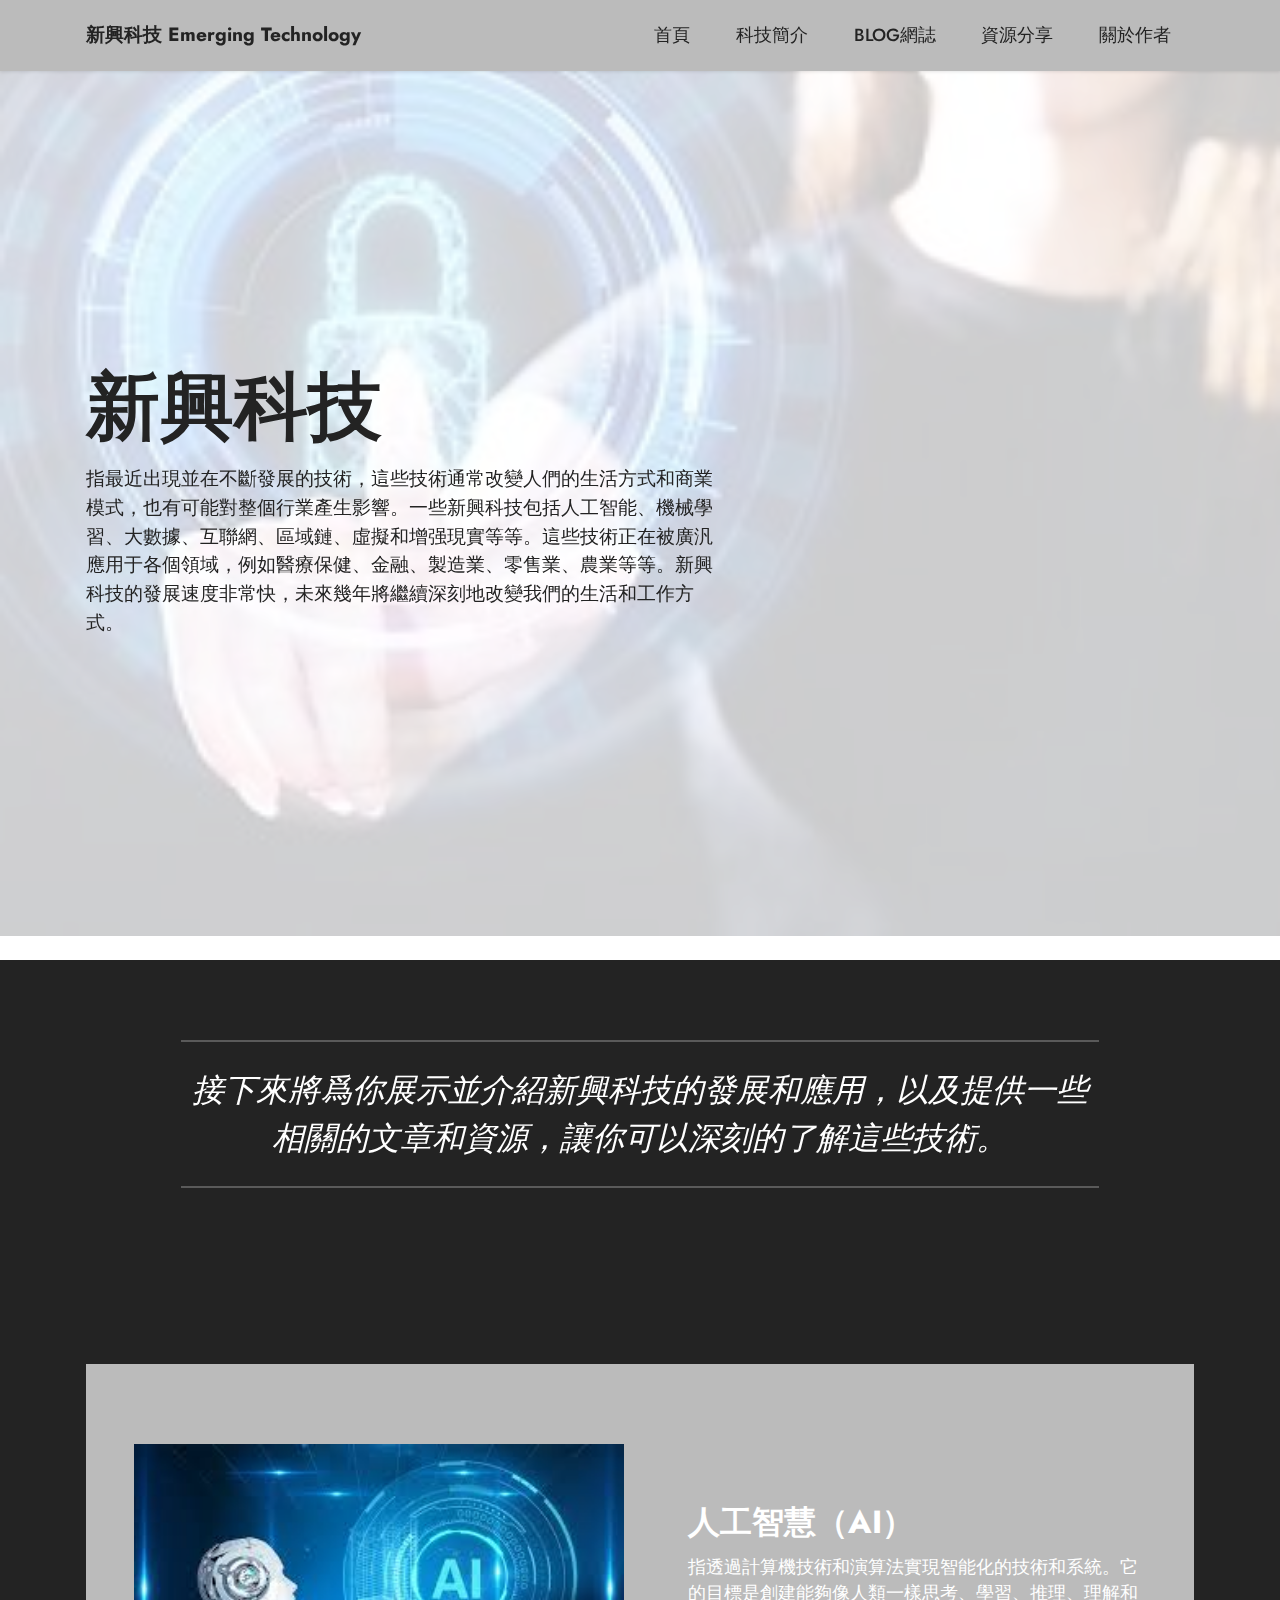
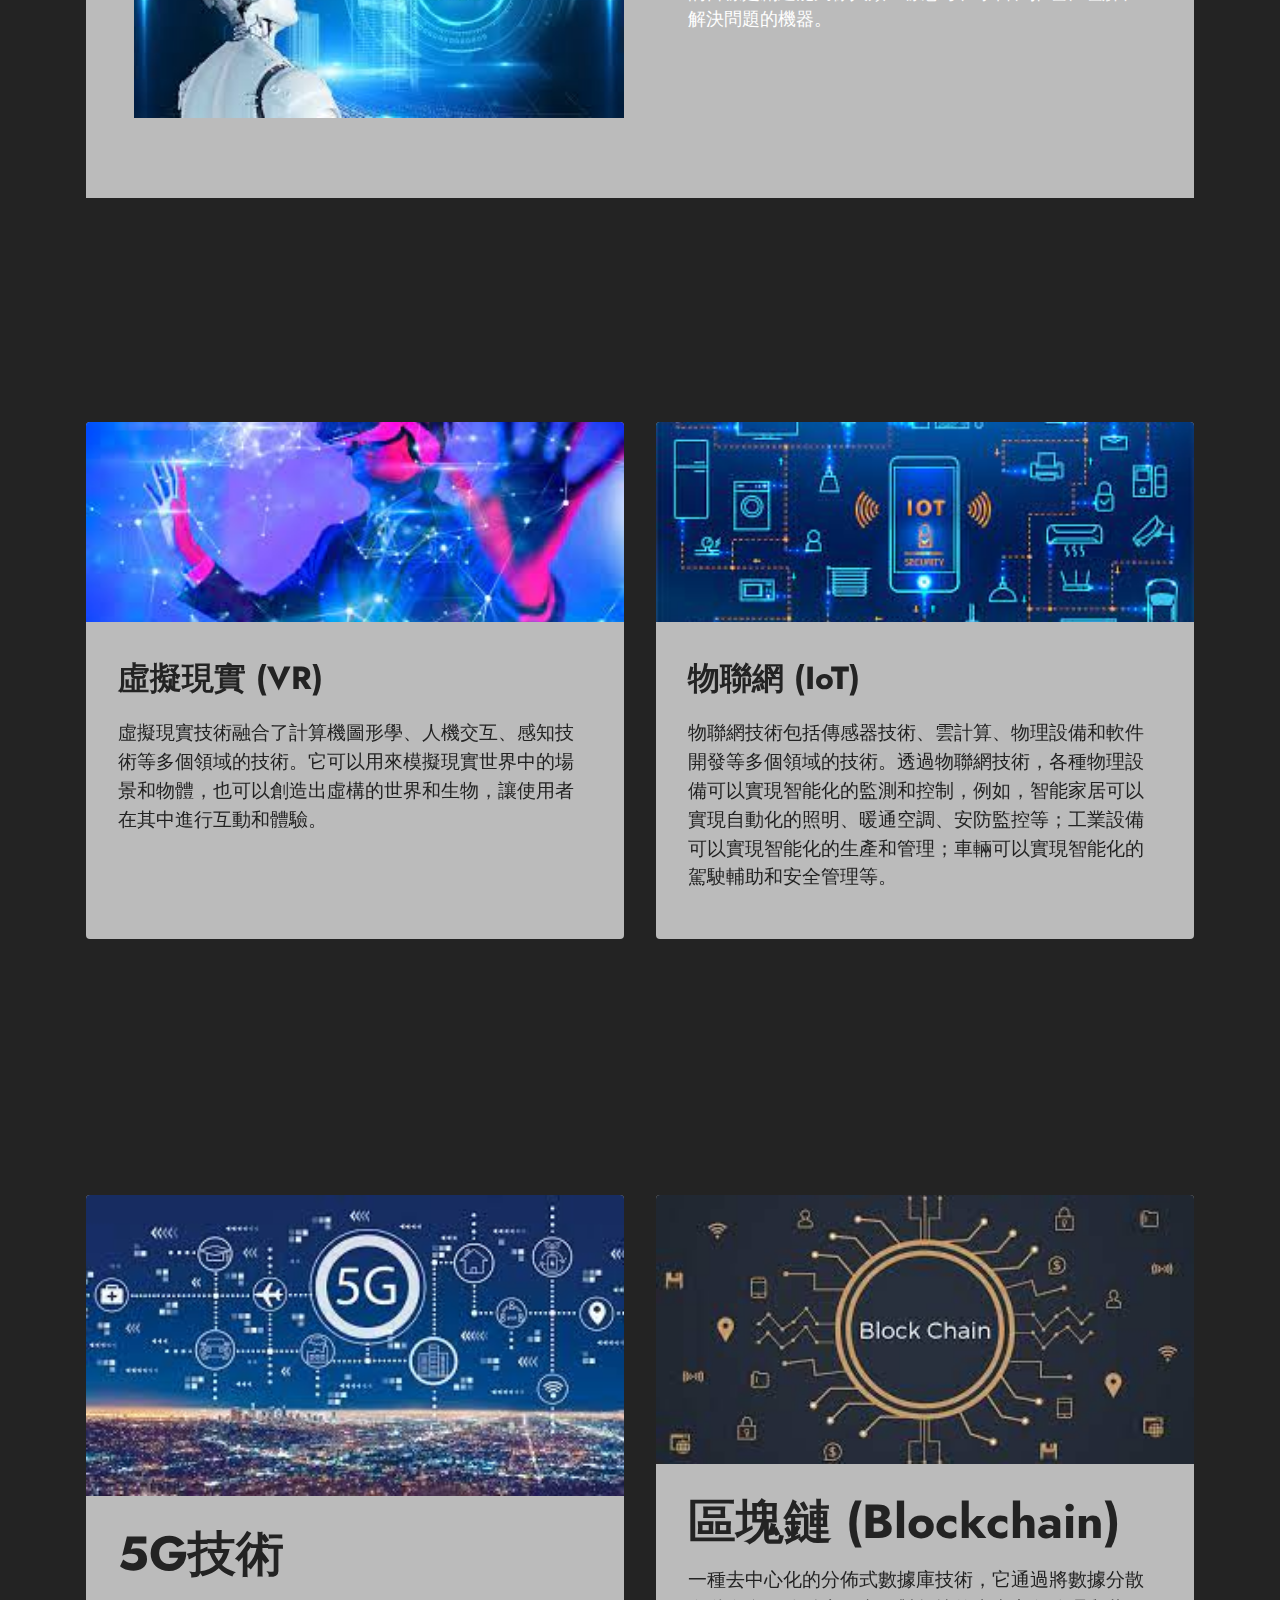
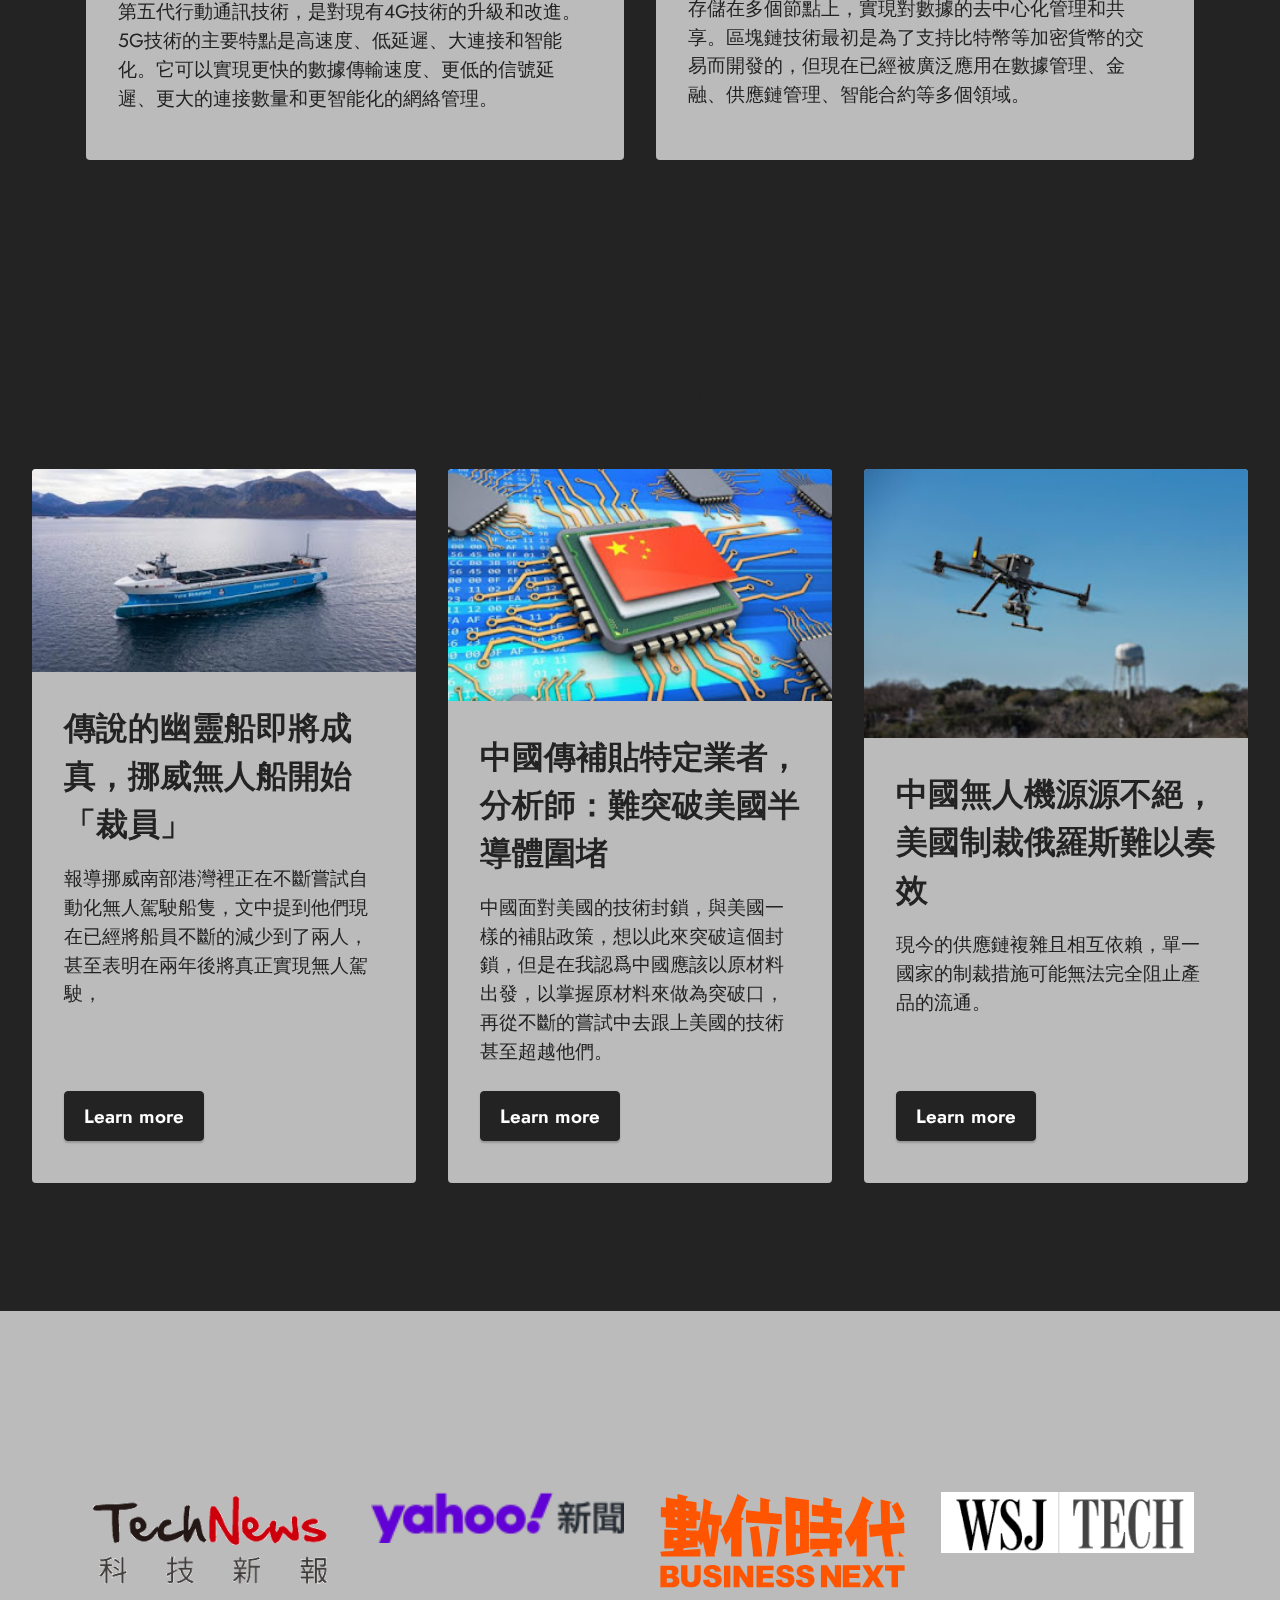
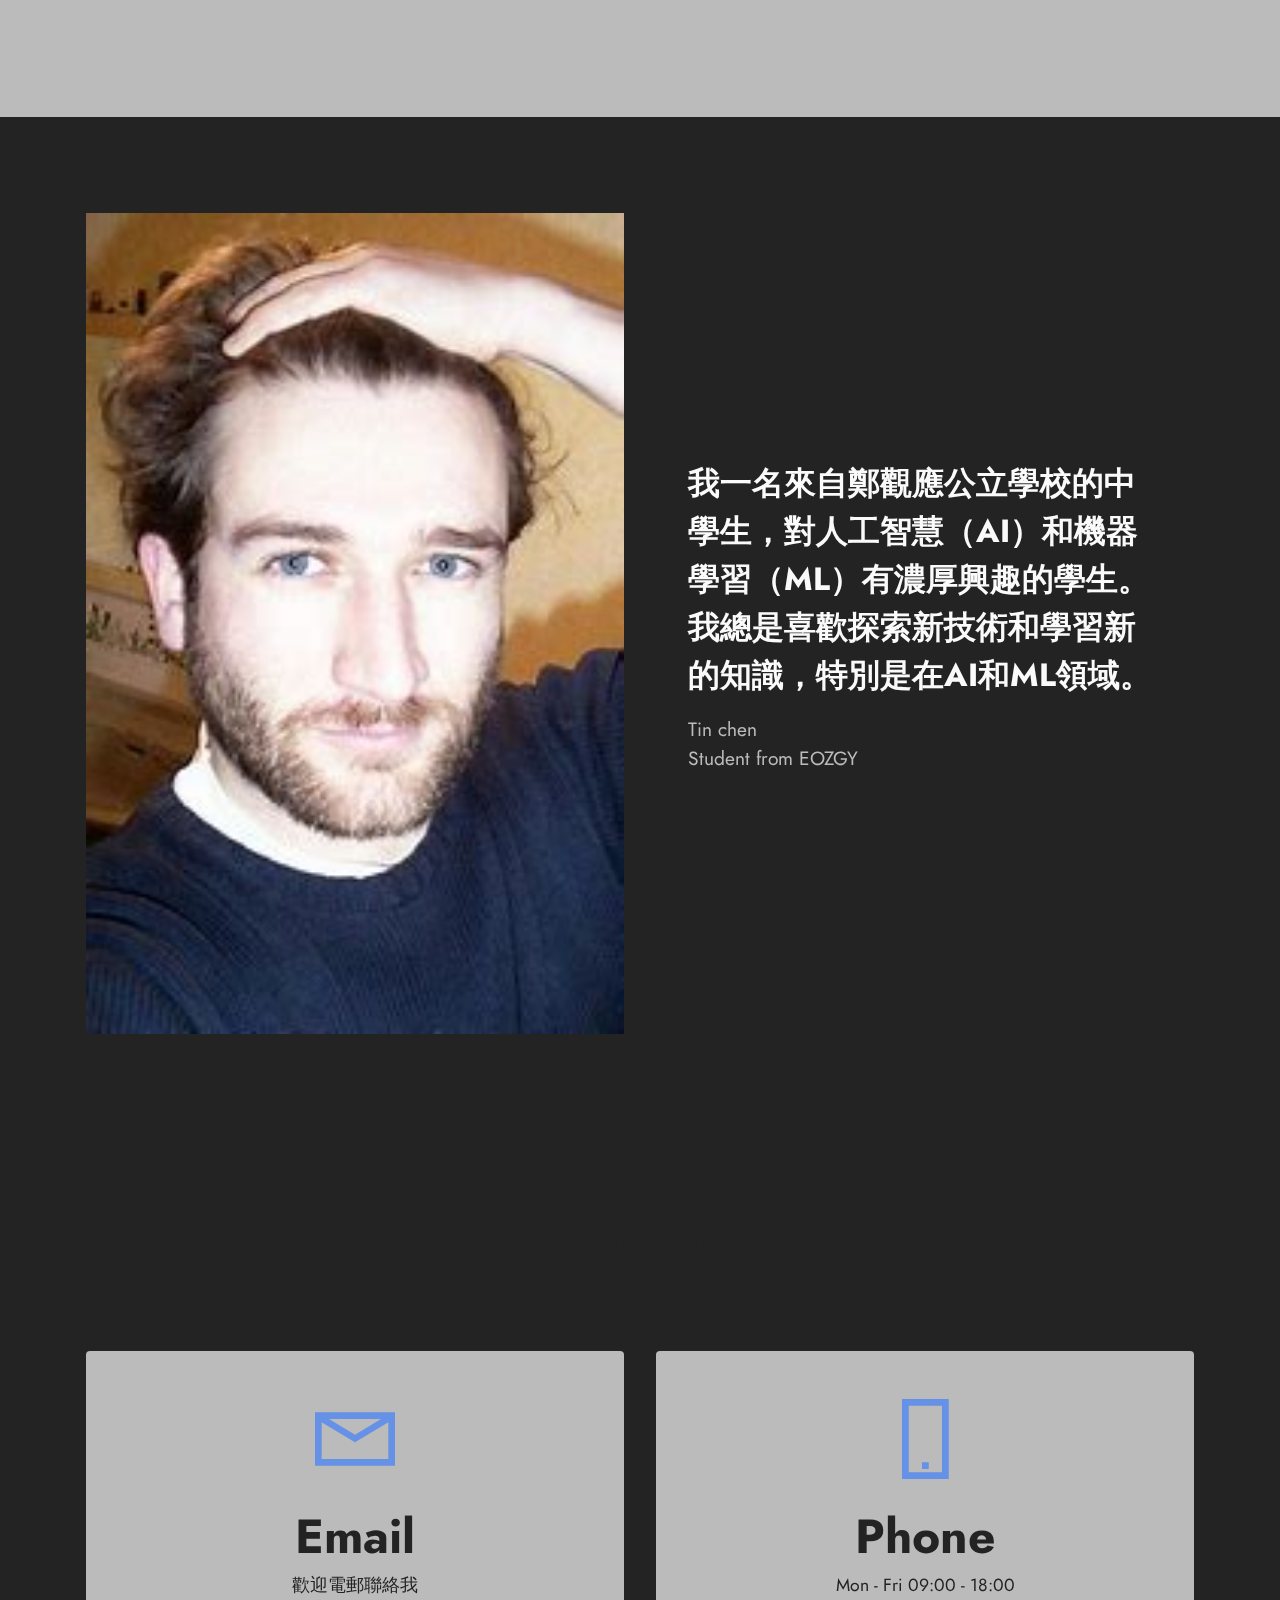
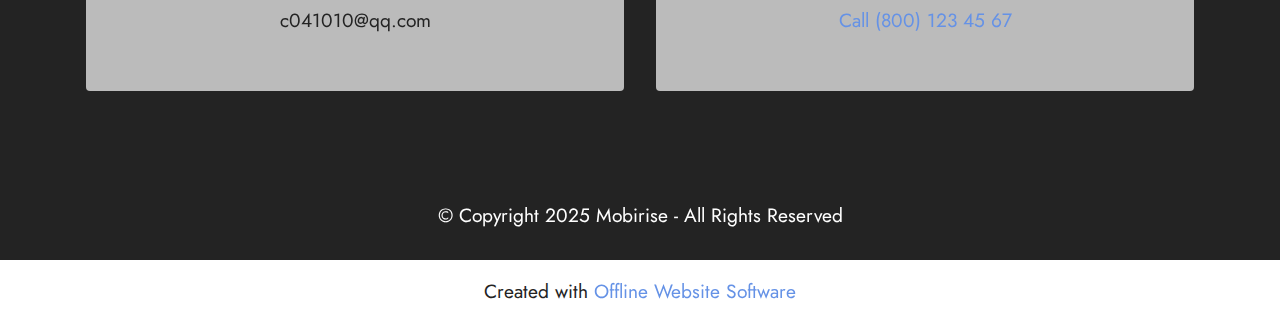
<file: index.html>
<!DOCTYPE html>
<html  >
<head>
  <!-- Site made with Mobirise Website Builder v5.8.4, https://mobirise.com -->
  <meta charset="UTF-8">
  <meta http-equiv="X-UA-Compatible" content="IE=edge">
  <meta name="generator" content="Mobirise v5.8.4, mobirise.com">
  <meta name="viewport" content="width=device-width, initial-scale=1, minimum-scale=1">
  <link rel="shortcut icon" href="assets/images/logo.png" type="image/x-icon">
  <meta name="description" content="">
  
  
  <title>Home</title>
  <link rel="stylesheet" href="assets/web/assets/mobirise-icons2/mobirise2.css">
  <link rel="stylesheet" href="assets/bootstrap/css/bootstrap.min.css">
  <link rel="stylesheet" href="assets/bootstrap/css/bootstrap-grid.min.css">
  <link rel="stylesheet" href="assets/bootstrap/css/bootstrap-reboot.min.css">
  <link rel="stylesheet" href="assets/parallax/jarallax.css">
  <link rel="stylesheet" href="assets/dropdown/css/style.css">
  <link rel="stylesheet" href="assets/socicon/css/styles.css">
  <link rel="stylesheet" href="assets/theme/css/style.css">
  <link rel="preload" href="https://fonts.googleapis.com/css?family=Jost:100,200,300,400,500,600,700,800,900,100i,200i,300i,400i,500i,600i,700i,800i,900i&display=swap" as="style" onload="this.onload=null;this.rel='stylesheet'">
  <noscript><link rel="stylesheet" href="https://fonts.googleapis.com/css?family=Jost:100,200,300,400,500,600,700,800,900,100i,200i,300i,400i,500i,600i,700i,800i,900i&display=swap"></noscript>
  <link rel="preload" as="style" href="assets/mobirise/css/mbr-additional.css"><link rel="stylesheet" href="assets/mobirise/css/mbr-additional.css" type="text/css">

  
  
  
</head>
<body>
  
  <section data-bs-version="5.1" class="menu menu1 cid-tAChLrlpG8" once="menu" id="menu1-0">
    

    <nav class="navbar navbar-dropdown navbar-fixed-top navbar-expand-lg">
        <div class="container">
            <div class="navbar-brand">
                
                <span class="navbar-caption-wrap"><a class="navbar-caption text-black display-7" href="https://mobiri.se">新興科技 Emerging Technology</a></span>
            </div>
            <button class="navbar-toggler" type="button" data-toggle="collapse" data-bs-toggle="collapse" data-target="#navbarSupportedContent" data-bs-target="#navbarSupportedContent" aria-controls="navbarNavAltMarkup" aria-expanded="false" aria-label="Toggle navigation">
                <div class="hamburger">
                    <span></span>
                    <span></span>
                    <span></span>
                    <span></span>
                </div>
            </button>
            <div class="collapse navbar-collapse" id="navbarSupportedContent">
                <ul class="navbar-nav nav-dropdown nav-right" data-app-modern-menu="true"><li class="nav-item"><a class="nav-link link text-black text-primary display-4" href="index.html#header2-1">首頁</a></li>
                    <li class="nav-item"><a class="nav-link link text-black text-primary display-4" href="index.html#content6-a">科技簡介</a></li>
                    <li class="nav-item"><a class="nav-link link text-black show text-primary display-4" href="index.html#features17-b" aria-expanded="false">BLOG網誌</a>
                    </li><li class="nav-item"><a class="nav-link link text-black display-4" href="https://mobiri.se">資源分享</a></li><li class="nav-item"><a class="nav-link link text-black display-4" href="https://mobiri.se">關於作者</a></li></ul>
                
                
            </div>
        </div>
    </nav>
</section>

<section data-bs-version="5.1" class="header2 cid-tAChMkL7LX mbr-fullscreen mbr-parallax-background" id="header2-1">

    

    
    <div class="mbr-overlay" style="opacity: 0.8; background-color: rgb(255, 255, 255);"></div>

    <div class="container">
        <div class="row">
            <div class="col-12 col-lg-7">
                <h1 class="mbr-section-title mbr-fonts-style mb-3 display-1"><strong>新興科技</strong></h1>
                
                <p class="mbr-text mbr-fonts-style display-7">指最近出現並在不斷發展的技術，這些技術通常改變人們的生活方式和商業模式，也有可能對整個行業產生影響。一些新興科技包括人工智能、機械學習、大數據、互聯網、區域鏈、虛擬和增强現實等等。這些技術正在被廣汎應用于各個領域，例如醫療保健、金融、製造業、零售業、農業等等。新興科技的發展速度非常快，未來幾年將繼續深刻地改變我們的生活和工作方式。</p>
                
            </div>
        </div>
    </div>
</section>

<section data-bs-version="5.1" class="content6 cid-tACnAf2Uod" id="content6-a">
    
    <div class="container">
        <div class="row justify-content-center">
            <div class="col-md-12 col-lg-10">
                <hr class="line">
                <p class="mbr-text align-center mbr-fonts-style my-4 display-5"><em>接下來將爲你展示並介紹新興科技的發展和應用，以及提供一些相關的文章和資源，讓你可以深刻的了解這些技術。</em></p>
                <hr class="line">
            </div>
        </div>
    </div>
</section>

<section data-bs-version="5.1" class="features16 cid-tC895IDx1h" id="features17-b">
    

    
    
    <div class="container">
        <div class="content-wrapper">
            <div class="row align-items-center">
                <div class="col-12 col-lg-6">
                    <div class="image-wrapper">
                        <img src="assets/images/images.jpg" alt="Mobiriilder">
                    </div>
                </div>
                <div class="col-12 col-lg">
                    <div class="text-wrapper">
                        <h6 class="card-title mbr-fonts-style display-5"><strong>人工智慧（AI）</strong></h6>
                        <p class="mbr-text mbr-fonts-style mb-4 display-4">
                            指透過計算機技術和演算法實現智能化的技術和系統。它的目標是創建能夠像人類一樣思考、學習、推理、理解和解決問題的機器。</p>
                        
                    </div>
                </div>
            </div>
        </div>
    </div>
</section>

<section data-bs-version="5.1" class="features4 cid-tAChR65TMY" id="features4-2">
    
    
    <div class="container">
        
        <div class="row mt-4">
            <div class="item features-image сol-12 col-md-6 col-lg-6">
                <div class="item-wrapper">
                    <div class="item-img">
                        <img src="assets/images/ji.jpg" alt=" Website Builder" title="">
                    </div>
                    <div class="item-content">
                        <h5 class="item-title mbr-fonts-style display-5"><strong>虛擬現實 (VR)</strong></h5>
                        
                        <p class="mbr-text mbr-fonts-style mt-3 display-7">虛擬現實技術融合了計算機圖形學、人機交互、感知技術等多個領域的技術。它可以用來模擬現實世界中的場景和物體，也可以創造出虛構的世界和生物，讓使用者在其中進行互動和體驗。</p>
                    </div>
                    
                </div>
            </div>
            <div class="item features-image сol-12 col-md-6 col-lg-6">
                <div class="item-wrapper">
                    <div class="item-img">
                        <img src="assets/images/0.jpg" alt="Mob Website Builder" title="">
                    </div>
                    <div class="item-content">
                        <h5 class="item-title mbr-fonts-style display-5"><strong>物聯網 (IoT)</strong></h5>
                        
                        <p class="mbr-text mbr-fonts-style mt-3 display-7">物聯網技術包括傳感器技術、雲計算、物理設備和軟件開發等多個領域的技術。透過物聯網技術，各種物理設備可以實現智能化的監測和控制，例如，智能家居可以實現自動化的照明、暖通空調、安防監控等；工業設備可以實現智能化的生產和管理；車輛可以實現智能化的駕駛輔助和安全管理等。</p>
                    </div>
                    
                </div>
            </div>
            

        </div>
    </div>
</section>

<section data-bs-version="5.1" class="features3 cid-tAChU02eus" id="features3-3">
    
    
    <div class="container">
        
        <div class="row mt-4">
            <div class="item features-image сol-12 col-md-6 col-lg-6">
                <div class="item-wrapper">
                    <div class="item-img">
                        <img src="assets/images/fda.jpg" alt="Mobirise Website Builder">
                    </div>
                    <div class="item-content">
                        <h5 class="item-title mbr-fonts-style display-2"><strong>5G技術</strong></h5>
                        
                        <p class="mbr-text mbr-fonts-style mt-3 display-7">第五代行動通訊技術，是對現有4G技術的升級和改進。5G技術的主要特點是高速度、低延遲、大連接和智能化。它可以實現更快的數據傳輸速度、更低的信號延遲、更大的連接數量和更智能化的網絡管理。</p>
                    </div>
                    
                </div>
            </div>
            <div class="item features-image сol-12 col-md-6 col-lg-6">
                <div class="item-wrapper">
                    <div class="item-img">
                        <img src="assets/images/download.jpg" alt="Mobirise Webte Builder">
                    </div>
                    <div class="item-content">
                        <h5 class="item-title mbr-fonts-style display-2"><strong>區塊鏈 (Blockchain)</strong></h5>
                        
                        <p class="mbr-text mbr-fonts-style mt-3 display-7">一種去中心化的分佈式數據庫技術，它通過將數據分散存儲在多個節點上，實現對數據的去中心化管理和共享。區塊鏈技術最初是為了支持比特幣等加密貨幣的交易而開發的，但現在已經被廣泛應用在數據管理、金融、供應鏈管理、智能合約等多個領域。</p>
                    </div>
                    
                </div>
            </div>
            
        </div>
    </div>
</section>

<section data-bs-version="5.1" class="gallery3 cid-tAChZkFdaQ" id="gallery3-4">
    
    
    <div class="container-fluid">
        <div class="mbr-section-head">
            <h4 class="mbr-section-title mbr-fonts-style align-center mb-0 display-2">
                <strong>BLOG網誌</strong>
            </h4>
            
        </div>
        <div class="row mt-4">
            <div class="item features-image сol-12 col-md-6 col-lg-4">
                <div class="item-wrapper">
                    <div class="item-img">
                        <img src="assets/images/e30a6747ec884fadb6cf94e7127f2eb9-624x330.jpg" alt="Mobirise Website Builder">
                    </div>
                    <div class="item-content">
                        <h5 class="item-title mbr-fonts-style display-5"><strong>傳說的幽靈船即將成真，挪威無人船開始「裁員」</strong></h5>
                        
                        <p class="mbr-text mbr-fonts-style mt-3 display-7">報導挪威南部港灣裡正在不斷嘗試自動化無人駕駛船隻，文中提到他們現在已經將船員不斷的減少到了兩人，甚至表明在兩年後將真正實現無人駕駛，<br></p>
                    </div>
                    <div class="mbr-section-btn item-footer mt-2"><a href="https://sc3b01.blogspot.com/2023/03/blog-post_91.html" class="btn item-btn btn-black display-7" target="_blank">Learn
                            more</a></div>
                </div>
            </div>
            <div class="item features-image сol-12 col-md-6 col-lg-4">
                <div class="item-wrapper">
                    <div class="item-img">
                        <img src="assets/images/shutterstock-576482278-e1606285584788-624x377.jpg" alt="Mobirise Webder">
                    </div>
                    <div class="item-content">
                        <h5 class="item-title mbr-fonts-style display-5">
                            <strong>中國傳補貼特定業者，分析師：難突破美國半導體圍堵</strong>
                        </h5>
                        
                        <p class="mbr-text mbr-fonts-style mt-3 display-7">中國面對美國的技術封鎖，與美國一樣的補貼政策，想以此來突破這個封鎖，但是在我認爲中國應該以原材料出發，以掌握原材料來做為突破口，再從不斷的嘗試中去跟上美國的技術甚至超越他們。<br></p>
                    </div>
                    <div class="mbr-section-btn item-footer mt-2"><a href="https://sc3b01.blogspot.com/2023/03/blog-post_22.html" class="btn item-btn btn-black display-7" target="_blank">Learn
                            more</a></div>
                </div>
            </div>
            <div class="item features-image сol-12 col-md-6 col-lg-4">
                <div class="item-wrapper">
                    <div class="item-img">
                        <img src="assets/images/2e12dd56f69aff6dc94f4e03ca2eee10-624x437.jpg" alt="der">
                    </div>
                    <div class="item-content">
                        <h5 class="item-title mbr-fonts-style display-5">
                            <strong>中國無人機源源不絕，美國制裁俄羅斯難以奏效</strong>
                        </h5>
                        
                        <p class="mbr-text mbr-fonts-style mt-3 display-7">現今的供應鏈複雜且相互依賴，單一國家的制裁措施可能無法完全阻止產品的流通。<br></p>
                    </div>
                    <div class="mbr-section-btn item-footer mt-2"><a href="https://sc3b01.blogspot.com/2023/03/alan-chen-2023-03-22-1706-httpstechnews.html" class="btn item-btn btn-black display-7" target="_blank">Learn
                            more</a></div>
                </div>
            </div>
            
        </div>
    </div>
</section>

<section data-bs-version="5.1" class="gallery5 mbr-gallery cid-tCeocc0UFt" id="gallery5-e">
    

    
    

    <div class="container">
        <div class="mbr-section-head">
            <h3 class="mbr-section-title mbr-fonts-style align-center m-0 display-2"><strong>資源分享</strong></h3>
            
        </div>
        <div class="row mbr-gallery mt-4">
            <div class="col-12 col-md-6 col-lg-3 item gallery-image active">
                <div class="item-wrapper" data-toggle="modal" data-bs-toggle="modal" data-target="#tCpAkgBT2M-modal" data-bs-target="#tCpAkgBT2M-modal">
                    <a href="https://technews.tw/"><img class="w-100" src="assets/images/logo.gif" alt="Builder" data-slide-to="0" data-bs-slide-to="0" data-target="#lb-tCpAkgBT2M" data-bs-target="#lb-tCpAkgBT2M"></a>
                    <div class="icon-wrapper">
                        <span class="mobi-mbri mobi-mbri-search mbr-iconfont mbr-iconfont-btn"></span>
                    </div>
                </div>
                
            </div>
            <div class="col-12 col-md-6 col-lg-3 item gallery-image">
                <div class="item-wrapper" data-toggle="modal" data-bs-toggle="modal" data-target="#tCpAkgBT2M-modal" data-bs-target="#tCpAkgBT2M-modal">
                    <a href="https://tw.news.yahoo.com/technology/"><img class="w-100" src="assets/images/yahoo-news-zh-hant-tw-h-p-newsv2-157x32.png" alt="Mobirise Website Builder" data-slide-to="1" data-bs-slide-to="1" data-target="#lb-tCpAkgBT2M" data-bs-target="#lb-tCpAkgBT2M"></a>
                    <div class="icon-wrapper">
                        <span class="mobi-mbri mobi-mbri-search mbr-iconfont mbr-iconfont-btn"></span>
                    </div>
                </div>
                
            </div><div class="col-12 col-md-6 col-lg-3 item gallery-image">
                <div class="item-wrapper" data-toggle="modal" data-bs-toggle="modal" data-target="#tCpAkgBT2M-modal" data-bs-target="#tCpAkgBT2M-modal">
                    <a href="https://www.bnext.com.tw/?"><img class="w-100" src="assets/images/web-logo.svg" alt="Mobirise Web" data-slide-to="2" data-bs-slide-to="2" data-target="#lb-tCpAkgBT2M" data-bs-target="#lb-tCpAkgBT2M"></a>
                    <div class="icon-wrapper">
                        <span class="mobi-mbri mobi-mbri-search mbr-iconfont mbr-iconfont-btn"></span>
                    </div>
                </div>
                
            </div>
            
            <div class="col-12 col-md-6 col-lg-3 item gallery-image">
                <div class="item-wrapper" data-toggle="modal" data-bs-toggle="modal" data-target="#tCpAkgBT2M-modal" data-bs-target="#tCpAkgBT2M-modal">
                    <a href="https://cn.wsj.com/zh-hant/news/technology"><img class="w-100" src="assets/images/2023-03-23-278x67.png" alt="ebsite Builder" data-slide-to="3" data-bs-slide-to="3" data-target="#lb-tCpAkgBT2M" data-bs-target="#lb-tCpAkgBT2M"></a>
                    <div class="icon-wrapper">
                        <span class="mobi-mbri mobi-mbri-search mbr-iconfont mbr-iconfont-btn"></span>
                    </div>
                </div>
                
            </div>
        </div>

        <div class="modal mbr-slider" tabindex="-1" role="dialog" aria-hidden="true" id="tCpAkgBT2M-modal">
            <div class="modal-dialog" role="document">
                <div class="modal-content">
                    <div class="modal-body">
                        <div class="carousel slide" id="lb-tCpAkgBT2M" data-interval="5000" data-bs-interval="5000">
                            <div class="carousel-inner">
                                <div class="carousel-item active">
                                    <img class="d-block w-100" src="assets/images/logo.gif" alt="Mobirise Website Builder">
                                </div>
                                <div class="carousel-item">
                                    <img class="d-block w-100" src="assets/images/yahoo-news-zh-hant-tw-h-p-newsv2-157x32.png" alt="Mobirise Website Builder">
                                </div><div class="carousel-item">
                                    <img class="d-block w-100" src="assets/images/web-logo.svg" alt="Mobirise Website Builder">
                                </div>
                                
                                <div class="carousel-item">
                                    <img class="d-block w-100" src="assets/images/2023-03-23-278x67.png" alt="Mobirise Website Builder">
                                </div>
                            </div>
                            <ol class="carousel-indicators">
                                <li data-slide-to="0" data-bs-slide-to="0" class="active" data-target="#lb-tCpAkgBT2M" data-bs-target="#lb-tCpAkgBT2M"></li>
                                <li data-slide-to="1" data-bs-slide-to="1" data-target="#lb-tCpAkgBT2M" data-bs-target="#lb-tCpAkgBT2M"></li>
                                <li data-slide-to="2" data-bs-slide-to="2" data-target="#lb-tCpAkgBT2M" data-bs-target="#lb-tCpAkgBT2M"></li>
                                <li data-slide-to="3" data-bs-slide-to="3" data-target="#lb-tCpAkgBT2M" data-bs-target="#lb-tCpAkgBT2M"></li>
                            </ol>
                            <a role="button" href="" class="close" data-dismiss="modal" data-bs-dismiss="modal" aria-label="Close">
                            </a>
                            <a class="carousel-control-prev carousel-control" role="button" data-slide="prev" data-bs-slide="prev" href="#lb-tCpAkgBT2M">
                                <span class="mobi-mbri mobi-mbri-arrow-prev" aria-hidden="true"></span>
                                <span class="sr-only visually-hidden">Previous</span>
                            </a>
                            <a class="carousel-control-next carousel-control" role="button" data-slide="next" data-bs-slide="next" href="#lb-tCpAkgBT2M">
                                <span class="mobi-mbri mobi-mbri-arrow-next" aria-hidden="true"></span>
                                <span class="sr-only visually-hidden">Next</span>
                            </a>
                        </div>
                    </div>
                </div>
            </div>
        </div>
    </div>
</section>

<section data-bs-version="5.1" class="image1 cid-tACi8ZAdbH" id="image1-5">
    

    
    

    <div class="container">
        <div class="row align-items-center">
            <div class="col-12 col-lg-6">
                <div class="image-wrapper">
                    <img src="assets/images/downlo.jpg" alt="uilder">
                    
                </div>
            </div>
            <div class="col-12 col-lg">
                <div class="text-wrapper">
                    <h3 class="mbr-section-title mbr-fonts-style mb-3 display-5">
                        <strong>我一名來自鄭觀應公立學校的中學生，對人工智慧（AI）和機器學習（ML）有濃厚興趣的學生。我總是喜歡探索新技術和學習新的知識，特別是在AI和ML領域。</strong></h3>
                    <p class="mbr-text mbr-fonts-style display-7">Tin chen<br>Student from EOZGY</p>
                </div>
            </div>
        </div>
    </div>
</section>

<section data-bs-version="5.1" class="contacts1 cid-tACipt5G9k" id="contacts1-6">

    

    
    
    <div class="container">
        <div class="mbr-section-head">
            <h3 class="mbr-section-title mbr-fonts-style align-center mb-0 display-2">
                <strong>Contacts</strong>
            </h3>
            <h4 class="mbr-section-subtitle mbr-fonts-style align-center mb-0 mt-2 display-5">
                Contacts Subtitle
            </h4>
        </div>
        <div class="row justify-content-center mt-4">
            <div class="card col-12 col-lg-6">
                <div class="card-wrapper">
                    <div class="card-box align-center">
                        <div class="image-wrapper">
                            <span class="mbr-iconfont mobi-mbri-letter mobi-mbri"></span>
                        </div>
                        <h4 class="card-title mbr-fonts-style mb-2 display-2">
                            <strong>Email</strong>
                        </h4>
                        <p class="mbr-text mbr-fonts-style mb-2 display-4">
                            歡迎電郵聯絡我</p>
                        <h5 class="link mbr-fonts-style display-7">c041010@qq.com</h5>
                    </div>
                </div>
            </div>
            <div class="card col-12 col-lg-6">
                <div class="card-wrapper">
                    <div class="card-box align-center">
                        <div class="image-wrapper">
                            <span class="mbr-iconfont mobi-mbri-mobile-2 mobi-mbri"></span>
                        </div>
                        <h4 class="card-title mbr-fonts-style align-center mb-2 display-2">
                            <strong>Phone</strong>
                        </h4>
                        <p class="mbr-text mbr-fonts-style mb-2 display-4">
                            Mon - Fri 09:00 - 18:00</p>
                        <h5 class="link mbr-black mbr-fonts-style display-7">
                            <a href="tel:+12345678910" class="text-primary">Call (800) 123 45 67</a>
                        </h5>
                    </div>
                </div>
            </div>
        </div>
    </div>
</section>

<section data-bs-version="5.1" class="footer7 cid-tACirUiuE6" once="footers" id="footer7-8">

    

    

    <div class="container">
        <div class="media-container-row align-center mbr-white">
            <div class="col-12">
                <p class="mbr-text mb-0 mbr-fonts-style display-7">
                    © Copyright 2025 Mobirise - All Rights Reserved
                </p>
            </div>
        </div>
    </div>
</section><section class="display-7" style="padding: 0;align-items: center;justify-content: center;flex-wrap: wrap;    align-content: center;display: flex;position: relative;height: 4rem;"><a href="https://mobiri.se/2888951" style="flex: 1 1;height: 4rem;position: absolute;width: 100%;z-index: 1;"><img alt="" style="height: 4rem;" src="[data-uri]"></a><p style="margin: 0;text-align: center;" class="display-7">Created with &#8204;</p><a style="z-index:1" href="https://mobirise.com/offline-website-builder.html">Offline Website Software</a></section><script src="assets/bootstrap/js/bootstrap.bundle.min.js"></script>  <script src="assets/parallax/jarallax.js"></script>  <script src="assets/smoothscroll/smooth-scroll.js"></script>  <script src="assets/ytplayer/index.js"></script>  <script src="assets/dropdown/js/navbar-dropdown.js"></script>  <script src="assets/theme/js/script.js"></script>  
  
  
</body>
</html>
</file>
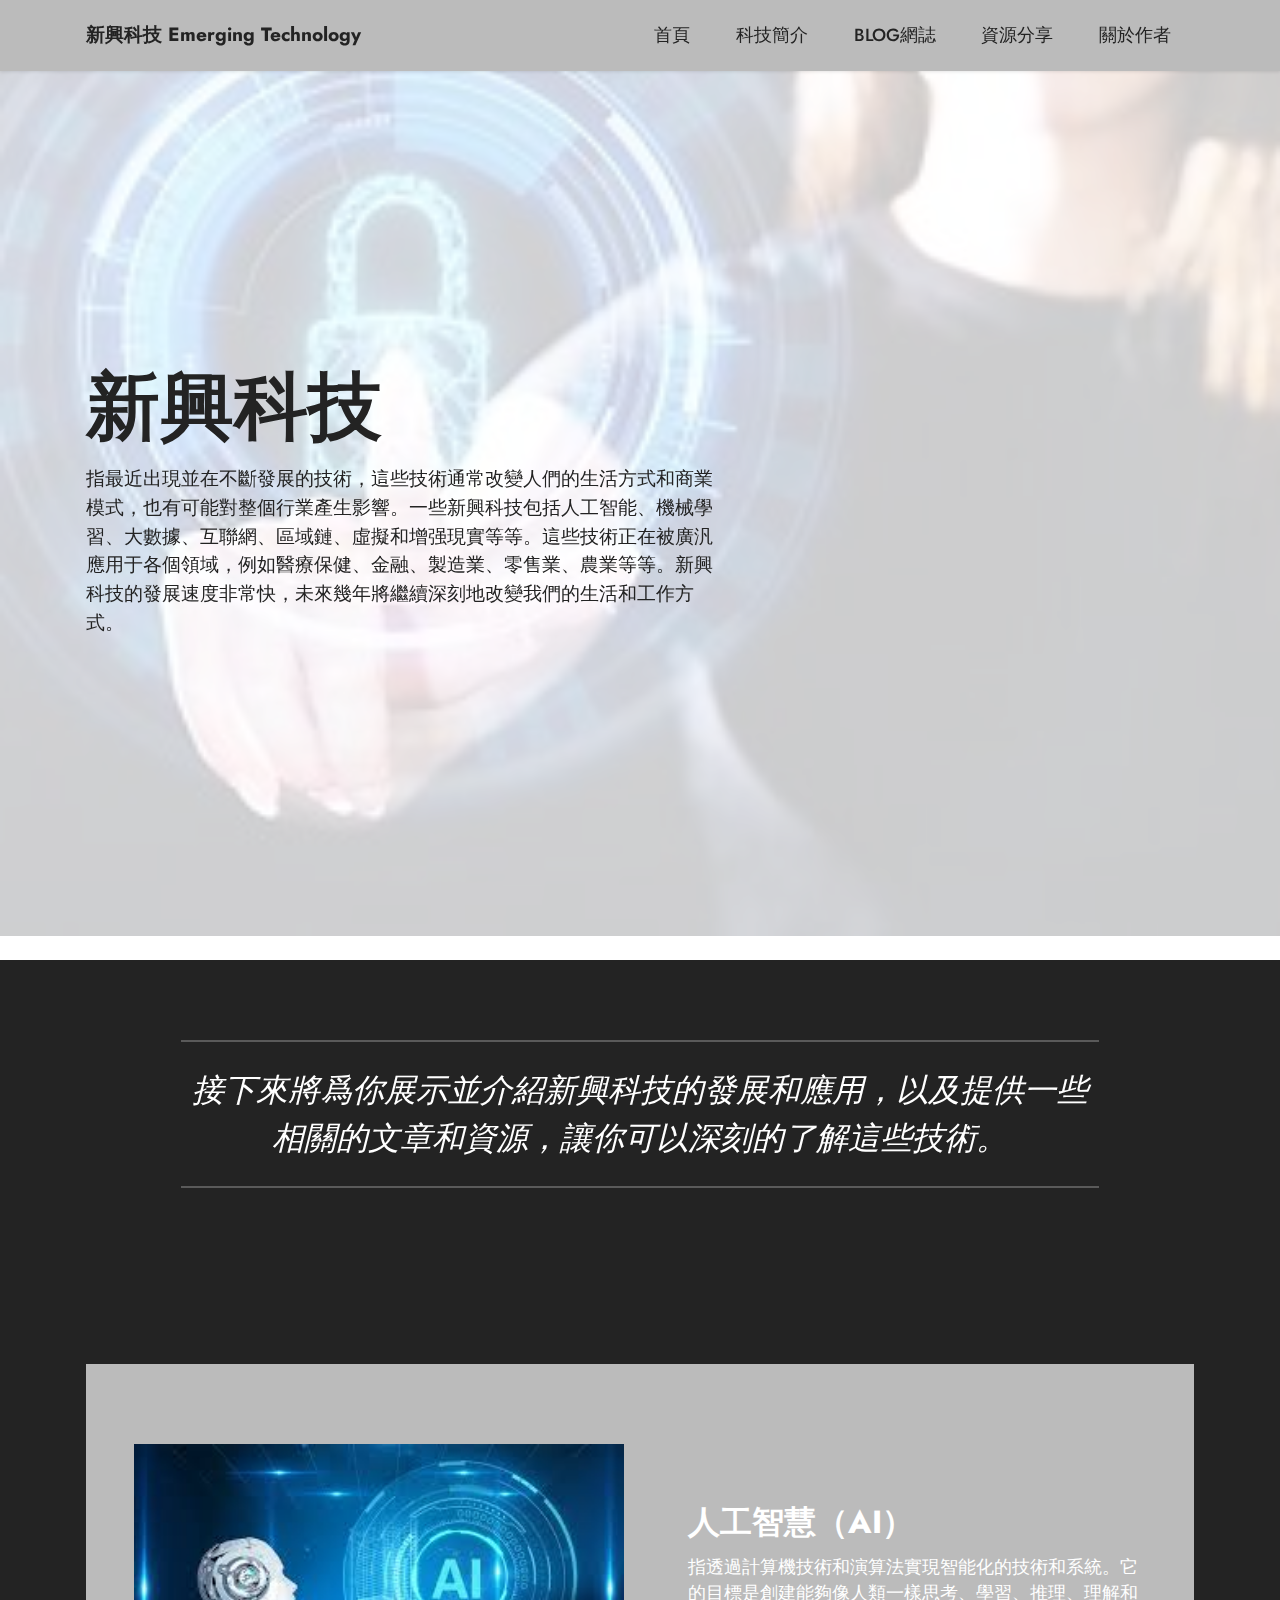
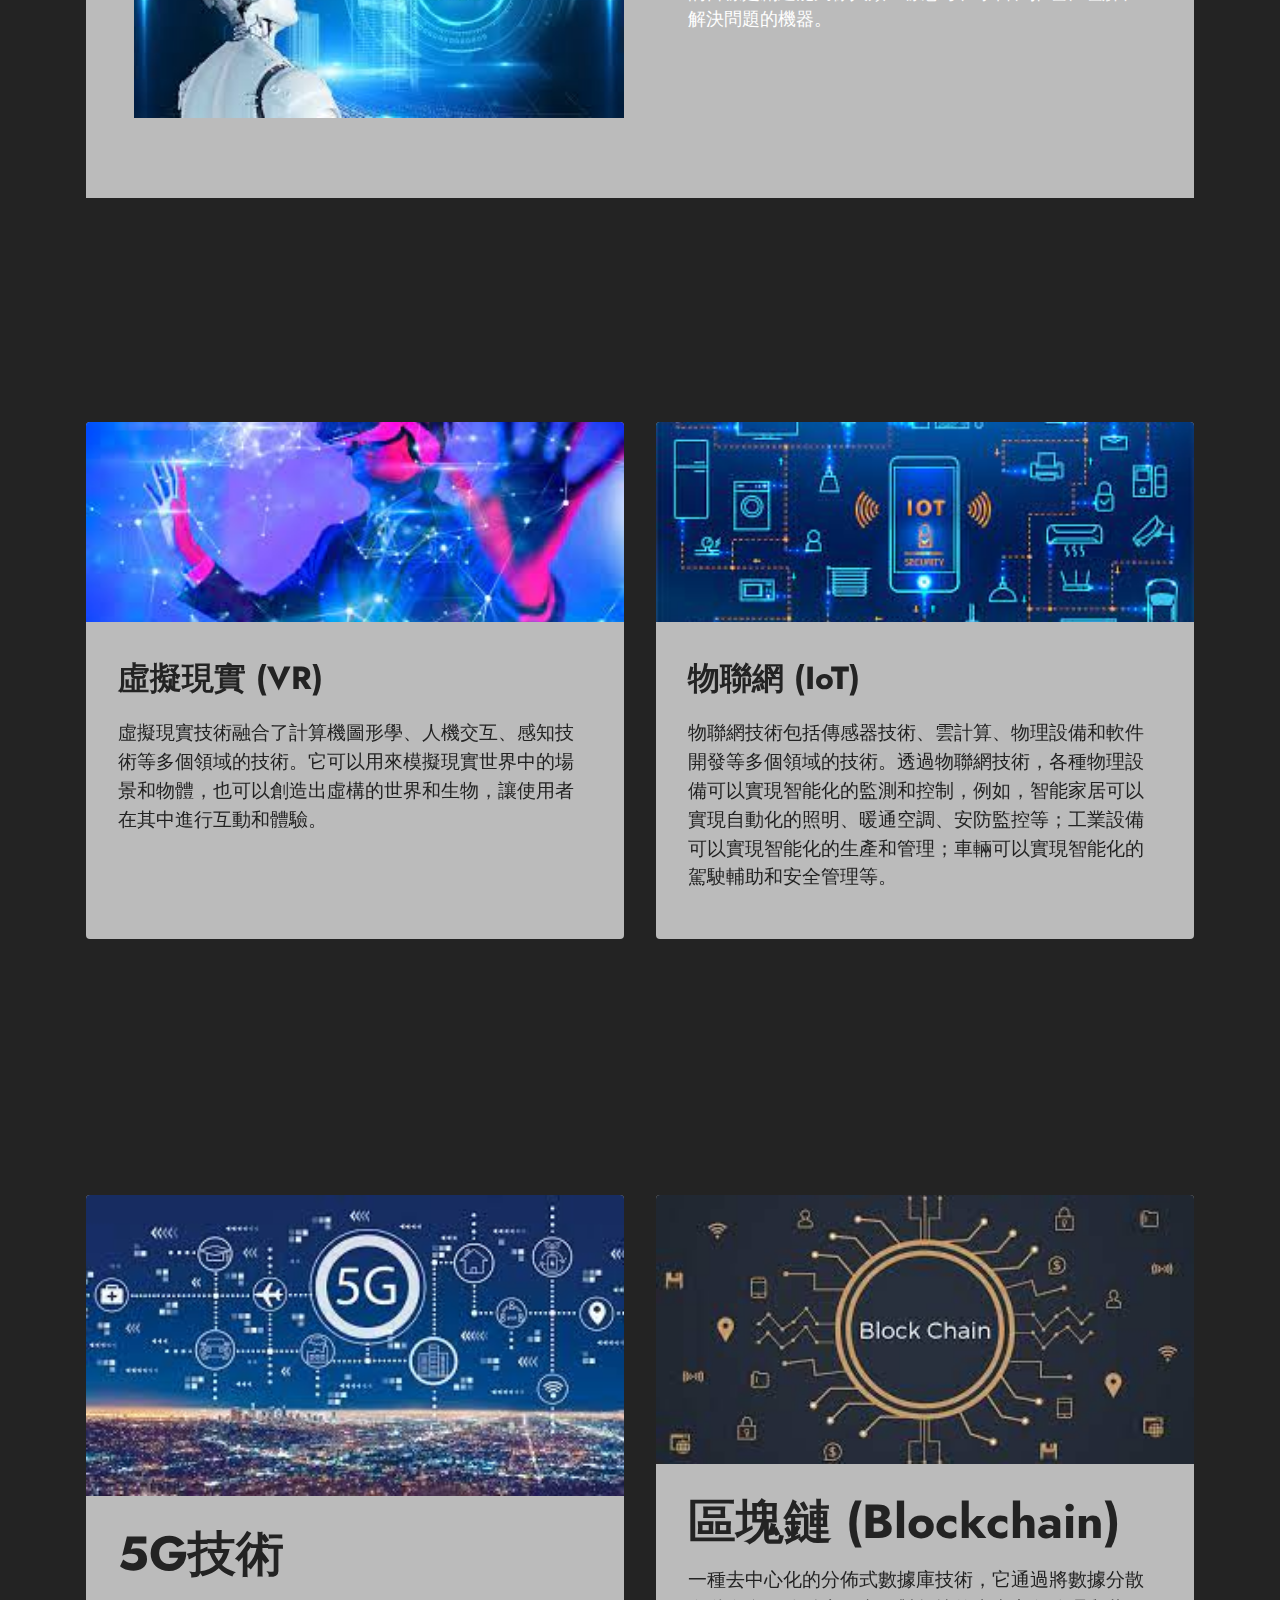
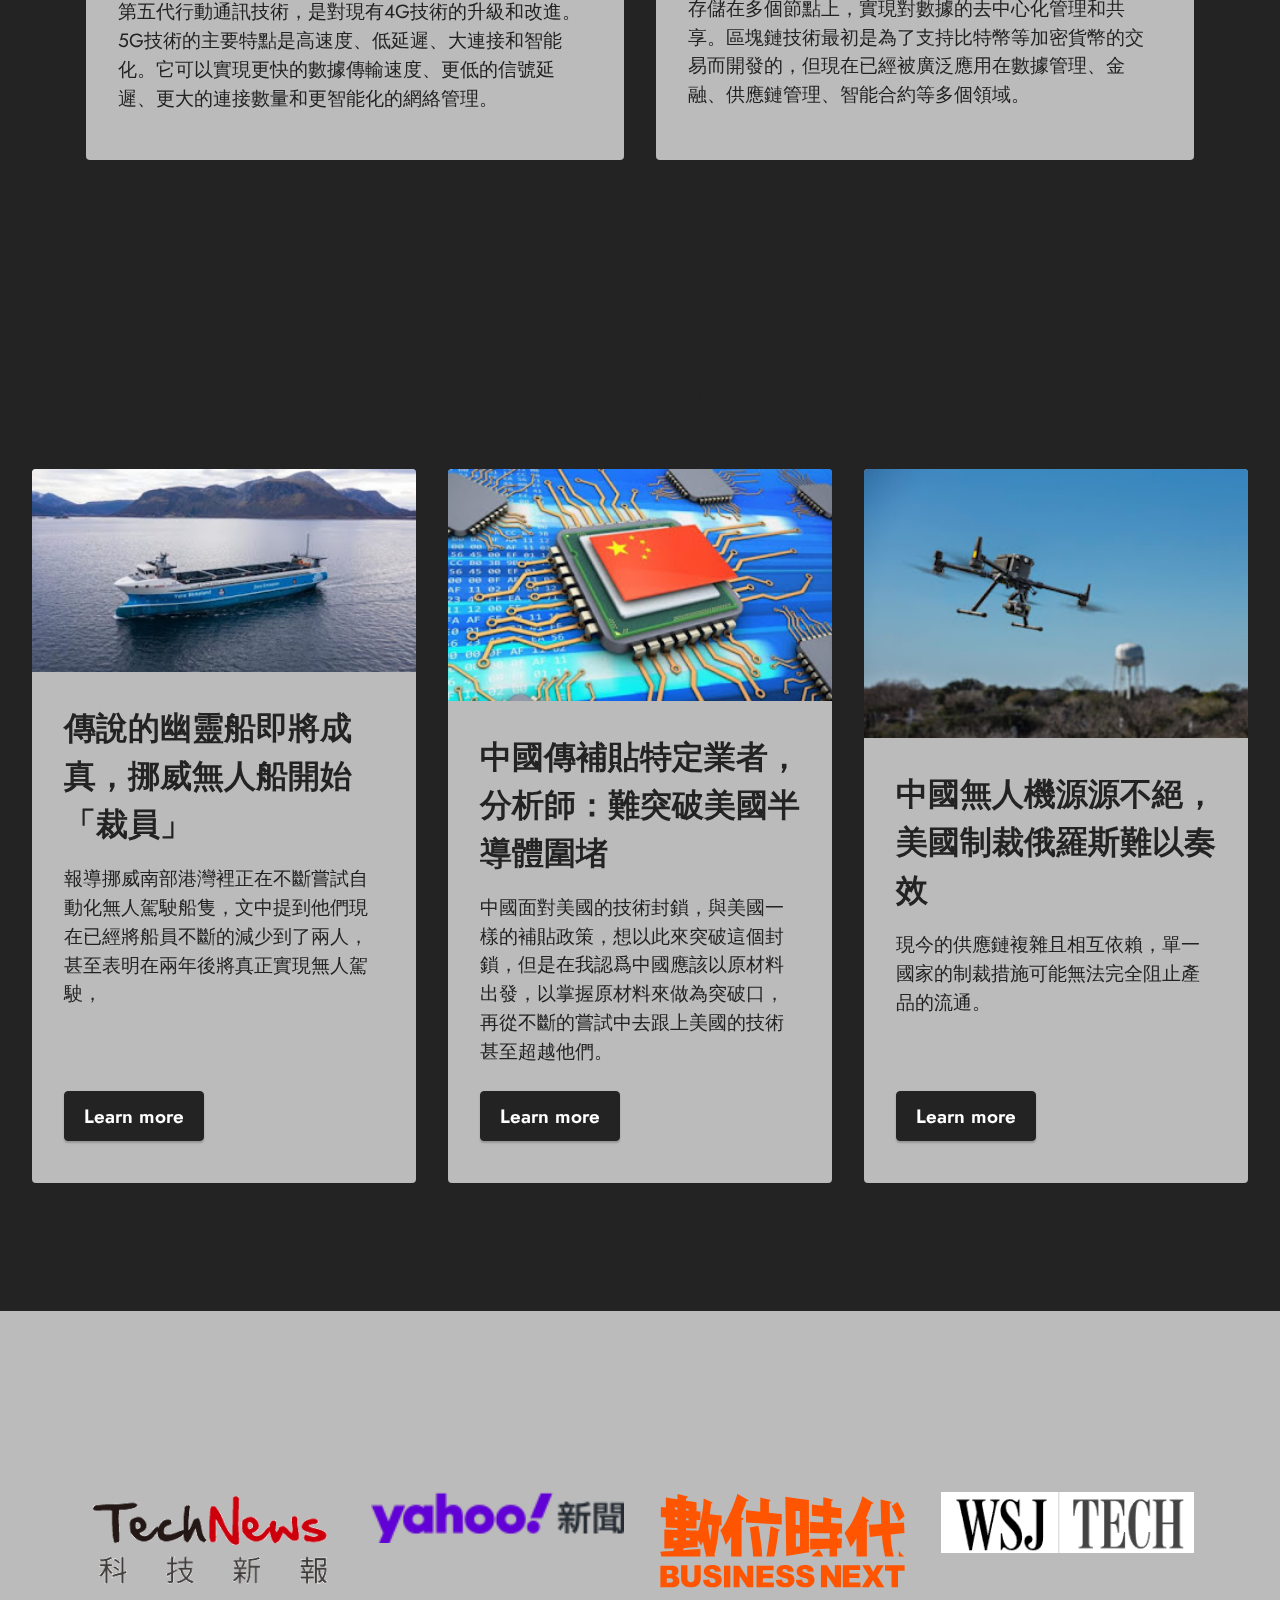
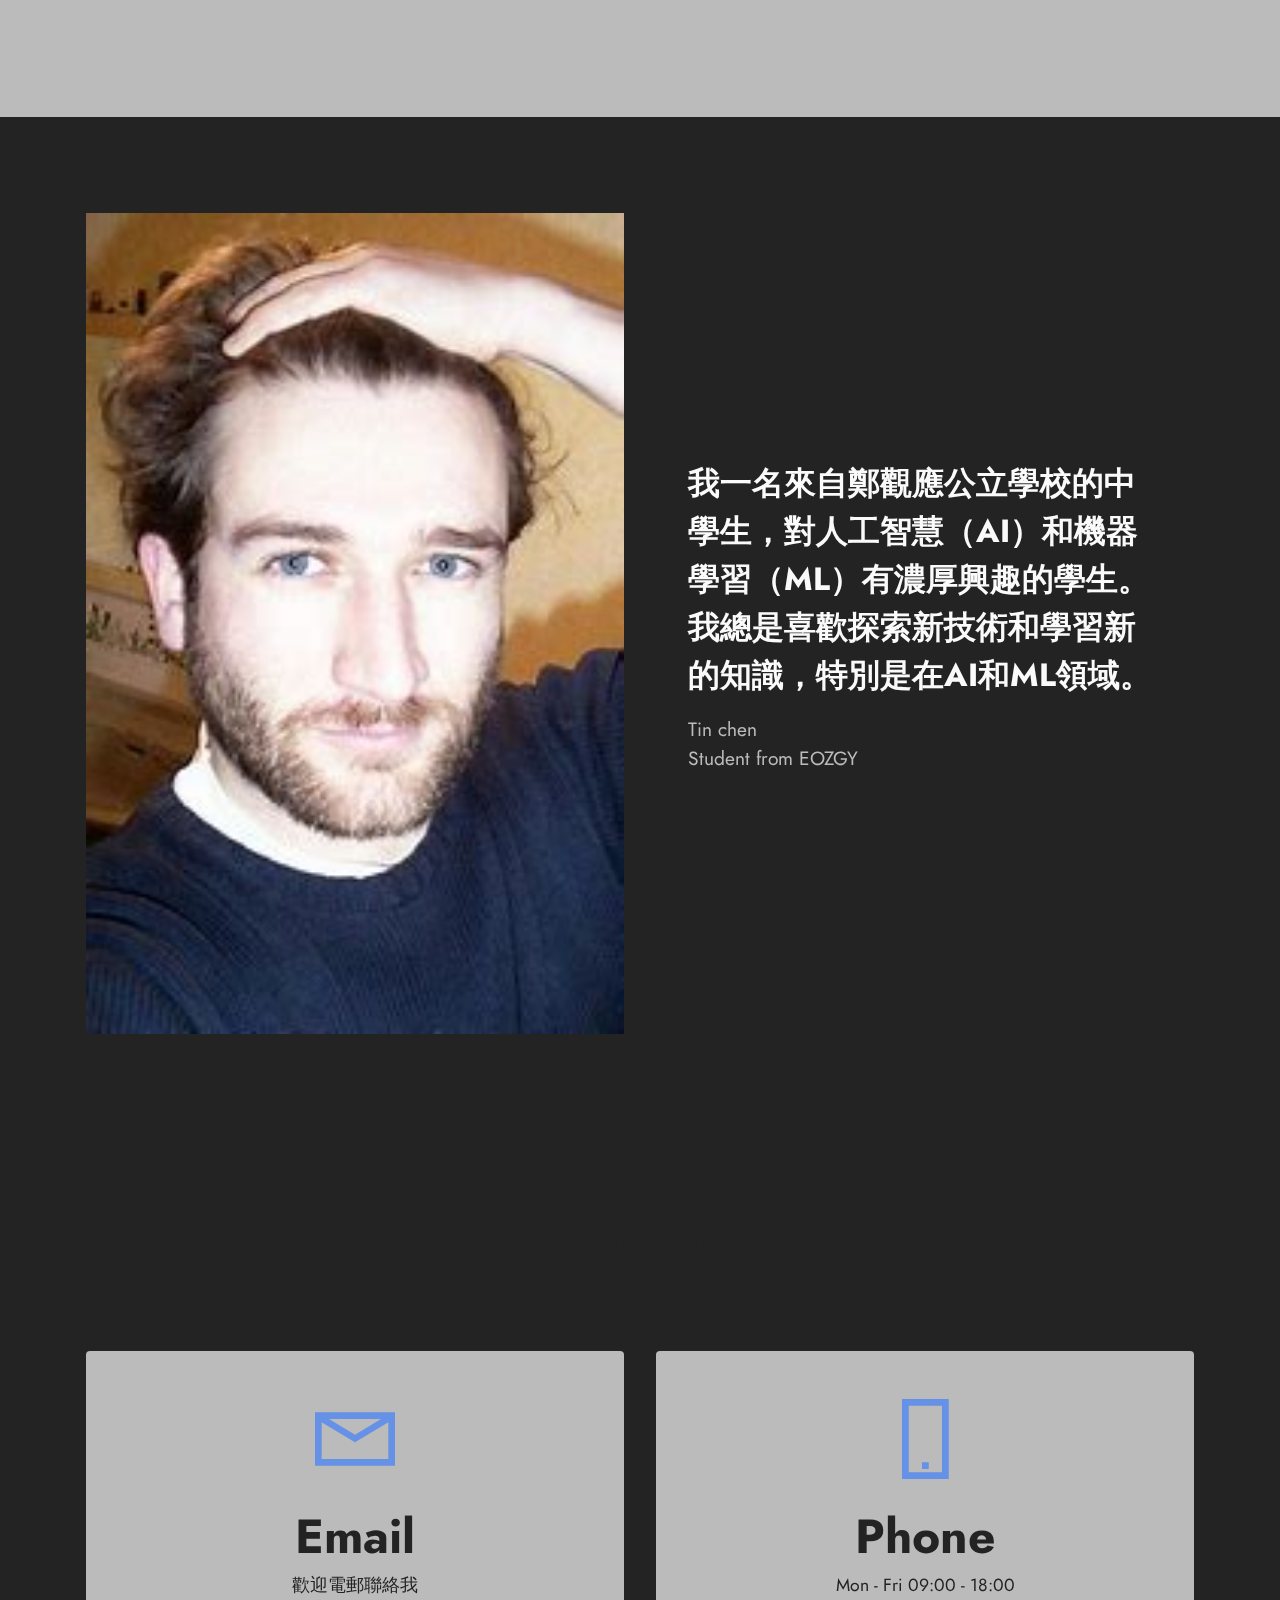
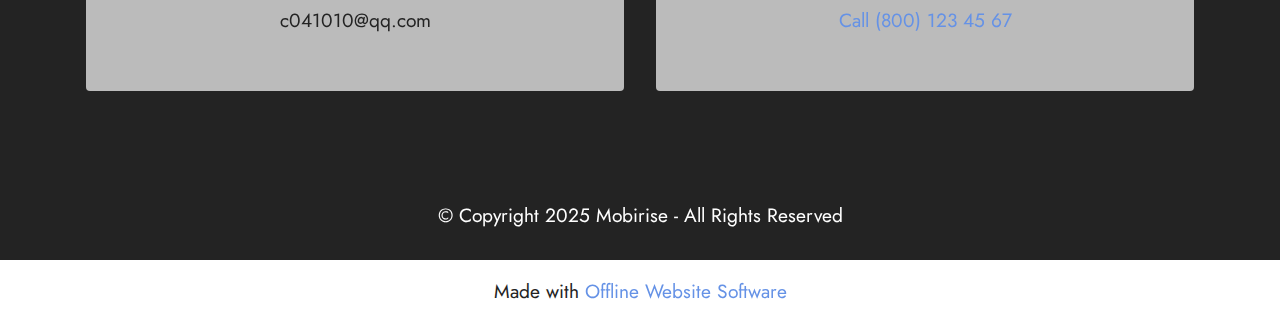
<file: page1.html>
<!DOCTYPE html>
<html  >
<head>
  <!-- Site made with Mobirise Website Builder v5.8.4, https://mobirise.com -->
  <meta charset="UTF-8">
  <meta http-equiv="X-UA-Compatible" content="IE=edge">
  <meta name="generator" content="Mobirise v5.8.4, mobirise.com">
  <meta name="viewport" content="width=device-width, initial-scale=1, minimum-scale=1">
  <link rel="shortcut icon" href="assets/images/logo.png" type="image/x-icon">
  <meta name="description" content="">
  
  
  <title>Page 1</title>
  <link rel="stylesheet" href="assets/web/assets/mobirise-icons2/mobirise2.css">
  <link rel="stylesheet" href="assets/bootstrap/css/bootstrap.min.css">
  <link rel="stylesheet" href="assets/bootstrap/css/bootstrap-grid.min.css">
  <link rel="stylesheet" href="assets/bootstrap/css/bootstrap-reboot.min.css">
  <link rel="stylesheet" href="assets/parallax/jarallax.css">
  <link rel="stylesheet" href="assets/dropdown/css/style.css">
  <link rel="stylesheet" href="assets/socicon/css/styles.css">
  <link rel="stylesheet" href="assets/theme/css/style.css">
  <link rel="preload" href="https://fonts.googleapis.com/css?family=Jost:100,200,300,400,500,600,700,800,900,100i,200i,300i,400i,500i,600i,700i,800i,900i&display=swap" as="style" onload="this.onload=null;this.rel='stylesheet'">
  <noscript><link rel="stylesheet" href="https://fonts.googleapis.com/css?family=Jost:100,200,300,400,500,600,700,800,900,100i,200i,300i,400i,500i,600i,700i,800i,900i&display=swap"></noscript>
  <link rel="preload" as="style" href="assets/mobirise/css/mbr-additional.css"><link rel="stylesheet" href="assets/mobirise/css/mbr-additional.css" type="text/css">

  
  
  
</head>
<body>
  
  <section data-bs-version="5.1" class="menu menu1 cid-tCeBqS0fm9" once="menu" id="menu1-q">
    

    <nav class="navbar navbar-dropdown navbar-fixed-top navbar-expand-lg">
        <div class="container">
            <div class="navbar-brand">
                
                <span class="navbar-caption-wrap"><a class="navbar-caption text-black display-7" href="https://mobiri.se">新興科技 Emerging Technology</a></span>
            </div>
            <button class="navbar-toggler" type="button" data-toggle="collapse" data-bs-toggle="collapse" data-target="#navbarSupportedContent" data-bs-target="#navbarSupportedContent" aria-controls="navbarNavAltMarkup" aria-expanded="false" aria-label="Toggle navigation">
                <div class="hamburger">
                    <span></span>
                    <span></span>
                    <span></span>
                    <span></span>
                </div>
            </button>
            <div class="collapse navbar-collapse" id="navbarSupportedContent">
                <ul class="navbar-nav nav-dropdown nav-right" data-app-modern-menu="true"><li class="nav-item"><a class="nav-link link text-black text-primary display-4" href="index.html#header2-1">首頁</a></li>
                    <li class="nav-item"><a class="nav-link link text-black text-primary display-4" href="index.html#content6-a">科技簡介</a></li>
                    <li class="nav-item"><a class="nav-link link text-black show text-primary display-4" href="index.html#features17-b" aria-expanded="false">BLOG網誌</a>
                    </li><li class="nav-item"><a class="nav-link link text-black display-4" href="https://mobiri.se">資源分享</a></li><li class="nav-item"><a class="nav-link link text-black display-4" href="https://mobiri.se">關於作者</a></li></ul>
                
                
            </div>
        </div>
    </nav>
</section>

<section data-bs-version="5.1" class="header2 cid-tCeBqSsQoM mbr-fullscreen mbr-parallax-background" id="header2-r">

    

    
    <div class="mbr-overlay" style="opacity: 0.8; background-color: rgb(255, 255, 255);"></div>

    <div class="container">
        <div class="row">
            <div class="col-12 col-lg-7">
                <h1 class="mbr-section-title mbr-fonts-style mb-3 display-1"><strong>新興科技</strong></h1>
                
                <p class="mbr-text mbr-fonts-style display-7">指最近出現並在不斷發展的技術，這些技術通常改變人們的生活方式和商業模式，也有可能對整個行業產生影響。一些新興科技包括人工智能、機械學習、大數據、互聯網、區域鏈、虛擬和增强現實等等。這些技術正在被廣汎應用于各個領域，例如醫療保健、金融、製造業、零售業、農業等等。新興科技的發展速度非常快，未來幾年將繼續深刻地改變我們的生活和工作方式。</p>
                
            </div>
        </div>
    </div>
</section>

<section data-bs-version="5.1" class="content6 cid-tCeBqSRmUw" id="content6-s">
    
    <div class="container">
        <div class="row justify-content-center">
            <div class="col-md-12 col-lg-10">
                <hr class="line">
                <p class="mbr-text align-center mbr-fonts-style my-4 display-5"><em>接下來將爲你展示並介紹新興科技的發展和應用，以及提供一些相關的文章和資源，讓你可以深刻的了解這些技術。</em></p>
                <hr class="line">
            </div>
        </div>
    </div>
</section>

<section data-bs-version="5.1" class="features16 cid-tCeBqTbY6l" id="features17-t">
    

    
    
    <div class="container">
        <div class="content-wrapper">
            <div class="row align-items-center">
                <div class="col-12 col-lg-6">
                    <div class="image-wrapper">
                        <img src="assets/images/images.jpg" alt="Mobirise Website Builder">
                    </div>
                </div>
                <div class="col-12 col-lg">
                    <div class="text-wrapper">
                        <h6 class="card-title mbr-fonts-style display-5"><strong>人工智慧（AI）</strong></h6>
                        <p class="mbr-text mbr-fonts-style mb-4 display-4">
                            指透過計算機技術和演算法實現智能化的技術和系統。它的目標是創建能夠像人類一樣思考、學習、推理、理解和解決問題的機器。</p>
                        
                    </div>
                </div>
            </div>
        </div>
    </div>
</section>

<section data-bs-version="5.1" class="features4 cid-tCeBqTx3rx" id="features4-u">
    
    
    <div class="container">
        
        <div class="row mt-4">
            <div class="item features-image сol-12 col-md-6 col-lg-6">
                <div class="item-wrapper">
                    <div class="item-img">
                        <img src="assets/images/ji.jpg" alt="Mobirise Website Builder" title="">
                    </div>
                    <div class="item-content">
                        <h5 class="item-title mbr-fonts-style display-5"><strong>虛擬現實 (VR)</strong></h5>
                        
                        <p class="mbr-text mbr-fonts-style mt-3 display-7">虛擬現實技術融合了計算機圖形學、人機交互、感知技術等多個領域的技術。它可以用來模擬現實世界中的場景和物體，也可以創造出虛構的世界和生物，讓使用者在其中進行互動和體驗。</p>
                    </div>
                    
                </div>
            </div>
            <div class="item features-image сol-12 col-md-6 col-lg-6">
                <div class="item-wrapper">
                    <div class="item-img">
                        <img src="assets/images/0.jpg" alt="Mobirise Website Builder" title="">
                    </div>
                    <div class="item-content">
                        <h5 class="item-title mbr-fonts-style display-5"><strong>物聯網 (IoT)</strong></h5>
                        
                        <p class="mbr-text mbr-fonts-style mt-3 display-7">物聯網技術包括傳感器技術、雲計算、物理設備和軟件開發等多個領域的技術。透過物聯網技術，各種物理設備可以實現智能化的監測和控制，例如，智能家居可以實現自動化的照明、暖通空調、安防監控等；工業設備可以實現智能化的生產和管理；車輛可以實現智能化的駕駛輔助和安全管理等。</p>
                    </div>
                    
                </div>
            </div>
            

        </div>
    </div>
</section>

<section data-bs-version="5.1" class="features3 cid-tCeBqTY2wO" id="features3-v">
    
    
    <div class="container">
        
        <div class="row mt-4">
            <div class="item features-image сol-12 col-md-6 col-lg-6">
                <div class="item-wrapper">
                    <div class="item-img">
                        <img src="assets/images/fda.jpg" alt="Mobirise Website Builder">
                    </div>
                    <div class="item-content">
                        <h5 class="item-title mbr-fonts-style display-2"><strong>5G技術</strong></h5>
                        
                        <p class="mbr-text mbr-fonts-style mt-3 display-7">第五代行動通訊技術，是對現有4G技術的升級和改進。5G技術的主要特點是高速度、低延遲、大連接和智能化。它可以實現更快的數據傳輸速度、更低的信號延遲、更大的連接數量和更智能化的網絡管理。</p>
                    </div>
                    
                </div>
            </div>
            <div class="item features-image сol-12 col-md-6 col-lg-6">
                <div class="item-wrapper">
                    <div class="item-img">
                        <img src="assets/images/download.jpg" alt="Mobirise Website Builder">
                    </div>
                    <div class="item-content">
                        <h5 class="item-title mbr-fonts-style display-2"><strong>區塊鏈 (Blockchain)</strong></h5>
                        
                        <p class="mbr-text mbr-fonts-style mt-3 display-7">一種去中心化的分佈式數據庫技術，它通過將數據分散存儲在多個節點上，實現對數據的去中心化管理和共享。區塊鏈技術最初是為了支持比特幣等加密貨幣的交易而開發的，但現在已經被廣泛應用在數據管理、金融、供應鏈管理、智能合約等多個領域。</p>
                    </div>
                    
                </div>
            </div>
            
        </div>
    </div>
</section>

<section data-bs-version="5.1" class="gallery3 cid-tCeBqUpIUF" id="gallery3-w">
    
    
    <div class="container-fluid">
        <div class="mbr-section-head">
            <h4 class="mbr-section-title mbr-fonts-style align-center mb-0 display-2">
                <strong>BLOG網誌</strong>
            </h4>
            
        </div>
        <div class="row mt-4">
            <div class="item features-image сol-12 col-md-6 col-lg-4">
                <div class="item-wrapper">
                    <div class="item-img">
                        <img src="assets/images/e30a6747ec884fadb6cf94e7127f2eb9-624x330.jpg" alt="Mobirise Website Builder">
                    </div>
                    <div class="item-content">
                        <h5 class="item-title mbr-fonts-style display-5"><strong>傳說的幽靈船即將成真，挪威無人船開始「裁員」</strong></h5>
                        
                        <p class="mbr-text mbr-fonts-style mt-3 display-7">報導挪威南部港灣裡正在不斷嘗試自動化無人駕駛船隻，文中提到他們現在已經將船員不斷的減少到了兩人，甚至表明在兩年後將真正實現無人駕駛，<br></p>
                    </div>
                    <div class="mbr-section-btn item-footer mt-2"><a href="https://sc3b01.blogspot.com/2023/03/blog-post_91.html" class="btn item-btn btn-black display-7" target="_blank">Learn
                            more</a></div>
                </div>
            </div>
            <div class="item features-image сol-12 col-md-6 col-lg-4">
                <div class="item-wrapper">
                    <div class="item-img">
                        <img src="assets/images/shutterstock-576482278-e1606285584788-624x377.jpg" alt="Mobirise Website Builder">
                    </div>
                    <div class="item-content">
                        <h5 class="item-title mbr-fonts-style display-5">
                            <strong>中國傳補貼特定業者，分析師：難突破美國半導體圍堵</strong>
                        </h5>
                        
                        <p class="mbr-text mbr-fonts-style mt-3 display-7">中國面對美國的技術封鎖，與美國一樣的補貼政策，想以此來突破這個封鎖，但是在我認爲中國應該以原材料出發，以掌握原材料來做為突破口，再從不斷的嘗試中去跟上美國的技術甚至超越他們。<br></p>
                    </div>
                    <div class="mbr-section-btn item-footer mt-2"><a href="https://sc3b01.blogspot.com/2023/03/blog-post_22.html" class="btn item-btn btn-black display-7" target="_blank">Learn
                            more</a></div>
                </div>
            </div>
            <div class="item features-image сol-12 col-md-6 col-lg-4">
                <div class="item-wrapper">
                    <div class="item-img">
                        <img src="assets/images/2e12dd56f69aff6dc94f4e03ca2eee10-624x437.jpg" alt="Mobirise Website Builder">
                    </div>
                    <div class="item-content">
                        <h5 class="item-title mbr-fonts-style display-5">
                            <strong>中國無人機源源不絕，美國制裁俄羅斯難以奏效</strong>
                        </h5>
                        
                        <p class="mbr-text mbr-fonts-style mt-3 display-7">現今的供應鏈複雜且相互依賴，單一國家的制裁措施可能無法完全阻止產品的流通。<br></p>
                    </div>
                    <div class="mbr-section-btn item-footer mt-2"><a href="https://sc3b01.blogspot.com/2023/03/alan-chen-2023-03-22-1706-httpstechnews.html" class="btn item-btn btn-black display-7" target="_blank">Learn
                            more</a></div>
                </div>
            </div>
            
        </div>
    </div>
</section>

<section data-bs-version="5.1" class="gallery5 mbr-gallery cid-tCeBqVpY52" id="gallery5-x">
    

    
    

    <div class="container">
        <div class="mbr-section-head">
            <h3 class="mbr-section-title mbr-fonts-style align-center m-0 display-2"><strong>資源分享</strong></h3>
            
        </div>
        <div class="row mbr-gallery mt-4">
            <div class="col-12 col-md-6 col-lg-3 item gallery-image active">
                <div class="item-wrapper" data-toggle="modal" data-bs-toggle="modal" data-target="#tCpAkqzuJR-modal" data-bs-target="#tCpAkqzuJR-modal">
                    <a href="https://technews.tw/"><img class="w-100" src="assets/images/logo.gif" alt="Mobirise Website Builder" data-slide-to="0" data-bs-slide-to="0" data-target="#lb-tCpAkqzuJR" data-bs-target="#lb-tCpAkqzuJR"></a>
                    <div class="icon-wrapper">
                        <span class="mobi-mbri mobi-mbri-search mbr-iconfont mbr-iconfont-btn"></span>
                    </div>
                </div>
                
            </div>
            <div class="col-12 col-md-6 col-lg-3 item gallery-image">
                <div class="item-wrapper" data-toggle="modal" data-bs-toggle="modal" data-target="#tCpAkqzuJR-modal" data-bs-target="#tCpAkqzuJR-modal">
                    <a href="https://tw.news.yahoo.com/technology/"><img class="w-100" src="assets/images/yahoo-news-zh-hant-tw-h-p-newsv2-157x32.png" alt="Mobirise Website Builder" data-slide-to="1" data-bs-slide-to="1" data-target="#lb-tCpAkqzuJR" data-bs-target="#lb-tCpAkqzuJR"></a>
                    <div class="icon-wrapper">
                        <span class="mobi-mbri mobi-mbri-search mbr-iconfont mbr-iconfont-btn"></span>
                    </div>
                </div>
                
            </div><div class="col-12 col-md-6 col-lg-3 item gallery-image">
                <div class="item-wrapper" data-toggle="modal" data-bs-toggle="modal" data-target="#tCpAkqzuJR-modal" data-bs-target="#tCpAkqzuJR-modal">
                    <a href="https://www.bnext.com.tw/?"><img class="w-100" src="assets/images/web-logo.svg" alt="Mobirise Website Builder" data-slide-to="2" data-bs-slide-to="2" data-target="#lb-tCpAkqzuJR" data-bs-target="#lb-tCpAkqzuJR"></a>
                    <div class="icon-wrapper">
                        <span class="mobi-mbri mobi-mbri-search mbr-iconfont mbr-iconfont-btn"></span>
                    </div>
                </div>
                
            </div>
            
            <div class="col-12 col-md-6 col-lg-3 item gallery-image">
                <div class="item-wrapper" data-toggle="modal" data-bs-toggle="modal" data-target="#tCpAkqzuJR-modal" data-bs-target="#tCpAkqzuJR-modal">
                    <a href="https://cn.wsj.com/zh-hant/news/technology"><img class="w-100" src="assets/images/2023-03-23-278x67.png" alt="Mobirise Website Builder" data-slide-to="3" data-bs-slide-to="3" data-target="#lb-tCpAkqzuJR" data-bs-target="#lb-tCpAkqzuJR"></a>
                    <div class="icon-wrapper">
                        <span class="mobi-mbri mobi-mbri-search mbr-iconfont mbr-iconfont-btn"></span>
                    </div>
                </div>
                
            </div>
        </div>

        <div class="modal mbr-slider" tabindex="-1" role="dialog" aria-hidden="true" id="tCpAkqzuJR-modal">
            <div class="modal-dialog" role="document">
                <div class="modal-content">
                    <div class="modal-body">
                        <div class="carousel slide" id="lb-tCpAkqzuJR" data-interval="5000" data-bs-interval="5000">
                            <div class="carousel-inner">
                                <div class="carousel-item active">
                                    <img class="d-block w-100" src="assets/images/logo.gif" alt="Mobirise Website Builder">
                                </div>
                                <div class="carousel-item">
                                    <img class="d-block w-100" src="assets/images/yahoo-news-zh-hant-tw-h-p-newsv2-157x32.png" alt="Mobirise Website Builder">
                                </div><div class="carousel-item">
                                    <img class="d-block w-100" src="assets/images/web-logo.svg" alt="Mobirise Website Builder">
                                </div>
                                
                                <div class="carousel-item">
                                    <img class="d-block w-100" src="assets/images/2023-03-23-278x67.png" alt="Mobirise Website Builder">
                                </div>
                            </div>
                            <ol class="carousel-indicators">
                                <li data-slide-to="0" data-bs-slide-to="0" class="active" data-target="#lb-tCpAkqzuJR" data-bs-target="#lb-tCpAkqzuJR"></li>
                                <li data-slide-to="1" data-bs-slide-to="1" data-target="#lb-tCpAkqzuJR" data-bs-target="#lb-tCpAkqzuJR"></li>
                                <li data-slide-to="2" data-bs-slide-to="2" data-target="#lb-tCpAkqzuJR" data-bs-target="#lb-tCpAkqzuJR"></li>
                                <li data-slide-to="3" data-bs-slide-to="3" data-target="#lb-tCpAkqzuJR" data-bs-target="#lb-tCpAkqzuJR"></li>
                            </ol>
                            <a role="button" href="" class="close" data-dismiss="modal" data-bs-dismiss="modal" aria-label="Close">
                            </a>
                            <a class="carousel-control-prev carousel-control" role="button" data-slide="prev" data-bs-slide="prev" href="#lb-tCpAkqzuJR">
                                <span class="mobi-mbri mobi-mbri-arrow-prev" aria-hidden="true"></span>
                                <span class="sr-only visually-hidden">Previous</span>
                            </a>
                            <a class="carousel-control-next carousel-control" role="button" data-slide="next" data-bs-slide="next" href="#lb-tCpAkqzuJR">
                                <span class="mobi-mbri mobi-mbri-arrow-next" aria-hidden="true"></span>
                                <span class="sr-only visually-hidden">Next</span>
                            </a>
                        </div>
                    </div>
                </div>
            </div>
        </div>
    </div>
</section>

<section data-bs-version="5.1" class="image1 cid-tCeBqWosv8" id="image1-y">
    

    
    

    <div class="container">
        <div class="row align-items-center">
            <div class="col-12 col-lg-6">
                <div class="image-wrapper">
                    <img src="assets/images/downlo.jpg" alt="Mobirise Website Builder">
                    
                </div>
            </div>
            <div class="col-12 col-lg">
                <div class="text-wrapper">
                    <h3 class="mbr-section-title mbr-fonts-style mb-3 display-5">
                        <strong>我一名來自鄭觀應公立學校的中學生，對人工智慧（AI）和機器學習（ML）有濃厚興趣的學生。我總是喜歡探索新技術和學習新的知識，特別是在AI和ML領域。</strong></h3>
                    <p class="mbr-text mbr-fonts-style display-7">Tin chen<br>Student from EOZGY</p>
                </div>
            </div>
        </div>
    </div>
</section>

<section data-bs-version="5.1" class="contacts1 cid-tCeBqWKcdq" id="contacts1-z">

    

    
    
    <div class="container">
        <div class="mbr-section-head">
            <h3 class="mbr-section-title mbr-fonts-style align-center mb-0 display-2">
                <strong>Contacts</strong>
            </h3>
            <h4 class="mbr-section-subtitle mbr-fonts-style align-center mb-0 mt-2 display-5">
                Contacts Subtitle
            </h4>
        </div>
        <div class="row justify-content-center mt-4">
            <div class="card col-12 col-lg-6">
                <div class="card-wrapper">
                    <div class="card-box align-center">
                        <div class="image-wrapper">
                            <span class="mbr-iconfont mobi-mbri-letter mobi-mbri"></span>
                        </div>
                        <h4 class="card-title mbr-fonts-style mb-2 display-2">
                            <strong>Email</strong>
                        </h4>
                        <p class="mbr-text mbr-fonts-style mb-2 display-4">
                            歡迎電郵聯絡我</p>
                        <h5 class="link mbr-fonts-style display-7">c041010@qq.com</h5>
                    </div>
                </div>
            </div>
            <div class="card col-12 col-lg-6">
                <div class="card-wrapper">
                    <div class="card-box align-center">
                        <div class="image-wrapper">
                            <span class="mbr-iconfont mobi-mbri-mobile-2 mobi-mbri"></span>
                        </div>
                        <h4 class="card-title mbr-fonts-style align-center mb-2 display-2">
                            <strong>Phone</strong>
                        </h4>
                        <p class="mbr-text mbr-fonts-style mb-2 display-4">
                            Mon - Fri 09:00 - 18:00</p>
                        <h5 class="link mbr-black mbr-fonts-style display-7">
                            <a href="tel:+12345678910" class="text-primary">Call (800) 123 45 67</a>
                        </h5>
                    </div>
                </div>
            </div>
        </div>
    </div>
</section>

<section data-bs-version="5.1" class="footer7 cid-tCeBqXbjbV" once="footers" id="footer7-10">

    

    

    <div class="container">
        <div class="media-container-row align-center mbr-white">
            <div class="col-12">
                <p class="mbr-text mb-0 mbr-fonts-style display-7">
                    © Copyright 2025 Mobirise - All Rights Reserved
                </p>
            </div>
        </div>
    </div>
</section><section class="display-7" style="padding: 0;align-items: center;justify-content: center;flex-wrap: wrap;    align-content: center;display: flex;position: relative;height: 4rem;"><a href="https://mobiri.se/2888951" style="flex: 1 1;height: 4rem;position: absolute;width: 100%;z-index: 1;"><img alt="" style="height: 4rem;" src="[data-uri]"></a><p style="margin: 0;text-align: center;" class="display-7">Made with &#8204;</p><a style="z-index:1" href="https://mobirise.com/offline-website-builder.html">Offline Website Software</a></section><script src="assets/bootstrap/js/bootstrap.bundle.min.js"></script>  <script src="assets/parallax/jarallax.js"></script>  <script src="assets/smoothscroll/smooth-scroll.js"></script>  <script src="assets/ytplayer/index.js"></script>  <script src="assets/dropdown/js/navbar-dropdown.js"></script>  <script src="assets/theme/js/script.js"></script>  
  
  
</body>
</html>
</file>
<file: assets/web/assets/mobirise-icons2/mobirise2.css>
@font-face {
  font-family: 'Moririse2';
  font-display: swap;
  src:  url('mobirise2.eot?f2bix4');
  src:  url('mobirise2.eot?f2bix4#iefix') format('embedded-opentype'),
    url('mobirise2.ttf?f2bix4') format('truetype'),
    url('mobirise2.woff?f2bix4') format('woff'),
    url('mobirise2.svg?f2bix4#mobirise2') format('svg');
  font-weight: normal;
  font-style: normal;
}

[class^="mobi-"], [class*=" mobi-"] {
  /* use !important to prevent issues with browser extensions that change fonts */
  font-family: 'Moririse2' !important;
  speak: none;
  font-style: normal;
  font-weight: normal;
  font-variant: normal;
  text-transform: none;
  line-height: 1;

  /* Better Font Rendering =========== */
  -webkit-font-smoothing: antialiased;
  -moz-osx-font-smoothing: grayscale;
}

.mobi-mbri-add-submenu:before {
  content: "\e900";
}
.mobi-mbri-alert:before {
  content: "\e901";
}
.mobi-mbri-align-center:before {
  content: "\e902";
}
.mobi-mbri-align-justify:before {
  content: "\e903";
}
.mobi-mbri-align-left:before {
  content: "\e904";
}
.mobi-mbri-align-right:before {
  content: "\e905";
}
.mobi-mbri-android:before {
  content: "\e906";
}
.mobi-mbri-apple:before {
  content: "\e907";
}
.mobi-mbri-arrow-down:before {
  content: "\e908";
}
.mobi-mbri-arrow-next:before {
  content: "\e909";
}
.mobi-mbri-arrow-prev:before {
  content: "\e90a";
}
.mobi-mbri-arrow-up:before {
  content: "\e90b";
}
.mobi-mbri-bold:before {
  content: "\e90c";
}
.mobi-mbri-bookmark:before {
  content: "\e90d";
}
.mobi-mbri-bootstrap:before {
  content: "\e90e";
}
.mobi-mbri-briefcase:before {
  content: "\e90f";
}
.mobi-mbri-browse:before {
  content: "\e910";
}
.mobi-mbri-bulleted-list:before {
  content: "\e911";
}
.mobi-mbri-calendar:before {
  content: "\e912";
}
.mobi-mbri-camera:before {
  content: "\e913";
}
.mobi-mbri-cart-add:before {
  content: "\e914";
}
.mobi-mbri-cart-full:before {
  content: "\e915";
}
.mobi-mbri-cash:before {
  content: "\e916";
}
.mobi-mbri-change-style:before {
  content: "\e917";
}
.mobi-mbri-chat:before {
  content: "\e918";
}
.mobi-mbri-clock:before {
  content: "\e919";
}
.mobi-mbri-close:before {
  content: "\e91a";
}
.mobi-mbri-cloud:before {
  content: "\e91b";
}
.mobi-mbri-code:before {
  content: "\e91c";
}
.mobi-mbri-contact-form:before {
  content: "\e91d";
}
.mobi-mbri-credit-card:before {
  content: "\e91e";
}
.mobi-mbri-cursor-click:before {
  content: "\e91f";
}
.mobi-mbri-cust-feedback:before {
  content: "\e920";
}
.mobi-mbri-database:before {
  content: "\e921";
}
.mobi-mbri-delivery:before {
  content: "\e922";
}
.mobi-mbri-desktop:before {
  content: "\e923";
}
.mobi-mbri-devices:before {
  content: "\e924";
}
.mobi-mbri-down:before {
  content: "\e925";
}
.mobi-mbri-download-2:before {
  content: "\e926";
}
.mobi-mbri-download:before {
  content: "\e927";
}
.mobi-mbri-drag-n-drop-2:before {
  content: "\e928";
}
.mobi-mbri-drag-n-drop:before {
  content: "\e929";
}
.mobi-mbri-edit-2:before {
  content: "\e92a";
}
.mobi-mbri-edit:before {
  content: "\e92b";
}
.mobi-mbri-error:before {
  content: "\e92c";
}
.mobi-mbri-extension:before {
  content: "\e92d";
}
.mobi-mbri-features:before {
  content: "\e92e";
}
.mobi-mbri-file:before {
  content: "\e92f";
}
.mobi-mbri-flag:before {
  content: "\e930";
}
.mobi-mbri-folder:before {
  content: "\e931";
}
.mobi-mbri-gift:before {
  content: "\e932";
}
.mobi-mbri-github:before {
  content: "\e933";
}
.mobi-mbri-globe-2:before {
  content: "\e934";
}
.mobi-mbri-globe:before {
  content: "\e935";
}
.mobi-mbri-growing-chart:before {
  content: "\e936";
}
.mobi-mbri-hearth:before {
  content: "\e937";
}
.mobi-mbri-help:before {
  content: "\e938";
}
.mobi-mbri-home:before {
  content: "\e939";
}
.mobi-mbri-hot-cup:before {
  content: "\e93a";
}
.mobi-mbri-idea:before {
  content: "\e93b";
}
.mobi-mbri-image-gallery:before {
  content: "\e93c";
}
.mobi-mbri-image-slider:before {
  content: "\e93d";
}
.mobi-mbri-info:before {
  content: "\e93e";
}
.mobi-mbri-italic:before {
  content: "\e93f";
}
.mobi-mbri-key:before {
  content: "\e940";
}
.mobi-mbri-laptop:before {
  content: "\e941";
}
.mobi-mbri-layers:before {
  content: "\e942";
}
.mobi-mbri-left-right:before {
  content: "\e943";
}
.mobi-mbri-left:before {
  content: "\e944";
}
.mobi-mbri-letter:before {
  content: "\e945";
}
.mobi-mbri-like:before {
  content: "\e946";
}
.mobi-mbri-link:before {
  content: "\e947";
}
.mobi-mbri-lock:before {
  content: "\e948";
}
.mobi-mbri-login:before {
  content: "\e949";
}
.mobi-mbri-logout:before {
  content: "\e94a";
}
.mobi-mbri-magic-stick:before {
  content: "\e94b";
}
.mobi-mbri-map-pin:before {
  content: "\e94c";
}
.mobi-mbri-menu:before {
  content: "\e94d";
}
.mobi-mbri-mobile-2:before {
  content: "\e94e";
}
.mobi-mbri-mobile-horizontal:before {
  content: "\e94f";
}
.mobi-mbri-mobile:before {
  content: "\e950";
}
.mobi-mbri-mobirise:before {
  content: "\e951";
}
.mobi-mbri-more-horizontal:before {
  content: "\e952";
}
.mobi-mbri-more-vertical:before {
  content: "\e953";
}
.mobi-mbri-music:before {
  content: "\e954";
}
.mobi-mbri-new-file:before {
  content: "\e955";
}
.mobi-mbri-numbered-list:before {
  content: "\e956";
}
.mobi-mbri-opened-folder:before {
  content: "\e957";
}
.mobi-mbri-pages:before {
  content: "\e958";
}
.mobi-mbri-paper-plane:before {
  content: "\e959";
}
.mobi-mbri-paperclip:before {
  content: "\e95a";
}
.mobi-mbri-phone:before {
  content: "\e95b";
}
.mobi-mbri-photo:before {
  content: "\e95c";
}
.mobi-mbri-photos:before {
  content: "\e95d";
}
.mobi-mbri-pin:before {
  content: "\e95e";
}
.mobi-mbri-play:before {
  content: "\e95f";
}
.mobi-mbri-plus:before {
  content: "\e960";
}
.mobi-mbri-preview:before {
  content: "\e961";
}
.mobi-mbri-print:before {
  content: "\e962";
}
.mobi-mbri-protect:before {
  content: "\e963";
}
.mobi-mbri-question:before {
  content: "\e964";
}
.mobi-mbri-quote-left:before {
  content: "\e965";
}
.mobi-mbri-quote-right:before {
  content: "\e966";
}
.mobi-mbri-redo:before {
  content: "\e967";
}
.mobi-mbri-refresh:before {
  content: "\e968";
}
.mobi-mbri-responsive-2:before {
  content: "\e969";
}
.mobi-mbri-responsive:before {
  content: "\e96a";
}
.mobi-mbri-right:before {
  content: "\e96b";
}
.mobi-mbri-rocket:before {
  content: "\e96c";
}
.mobi-mbri-sad-face:before {
  content: "\e96d";
}
.mobi-mbri-sale:before {
  content: "\e96e";
}
.mobi-mbri-save:before {
  content: "\e96f";
}
.mobi-mbri-search:before {
  content: "\e970";
}
.mobi-mbri-setting-2:before {
  content: "\e971";
}
.mobi-mbri-setting-3:before {
  content: "\e972";
}
.mobi-mbri-setting:before {
  content: "\e973";
}
.mobi-mbri-share:before {
  content: "\e974";
}
.mobi-mbri-shopping-bag:before {
  content: "\e975";
}
.mobi-mbri-shopping-basket:before {
  content: "\e976";
}
.mobi-mbri-shopping-cart:before {
  content: "\e977";
}
.mobi-mbri-sites:before {
  content: "\e978";
}
.mobi-mbri-smile-face:before {
  content: "\e979";
}
.mobi-mbri-speed:before {
  content: "\e97a";
}
.mobi-mbri-star:before {
  content: "\e97b";
}
.mobi-mbri-success:before {
  content: "\e97c";
}
.mobi-mbri-sun:before {
  content: "\e97d";
}
.mobi-mbri-sun2:before {
  content: "\e97e";
}
.mobi-mbri-tablet-vertical:before {
  content: "\e97f";
}
.mobi-mbri-tablet:before {
  content: "\e980";
}
.mobi-mbri-target:before {
  content: "\e981";
}
.mobi-mbri-timer:before {
  content: "\e982";
}
.mobi-mbri-to-ftp:before {
  content: "\e983";
}
.mobi-mbri-to-local-drive:before {
  content: "\e984";
}
.mobi-mbri-touch-swipe:before {
  content: "\e985";
}
.mobi-mbri-touch:before {
  content: "\e986";
}
.mobi-mbri-trash:before {
  content: "\e987";
}
.mobi-mbri-underline:before {
  content: "\e988";
}
.mobi-mbri-undo:before {
  content: "\e989";
}
.mobi-mbri-unlink:before {
  content: "\e98a";
}
.mobi-mbri-unlock:before {
  content: "\e98b";
}
.mobi-mbri-up-down:before {
  content: "\e98c";
}
.mobi-mbri-up:before {
  content: "\e98d";
}
.mobi-mbri-update:before {
  content: "\e98e";
}
.mobi-mbri-upload-2:before {
  content: "\e98f";
}
.mobi-mbri-upload:before {
  content: "\e990";
}
.mobi-mbri-user-2:before {
  content: "\e991";
}
.mobi-mbri-user:before {
  content: "\e992";
}
.mobi-mbri-users:before {
  content: "\e993";
}
.mobi-mbri-video-play:before {
  content: "\e994";
}
.mobi-mbri-video:before {
  content: "\e995";
}
.mobi-mbri-watch:before {
  content: "\e996";
}
.mobi-mbri-website-theme-2:before {
  content: "\e997";
}
.mobi-mbri-website-theme:before {
  content: "\e998";
}
.mobi-mbri-wifi:before {
  content: "\e999";
}
.mobi-mbri-windows:before {
  content: "\e99a";
}
.mobi-mbri-zoom-in:before {
  content: "\e99b";
}
.mobi-mbri-zoom-out:before {
  content: "\e99c";
}
</file>
<file: assets/parallax/jarallax.css>
.jarallax {
    position: relative;
    z-index: 0;
}
.jarallax > .jarallax-img {
    position: absolute;
    object-fit: cover;
    /* support for plugin https://github.com/bfred-it/object-fit-images */
    font-family: 'object-fit: cover;';
    top: 0;
    left: 0;
    width: 100%;
    height: 100%;
    z-index: -1;
}
</file>
<file: assets/dropdown/css/style.css>
.navbar-dropdown {
  left: 0;
  padding: 0;
  position: absolute;
  right: 0;
  top: 0;
  transition: all 0.45s ease;
  z-index: 1030;
  background: #282828; }
  .navbar-dropdown .navbar-logo {
    margin-right: 0.8rem;
    transition: margin 0.3s ease-in-out;
    vertical-align: middle; }
    .navbar-dropdown .navbar-logo img {
      height: 3.125rem;
      transition: all 0.3s ease-in-out; }
    .navbar-dropdown .navbar-logo.mbr-iconfont {
      font-size: 3.125rem;
      line-height: 3.125rem; }
  .navbar-dropdown .navbar-caption {
    font-weight: 700;
    white-space: normal;
    vertical-align: -4px;
    line-height: 3.125rem !important; }
    .navbar-dropdown .navbar-caption, .navbar-dropdown .navbar-caption:hover {
      color: inherit;
      text-decoration: none; }
  .navbar-dropdown .mbr-iconfont + .navbar-caption {
    vertical-align: -1px; }
  .navbar-dropdown.navbar-fixed-top {
    position: fixed; }
  .navbar-dropdown .navbar-brand span {
    vertical-align: -4px; }
  .navbar-dropdown.bg-color.transparent {
    background: none; }
  .navbar-dropdown.navbar-short .navbar-brand {
    padding: 0.625rem 0; }
    .navbar-dropdown.navbar-short .navbar-brand span {
      vertical-align: -1px; }
  .navbar-dropdown.navbar-short .navbar-caption {
    line-height: 2.375rem !important;
    vertical-align: -2px; }
  .navbar-dropdown.navbar-short .navbar-logo {
    margin-right: 0.5rem; }
    .navbar-dropdown.navbar-short .navbar-logo img {
      height: 2.375rem; }
    .navbar-dropdown.navbar-short .navbar-logo.mbr-iconfont {
      font-size: 2.375rem;
      line-height: 2.375rem; }
  .navbar-dropdown.navbar-short .mbr-table-cell {
    height: 3.625rem; }
  .navbar-dropdown .navbar-close {
    left: 0.6875rem;
    position: fixed;
    top: 0.75rem;
    z-index: 1000; }
  .navbar-dropdown .hamburger-icon {
    content: "";
    display: inline-block;
    vertical-align: middle;
    width: 16px;
    -webkit-box-shadow: 0 -6px 0 1px #282828,0 0 0 1px #282828,0 6px 0 1px #282828;
    -moz-box-shadow: 0 -6px 0 1px #282828,0 0 0 1px #282828,0 6px 0 1px #282828;
    box-shadow: 0 -6px 0 1px #282828,0 0 0 1px #282828,0 6px 0 1px #282828; }

.dropdown-menu .dropdown-toggle[data-toggle="dropdown-submenu"]::after {
  border-bottom: 0.35em solid transparent;
  border-left: 0.35em solid;
  border-right: 0;
  border-top: 0.35em solid transparent;
  margin-left: 0.3rem; }

.dropdown-menu .dropdown-item:focus {
  outline: 0; }

.nav-dropdown {
  font-size: 0.75rem;
  font-weight: 500;
  height: auto !important; }
  .nav-dropdown .nav-btn {
    padding-left: 1rem; }
  .nav-dropdown .link {
    margin: .667em 1.667em;
    font-weight: 500;
    padding: 0;
    transition: color .2s ease-in-out; }
    .nav-dropdown .link.dropdown-toggle {
      margin-right: 2.583em; }
      .nav-dropdown .link.dropdown-toggle::after {
        margin-left: .25rem;
        border-top: 0.35em solid;
        border-right: 0.35em solid transparent;
        border-left: 0.35em solid transparent;
        border-bottom: 0; }
      .nav-dropdown .link.dropdown-toggle[aria-expanded="true"] {
        margin: 0;
        padding: 0.667em 3.263em  0.667em 1.667em; }
  .nav-dropdown .link::after,
  .nav-dropdown .dropdown-item::after {
    color: inherit; }
  .nav-dropdown .btn {
    font-size: 0.75rem;
    font-weight: 700;
    letter-spacing: 0;
    margin-bottom: 0;
    padding-left: 1.25rem;
    padding-right: 1.25rem; }
  .nav-dropdown .dropdown-menu {
    border-radius: 0;
    border: 0;
    left: 0;
    margin: 0;
    padding-bottom: 1.25rem;
    padding-top: 1.25rem;
    position: relative; }
  .nav-dropdown .dropdown-submenu {
    margin-left: 0.125rem;
    top: 0; }
  .nav-dropdown .dropdown-item {
    font-weight: 500;
    line-height: 2;
    padding: 0.3846em 4.615em 0.3846em 1.5385em;
    position: relative;
    transition: color .2s ease-in-out, background-color .2s ease-in-out; }
    .nav-dropdown .dropdown-item::after {
      margin-top: -0.3077em;
      position: absolute;
      right: 1.1538em;
      top: 50%; }
    .nav-dropdown .dropdown-item:focus, .nav-dropdown .dropdown-item:hover {
      background: none; }

@media (max-width: 767px) {
  .nav-dropdown.navbar-toggleable-sm {
    bottom: 0;
    display: none;
    left: 0;
    overflow-x: hidden;
    position: fixed;
    top: 0;
    transform: translateX(-100%);
    -ms-transform: translateX(-100%);
    -webkit-transform: translateX(-100%);
    width: 18.75rem;
    z-index: 999; } }
.nav-dropdown.navbar-toggleable-xl {
  bottom: 0;
  display: none;
  left: 0;
  overflow-x: hidden;
  position: fixed;
  top: 0;
  transform: translateX(-100%);
  -ms-transform: translateX(-100%);
  -webkit-transform: translateX(-100%);
  width: 18.75rem;
  z-index: 999; }

.nav-dropdown-sm {
  display: block !important;
  overflow-x: hidden;
  overflow: auto;
  padding-top: 3.875rem; }
  .nav-dropdown-sm::after {
    content: "";
    display: block;
    height: 3rem;
    width: 100%; }
  .nav-dropdown-sm.collapse.in ~ .navbar-close {
    display: block !important; }
  .nav-dropdown-sm.collapsing, .nav-dropdown-sm.collapse.in {
    transform: translateX(0);
    -ms-transform: translateX(0);
    -webkit-transform: translateX(0);
    transition: all 0.25s ease-out;
    -webkit-transition: all 0.25s ease-out;
    background: #282828; }
  .nav-dropdown-sm.collapsing[aria-expanded="false"] {
    transform: translateX(-100%);
    -ms-transform: translateX(-100%);
    -webkit-transform: translateX(-100%); }
  .nav-dropdown-sm .nav-item {
    display: block;
    margin-left: 0 !important;
    padding-left: 0; }
  .nav-dropdown-sm .link,
  .nav-dropdown-sm .dropdown-item {
    border-top: 1px dotted rgba(255, 255, 255, 0.1);
    font-size: 0.8125rem;
    line-height: 1.6;
    margin: 0 !important;
    padding: 0.875rem 2.4rem 0.875rem 1.5625rem !important;
    position: relative;
    white-space: normal; }
    .nav-dropdown-sm .link:focus, .nav-dropdown-sm .link:hover,
    .nav-dropdown-sm .dropdown-item:focus,
    .nav-dropdown-sm .dropdown-item:hover {
      background: rgba(0, 0, 0, 0.2) !important;
      color: #c0a375; }
  .nav-dropdown-sm .nav-btn {
    position: relative;
    padding: 1.5625rem 1.5625rem 0 1.5625rem; }
    .nav-dropdown-sm .nav-btn::before {
      border-top: 1px dotted rgba(255, 255, 255, 0.1);
      content: "";
      left: 0;
      position: absolute;
      top: 0;
      width: 100%; }
    .nav-dropdown-sm .nav-btn + .nav-btn {
      padding-top: 0.625rem; }
      .nav-dropdown-sm .nav-btn + .nav-btn::before {
        display: none; }
  .nav-dropdown-sm .btn {
    padding: 0.625rem 0; }
  .nav-dropdown-sm .dropdown-toggle[data-toggle="dropdown-submenu"]::after {
    margin-left: .25rem;
    border-top: 0.35em solid;
    border-right: 0.35em solid transparent;
    border-left: 0.35em solid transparent;
    border-bottom: 0; }
  .nav-dropdown-sm .dropdown-toggle[data-toggle="dropdown-submenu"][aria-expanded="true"]::after {
    border-top: 0;
    border-right: 0.35em solid transparent;
    border-left: 0.35em solid transparent;
    border-bottom: 0.35em solid; }
  .nav-dropdown-sm .dropdown-menu {
    margin: 0;
    padding: 0;
    position: relative;
    top: 0;
    left: 0;
    width: 100%;
    border: 0;
    float: none;
    border-radius: 0;
    background: none; }
  .nav-dropdown-sm .dropdown-submenu {
    left: 100%;
    margin-left: 0.125rem;
    margin-top: -1.25rem;
    top: 0; }

.navbar-toggleable-sm .nav-dropdown .dropdown-menu {
  position: absolute; }

.navbar-toggleable-sm .nav-dropdown .dropdown-submenu {
  left: 100%;
  margin-left: 0.125rem;
  margin-top: -1.25rem;
  top: 0; }

.navbar-toggleable-sm.opened .nav-dropdown .dropdown-menu {
  position: relative; }

.navbar-toggleable-sm.opened .nav-dropdown .dropdown-submenu {
  left: 0;
  margin-left: 00rem;
  margin-top: 0rem;
  top: 0; }

.is-builder .nav-dropdown.collapsing {
  transition: none !important; }
</file>
<file: assets/socicon/css/styles.css>
@charset "UTF-8";

@font-face {
  font-family: 'Socicon';
  src:  url('../fonts/socicon.eot');
  src:  url('../fonts/socicon.eot?#iefix') format('embedded-opentype'),
    url('../fonts/socicon.woff2') format('woff2'),
    url('../fonts/socicon.ttf') format('truetype'),
    url('../fonts/socicon.woff') format('woff'),
    url('../fonts/socicon.svg#socicon') format('svg');
  font-weight: normal;
  font-style: normal;
  font-display: swap;
}

[data-icon]:before {
  font-family: "socicon" !important;
  content: attr(data-icon);
  font-style: normal !important;
  font-weight: normal !important;
  font-variant: normal !important;
  text-transform: none !important;
  speak: none;
  line-height: 1;
  -webkit-font-smoothing: antialiased;
  -moz-osx-font-smoothing: grayscale;
}

[class^="socicon-"], [class*=" socicon-"] {
  /* use !important to prevent issues with browser extensions that change fonts */
  font-family: 'Socicon' !important;
  speak: none;
  font-style: normal;
  font-weight: normal;
  font-variant: normal;
  text-transform: none;
  line-height: 1;

  /* Better Font Rendering =========== */
  -webkit-font-smoothing: antialiased;
  -moz-osx-font-smoothing: grayscale;
}

.socicon-eitaa:before {
  content: "\e97c";
}
.socicon-soroush:before {
  content: "\e97d";
}
.socicon-bale:before {
  content: "\e97e";
}
.socicon-zazzle:before {
  content: "\e97b";
}
.socicon-society6:before {
  content: "\e97a";
}
.socicon-redbubble:before {
  content: "\e979";
}
.socicon-avvo:before {
  content: "\e978";
}
.socicon-stitcher:before {
  content: "\e977";
}
.socicon-googlehangouts:before {
  content: "\e974";
}
.socicon-dlive:before {
  content: "\e975";
}
.socicon-vsco:before {
  content: "\e976";
}
.socicon-flipboard:before {
  content: "\e973";
}
.socicon-ubuntu:before {
  content: "\e958";
}
.socicon-artstation:before {
  content: "\e959";
}
.socicon-invision:before {
  content: "\e95a";
}
.socicon-torial:before {
  content: "\e95b";
}
.socicon-collectorz:before {
  content: "\e95c";
}
.socicon-seenthis:before {
  content: "\e95d";
}
.socicon-googleplaymusic:before {
  content: "\e95e";
}
.socicon-debian:before {
  content: "\e95f";
}
.socicon-filmfreeway:before {
  content: "\e960";
}
.socicon-gnome:before {
  content: "\e961";
}
.socicon-itchio:before {
  content: "\e962";
}
.socicon-jamendo:before {
  content: "\e963";
}
.socicon-mix:before {
  content: "\e964";
}
.socicon-sharepoint:before {
  content: "\e965";
}
.socicon-tinder:before {
  content: "\e966";
}
.socicon-windguru:before {
  content: "\e967";
}
.socicon-cdbaby:before {
  content: "\e968";
}
.socicon-elementaryos:before {
  content: "\e969";
}
.socicon-stage32:before {
  content: "\e96a";
}
.socicon-tiktok:before {
  content: "\e96b";
}
.socicon-gitter:before {
  content: "\e96c";
}
.socicon-letterboxd:before {
  content: "\e96d";
}
.socicon-threema:before {
  content: "\e96e";
}
.socicon-splice:before {
  content: "\e96f";
}
.socicon-metapop:before {
  content: "\e970";
}
.socicon-naver:before {
  content: "\e971";
}
.socicon-remote:before {
  content: "\e972";
}
.socicon-internet:before {
  content: "\e957";
}
.socicon-moddb:before {
  content: "\e94b";
}
.socicon-indiedb:before {
  content: "\e94c";
}
.socicon-traxsource:before {
  content: "\e94d";
}
.socicon-gamefor:before {
  content: "\e94e";
}
.socicon-pixiv:before {
  content: "\e94f";
}
.socicon-myanimelist:before {
  content: "\e950";
}
.socicon-blackberry:before {
  content: "\e951";
}
.socicon-wickr:before {
  content: "\e952";
}
.socicon-spip:before {
  content: "\e953";
}
.socicon-napster:before {
  content: "\e954";
}
.socicon-beatport:before {
  content: "\e955";
}
.socicon-hackerone:before {
  content: "\e956";
}
.socicon-hackernews:before {
  content: "\e946";
}
.socicon-smashwords:before {
  content: "\e947";
}
.socicon-kobo:before {
  content: "\e948";
}
.socicon-bookbub:before {
  content: "\e949";
}
.socicon-mailru:before {
  content: "\e94a";
}
.socicon-gitlab:before {
  content: "\e945";
}
.socicon-instructables:before {
  content: "\e944";
}
.socicon-portfolio:before {
  content: "\e943";
}
.socicon-codered:before {
  content: "\e940";
}
.socicon-origin:before {
  content: "\e941";
}
.socicon-nextdoor:before {
  content: "\e942";
}
.socicon-udemy:before {
  content: "\e93f";
}
.socicon-livemaster:before {
  content: "\e93e";
}
.socicon-crunchbase:before {
  content: "\e93b";
}
.socicon-homefy:before {
  content: "\e93c";
}
.socicon-calendly:before {
  content: "\e93d";
}
.socicon-realtor:before {
  content: "\e90f";
}
.socicon-tidal:before {
  content: "\e910";
}
.socicon-qobuz:before {
  content: "\e911";
}
.socicon-natgeo:before {
  content: "\e912";
}
.socicon-mastodon:before {
  content: "\e913";
}
.socicon-unsplash:before {
  content: "\e914";
}
.socicon-homeadvisor:before {
  content: "\e915";
}
.socicon-angieslist:before {
  content: "\e916";
}
.socicon-codepen:before {
  content: "\e917";
}
.socicon-slack:before {
  content: "\e918";
}
.socicon-openaigym:before {
  content: "\e919";
}
.socicon-logmein:before {
  content: "\e91a";
}
.socicon-fiverr:before {
  content: "\e91b";
}
.socicon-gotomeeting:before {
  content: "\e91c";
}
.socicon-aliexpress:before {
  content: "\e91d";
}
.socicon-guru:before {
  content: "\e91e";
}
.socicon-appstore:before {
  content: "\e91f";
}
.socicon-homes:before {
  content: "\e920";
}
.socicon-zoom:before {
  content: "\e921";
}
.socicon-alibaba:before {
  content: "\e922";
}
.socicon-craigslist:before {
  content: "\e923";
}
.socicon-wix:before {
  content: "\e924";
}
.socicon-redfin:before {
  content: "\e925";
}
.socicon-googlecalendar:before {
  content: "\e926";
}
.socicon-shopify:before {
  content: "\e927";
}
.socicon-freelancer:before {
  content: "\e928";
}
.socicon-seedrs:before {
  content: "\e929";
}
.socicon-bing:before {
  content: "\e92a";
}
.socicon-doodle:before {
  content: "\e92b";
}
.socicon-bonanza:before {
  content: "\e92c";
}
.socicon-squarespace:before {
  content: "\e92d";
}
.socicon-toptal:before {
  content: "\e92e";
}
.socicon-gust:before {
  content: "\e92f";
}
.socicon-ask:before {
  content: "\e930";
}
.socicon-trulia:before {
  content: "\e931";
}
.socicon-loomly:before {
  content: "\e932";
}
.socicon-ghost:before {
  content: "\e933";
}
.socicon-upwork:before {
  content: "\e934";
}
.socicon-fundable:before {
  content: "\e935";
}
.socicon-booking:before {
  content: "\e936";
}
.socicon-googlemaps:before {
  content: "\e937";
}
.socicon-zillow:before {
  content: "\e938";
}
.socicon-niconico:before {
  content: "\e939";
}
.socicon-toneden:before {
  content: "\e93a";
}
.socicon-augment:before {
  content: "\e908";
}
.socicon-bitbucket:before {
  content: "\e909";
}
.socicon-fyuse:before {
  content: "\e90a";
}
.socicon-yt-gaming:before {
  content: "\e90b";
}
.socicon-sketchfab:before {
  content: "\e90c";
}
.socicon-mobcrush:before {
  content: "\e90d";
}
.socicon-microsoft:before {
  content: "\e90e";
}
.socicon-pandora:before {
  content: "\e907";
}
.socicon-messenger:before {
  content: "\e906";
}
.socicon-gamewisp:before {
  content: "\e905";
}
.socicon-bloglovin:before {
  content: "\e904";
}
.socicon-tunein:before {
  content: "\e903";
}
.socicon-gamejolt:before {
  content: "\e901";
}
.socicon-trello:before {
  content: "\e902";
}
.socicon-spreadshirt:before {
  content: "\e900";
}
.socicon-500px:before {
  content: "\e000";
}
.socicon-8tracks:before {
  content: "\e001";
}
.socicon-airbnb:before {
  content: "\e002";
}
.socicon-alliance:before {
  content: "\e003";
}
.socicon-amazon:before {
  content: "\e004";
}
.socicon-amplement:before {
  content: "\e005";
}
.socicon-android:before {
  content: "\e006";
}
.socicon-angellist:before {
  content: "\e007";
}
.socicon-apple:before {
  content: "\e008";
}
.socicon-appnet:before {
  content: "\e009";
}
.socicon-baidu:before {
  content: "\e00a";
}
.socicon-bandcamp:before {
  content: "\e00b";
}
.socicon-battlenet:before {
  content: "\e00c";
}
.socicon-mixer:before {
  content: "\e00d";
}
.socicon-bebee:before {
  content: "\e00e";
}
.socicon-bebo:before {
  content: "\e00f";
}
.socicon-behance:before {
  content: "\e010";
}
.socicon-blizzard:before {
  content: "\e011";
}
.socicon-blogger:before {
  content: "\e012";
}
.socicon-buffer:before {
  content: "\e013";
}
.socicon-chrome:before {
  content: "\e014";
}
.socicon-coderwall:before {
  content: "\e015";
}
.socicon-curse:before {
  content: "\e016";
}
.socicon-dailymotion:before {
  content: "\e017";
}
.socicon-deezer:before {
  content: "\e018";
}
.socicon-delicious:before {
  content: "\e019";
}
.socicon-deviantart:before {
  content: "\e01a";
}
.socicon-diablo:before {
  content: "\e01b";
}
.socicon-digg:before {
  content: "\e01c";
}
.socicon-discord:before {
  content: "\e01d";
}
.socicon-disqus:before {
  content: "\e01e";
}
.socicon-douban:before {
  content: "\e01f";
}
.socicon-draugiem:before {
  content: "\e020";
}
.socicon-dribbble:before {
  content: "\e021";
}
.socicon-drupal:before {
  content: "\e022";
}
.socicon-ebay:before {
  content: "\e023";
}
.socicon-ello:before {
  content: "\e024";
}
.socicon-endomodo:before {
  content: "\e025";
}
.socicon-envato:before {
  content: "\e026";
}
.socicon-etsy:before {
  content: "\e027";
}
.socicon-facebook:before {
  content: "\e028";
}
.socicon-feedburner:before {
  content: "\e029";
}
.socicon-filmweb:before {
  content: "\e02a";
}
.socicon-firefox:before {
  content: "\e02b";
}
.socicon-flattr:before {
  content: "\e02c";
}
.socicon-flickr:before {
  content: "\e02d";
}
.socicon-formulr:before {
  content: "\e02e";
}
.socicon-forrst:before {
  content: "\e02f";
}
.socicon-foursquare:before {
  content: "\e030";
}
.socicon-friendfeed:before {
  content: "\e031";
}
.socicon-github:before {
  content: "\e032";
}
.socicon-goodreads:before {
  content: "\e033";
}
.socicon-google:before {
  content: "\e034";
}
.socicon-googlescholar:before {
  content: "\e035";
}
.socicon-googlegroups:before {
  content: "\e036";
}
.socicon-googlephotos:before {
  content: "\e037";
}
.socicon-googleplus:before {
  content: "\e038";
}
.socicon-grooveshark:before {
  content: "\e039";
}
.socicon-hackerrank:before {
  content: "\e03a";
}
.socicon-hearthstone:before {
  content: "\e03b";
}
.socicon-hellocoton:before {
  content: "\e03c";
}
.socicon-heroes:before {
  content: "\e03d";
}
.socicon-smashcast:before {
  content: "\e03e";
}
.socicon-horde:before {
  content: "\e03f";
}
.socicon-houzz:before {
  content: "\e040";
}
.socicon-icq:before {
  content: "\e041";
}
.socicon-identica:before {
  content: "\e042";
}
.socicon-imdb:before {
  content: "\e043";
}
.socicon-instagram:before {
  content: "\e044";
}
.socicon-issuu:before {
  content: "\e045";
}
.socicon-istock:before {
  content: "\e046";
}
.socicon-itunes:before {
  content: "\e047";
}
.socicon-keybase:before {
  content: "\e048";
}
.socicon-lanyrd:before {
  content: "\e049";
}
.socicon-lastfm:before {
  content: "\e04a";
}
.socicon-line:before {
  content: "\e04b";
}
.socicon-linkedin:before {
  content: "\e04c";
}
.socicon-livejournal:before {
  content: "\e04d";
}
.socicon-lyft:before {
  content: "\e04e";
}
.socicon-macos:before {
  content: "\e04f";
}
.socicon-mail:before {
  content: "\e050";
}
.socicon-medium:before {
  content: "\e051";
}
.socicon-meetup:before {
  content: "\e052";
}
.socicon-mixcloud:before {
  content: "\e053";
}
.socicon-modelmayhem:before {
  content: "\e054";
}
.socicon-mumble:before {
  content: "\e055";
}
.socicon-myspace:before {
  content: "\e056";
}
.socicon-newsvine:before {
  content: "\e057";
}
.socicon-nintendo:before {
  content: "\e058";
}
.socicon-npm:before {
  content: "\e059";
}
.socicon-odnoklassniki:before {
  content: "\e05a";
}
.socicon-openid:before {
  content: "\e05b";
}
.socicon-opera:before {
  content: "\e05c";
}
.socicon-outlook:before {
  content: "\e05d";
}
.socicon-overwatch:before {
  content: "\e05e";
}
.socicon-patreon:before {
  content: "\e05f";
}
.socicon-paypal:before {
  content: "\e060";
}
.socicon-periscope:before {
  content: "\e061";
}
.socicon-persona:before {
  content: "\e062";
}
.socicon-pinterest:before {
  content: "\e063";
}
.socicon-play:before {
  content: "\e064";
}
.socicon-player:before {
  content: "\e065";
}
.socicon-playstation:before {
  content: "\e066";
}
.socicon-pocket:before {
  content: "\e067";
}
.socicon-qq:before {
  content: "\e068";
}
.socicon-quora:before {
  content: "\e069";
}
.socicon-raidcall:before {
  content: "\e06a";
}
.socicon-ravelry:before {
  content: "\e06b";
}
.socicon-reddit:before {
  content: "\e06c";
}
.socicon-renren:before {
  content: "\e06d";
}
.socicon-researchgate:before {
  content: "\e06e";
}
.socicon-residentadvisor:before {
  content: "\e06f";
}
.socicon-reverbnation:before {
  content: "\e070";
}
.socicon-rss:before {
  content: "\e071";
}
.socicon-sharethis:before {
  content: "\e072";
}
.socicon-skype:before {
  content: "\e073";
}
.socicon-slideshare:before {
  content: "\e074";
}
.socicon-smugmug:before {
  content: "\e075";
}
.socicon-snapchat:before {
  content: "\e076";
}
.socicon-songkick:before {
  content: "\e077";
}
.socicon-soundcloud:before {
  content: "\e078";
}
.socicon-spotify:before {
  content: "\e079";
}
.socicon-stackexchange:before {
  content: "\e07a";
}
.socicon-stackoverflow:before {
  content: "\e07b";
}
.socicon-starcraft:before {
  content: "\e07c";
}
.socicon-stayfriends:before {
  content: "\e07d";
}
.socicon-steam:before {
  content: "\e07e";
}
.socicon-storehouse:before {
  content: "\e07f";
}
.socicon-strava:before {
  content: "\e080";
}
.socicon-streamjar:before {
  content: "\e081";
}
.socicon-stumbleupon:before {
  content: "\e082";
}
.socicon-swarm:before {
  content: "\e083";
}
.socicon-teamspeak:before {
  content: "\e084";
}
.socicon-teamviewer:before {
  content: "\e085";
}
.socicon-technorati:before {
  content: "\e086";
}
.socicon-telegram:before {
  content: "\e087";
}
.socicon-tripadvisor:before {
  content: "\e088";
}
.socicon-tripit:before {
  content: "\e089";
}
.socicon-triplej:before {
  content: "\e08a";
}
.socicon-tumblr:before {
  content: "\e08b";
}
.socicon-twitch:before {
  content: "\e08c";
}
.socicon-twitter:before {
  content: "\e08d";
}
.socicon-uber:before {
  content: "\e08e";
}
.socicon-ventrilo:before {
  content: "\e08f";
}
.socicon-viadeo:before {
  content: "\e090";
}
.socicon-viber:before {
  content: "\e091";
}
.socicon-viewbug:before {
  content: "\e092";
}
.socicon-vimeo:before {
  content: "\e093";
}
.socicon-vine:before {
  content: "\e094";
}
.socicon-vkontakte:before {
  content: "\e095";
}
.socicon-warcraft:before {
  content: "\e096";
}
.socicon-wechat:before {
  content: "\e097";
}
.socicon-weibo:before {
  content: "\e098";
}
.socicon-whatsapp:before {
  content: "\e099";
}
.socicon-wikipedia:before {
  content: "\e09a";
}
.socicon-windows:before {
  content: "\e09b";
}
.socicon-wordpress:before {
  content: "\e09c";
}
.socicon-wykop:before {
  content: "\e09d";
}
.socicon-xbox:before {
  content: "\e09e";
}
.socicon-xing:before {
  content: "\e09f";
}
.socicon-yahoo:before {
  content: "\e0a0";
}
.socicon-yammer:before {
  content: "\e0a1";
}
.socicon-yandex:before {
  content: "\e0a2";
}
.socicon-yelp:before {
  content: "\e0a3";
}
.socicon-younow:before {
  content: "\e0a4";
}
.socicon-youtube:before {
  content: "\e0a5";
}
.socicon-zapier:before {
  content: "\e0a6";
}
.socicon-zerply:before {
  content: "\e0a7";
}
.socicon-zomato:before {
  content: "\e0a8";
}
.socicon-zynga:before {
  content: "\e0a9";
}
</file>
<file: assets/theme/css/style.css>
@charset "UTF-8";
section {
  background-color: #ffffff;
}

body {
  font-style: normal;
  line-height: 1.5;
  font-weight: 400;
  color: #232323;
  position: relative;
}

button {
  background-color: transparent;
  border-color: transparent;
}

section,
.container,
.container-fluid {
  position: relative;
  word-wrap: break-word;
}

a.mbr-iconfont:hover {
  text-decoration: none;
}

.article .lead p,
.article .lead ul,
.article .lead ol,
.article .lead pre,
.article .lead blockquote {
  margin-bottom: 0;
}

a {
  font-style: normal;
  font-weight: 400;
  cursor: pointer;
}
a, a:hover {
  text-decoration: none;
}

.mbr-section-title {
  font-style: normal;
  line-height: 1.3;
}

.mbr-section-subtitle {
  line-height: 1.3;
}

.mbr-text {
  font-style: normal;
  line-height: 1.7;
}

h1,
h2,
h3,
h4,
h5,
h6,
.display-1,
.display-2,
.display-4,
.display-5,
.display-7,
span,
p,
a {
  line-height: 1;
  word-break: break-word;
  word-wrap: break-word;
  font-weight: 400;
}

b,
strong {
  font-weight: bold;
}

input:-webkit-autofill, input:-webkit-autofill:hover, input:-webkit-autofill:focus, input:-webkit-autofill:active {
  transition-delay: 9999s;
  -webkit-transition-property: background-color, color;
  transition-property: background-color, color;
}

textarea[type=hidden] {
  display: none;
}

section {
  background-position: 50% 50%;
  background-repeat: no-repeat;
  background-size: cover;
}
section .mbr-background-video,
section .mbr-background-video-preview {
  position: absolute;
  bottom: 0;
  left: 0;
  right: 0;
  top: 0;
}

.hidden {
  visibility: hidden;
}

.mbr-z-index20 {
  z-index: 20;
}

/*! Base colors */
.mbr-white {
  color: #ffffff;
}

.mbr-black {
  color: #111111;
}

.mbr-bg-white {
  background-color: #ffffff;
}

.mbr-bg-black {
  background-color: #000000;
}

/*! Text-aligns */
.align-left {
  text-align: left;
}

.align-center {
  text-align: center;
}

.align-right {
  text-align: right;
}

/*! Font-weight  */
.mbr-light {
  font-weight: 300;
}

.mbr-regular {
  font-weight: 400;
}

.mbr-semibold {
  font-weight: 500;
}

.mbr-bold {
  font-weight: 700;
}

/*! Media  */
.media-content {
  flex-basis: 100%;
}

.media-container-row {
  display: flex;
  flex-direction: row;
  flex-wrap: wrap;
  justify-content: center;
  align-content: center;
  align-items: start;
}
.media-container-row .media-size-item {
  width: 400px;
}

.media-container-column {
  display: flex;
  flex-direction: column;
  flex-wrap: wrap;
  justify-content: center;
  align-content: center;
  align-items: stretch;
}
.media-container-column > * {
  width: 100%;
}

@media (min-width: 992px) {
  .media-container-row {
    flex-wrap: nowrap;
  }
}
figure {
  margin-bottom: 0;
  overflow: hidden;
}

figure[mbr-media-size] {
  transition: width 0.1s;
}

img,
iframe {
  display: block;
  width: 100%;
}

.card {
  background-color: transparent;
  border: none;
}

.card-box {
  width: 100%;
}

.card-img {
  text-align: center;
  flex-shrink: 0;
  -webkit-flex-shrink: 0;
}

.media {
  max-width: 100%;
  margin: 0 auto;
}

.mbr-figure {
  align-self: center;
}

.media-container > div {
  max-width: 100%;
}

.mbr-figure img,
.card-img img {
  width: 100%;
}

@media (max-width: 991px) {
  .media-size-item {
    width: auto !important;
  }

  .media {
    width: auto;
  }

  .mbr-figure {
    width: 100% !important;
  }
}
/*! Buttons */
.mbr-section-btn {
  margin-left: -0.6rem;
  margin-right: -0.6rem;
  font-size: 0;
}

.btn {
  font-weight: 600;
  border-width: 1px;
  font-style: normal;
  margin: 0.6rem 0.6rem;
  white-space: normal;
  transition: all 0.2s ease-in-out;
  display: inline-flex;
  align-items: center;
  justify-content: center;
  word-break: break-word;
}

.btn-sm {
  font-weight: 600;
  letter-spacing: 0px;
  transition: all 0.3s ease-in-out;
}

.btn-md {
  font-weight: 600;
  letter-spacing: 0px;
  transition: all 0.3s ease-in-out;
}

.btn-lg {
  font-weight: 600;
  letter-spacing: 0px;
  transition: all 0.3s ease-in-out;
}

.btn-form {
  margin: 0;
}
.btn-form:hover {
  cursor: pointer;
}

nav .mbr-section-btn {
  margin-left: 0rem;
  margin-right: 0rem;
}

/*! Btn icon margin */
.btn .mbr-iconfont,
.btn.btn-sm .mbr-iconfont {
  order: 1;
  cursor: pointer;
  margin-left: 0.5rem;
  vertical-align: sub;
}

.btn.btn-md .mbr-iconfont,
.btn.btn-md .mbr-iconfont {
  margin-left: 0.8rem;
}

.mbr-regular {
  font-weight: 400;
}

.mbr-semibold {
  font-weight: 500;
}

.mbr-bold {
  font-weight: 700;
}

[type=submit] {
  -webkit-appearance: none;
}

/*! Full-screen */
.mbr-fullscreen .mbr-overlay {
  min-height: 100vh;
}

.mbr-fullscreen {
  display: flex;
  display: -moz-flex;
  display: -ms-flex;
  display: -o-flex;
  align-items: center;
  min-height: 100vh;
  padding-top: 3rem;
  padding-bottom: 3rem;
}

/*! Map */
.map {
  height: 25rem;
  position: relative;
}
.map iframe {
  width: 100%;
  height: 100%;
}

/*! Scroll to top arrow */
.mbr-arrow-up {
  bottom: 25px;
  right: 90px;
  position: fixed;
  text-align: right;
  z-index: 5000;
  color: #ffffff;
  font-size: 22px;
}

.mbr-arrow-up a {
  background: rgba(0, 0, 0, 0.2);
  border-radius: 50%;
  color: #fff;
  display: inline-block;
  height: 60px;
  width: 60px;
  border: 2px solid #fff;
  outline-style: none !important;
  position: relative;
  text-decoration: none;
  transition: all 0.3s ease-in-out;
  cursor: pointer;
  text-align: center;
}
.mbr-arrow-up a:hover {
  background-color: rgba(0, 0, 0, 0.4);
}
.mbr-arrow-up a i {
  line-height: 60px;
}

.mbr-arrow-up-icon {
  display: block;
  color: #fff;
}

.mbr-arrow-up-icon::before {
  content: "›";
  display: inline-block;
  font-family: serif;
  font-size: 22px;
  line-height: 1;
  font-style: normal;
  position: relative;
  top: 6px;
  left: -4px;
  transform: rotate(-90deg);
}

/*! Arrow Down */
.mbr-arrow {
  position: absolute;
  bottom: 45px;
  left: 50%;
  width: 60px;
  height: 60px;
  cursor: pointer;
  background-color: rgba(80, 80, 80, 0.5);
  border-radius: 50%;
  transform: translateX(-50%);
}
@media (max-width: 767px) {
  .mbr-arrow {
    display: none;
  }
}
.mbr-arrow > a {
  display: inline-block;
  text-decoration: none;
  outline-style: none;
  -webkit-animation: arrowdown 1.7s ease-in-out infinite;
          animation: arrowdown 1.7s ease-in-out infinite;
  color: #ffffff;
}
.mbr-arrow > a > i {
  position: absolute;
  top: -2px;
  left: 15px;
  font-size: 2rem;
}

#scrollToTop a i::before {
  content: "";
  position: absolute;
  display: block;
  border-bottom: 2.5px solid #fff;
  border-left: 2.5px solid #fff;
  width: 27.8%;
  height: 27.8%;
  left: 50%;
  top: 51%;
  transform: translateY(-30%) translateX(-50%) rotate(135deg);
}

@keyframes arrowdown {
  0% {
    transform: translateY(0px);
  }
  50% {
    transform: translateY(-5px);
  }
  100% {
    transform: translateY(0px);
  }
}
@-webkit-keyframes arrowdown {
  0% {
    transform: translateY(0px);
  }
  50% {
    transform: translateY(-5px);
  }
  100% {
    transform: translateY(0px);
  }
}
@media (max-width: 500px) {
  .mbr-arrow-up {
    left: 0;
    right: 0;
    text-align: center;
  }
}
/*Gradients animation*/
@keyframes gradient-animation {
  from {
    background-position: 0% 100%;
    -webkit-animation-timing-function: ease-in-out;
            animation-timing-function: ease-in-out;
  }
  to {
    background-position: 100% 0%;
    -webkit-animation-timing-function: ease-in-out;
            animation-timing-function: ease-in-out;
  }
}
@-webkit-keyframes gradient-animation {
  from {
    background-position: 0% 100%;
    -webkit-animation-timing-function: ease-in-out;
            animation-timing-function: ease-in-out;
  }
  to {
    background-position: 100% 0%;
    -webkit-animation-timing-function: ease-in-out;
            animation-timing-function: ease-in-out;
  }
}
.bg-gradient {
  background-size: 200% 200%;
  animation: gradient-animation 5s infinite alternate;
  -webkit-animation: gradient-animation 5s infinite alternate;
}

.menu .navbar-brand {
  display: -webkit-flex;
}
.menu .navbar-brand span {
  display: flex;
  display: -webkit-flex;
}
.menu .navbar-brand .navbar-caption-wrap {
  display: -webkit-flex;
}
.menu .navbar-brand .navbar-logo img {
  display: -webkit-flex;
  width: auto;
}
@media (min-width: 768px) and (max-width: 991px) {
  .menu .navbar-toggleable-sm .navbar-nav {
    display: -ms-flexbox;
  }
}
@media (max-width: 991px) {
  .menu .navbar-collapse {
    max-height: 93.5vh;
  }
  .menu .navbar-collapse.show {
    overflow: auto;
  }
}
@media (min-width: 992px) {
  .menu .navbar-nav.nav-dropdown {
    display: -webkit-flex;
  }
  .menu .navbar-toggleable-sm .navbar-collapse {
    display: -webkit-flex !important;
  }
  .menu .collapsed .navbar-collapse {
    max-height: 93.5vh;
  }
  .menu .collapsed .navbar-collapse.show {
    overflow: auto;
  }
}
@media (max-width: 767px) {
  .menu .navbar-collapse {
    max-height: 80vh;
  }
}

.nav-link .mbr-iconfont {
  margin-right: 0.5rem;
}

.navbar {
  display: -webkit-flex;
  -webkit-flex-wrap: wrap;
  -webkit-align-items: center;
  -webkit-justify-content: space-between;
}

.navbar-collapse {
  -webkit-flex-basis: 100%;
  -webkit-flex-grow: 1;
  -webkit-align-items: center;
}

.nav-dropdown .link {
  padding: 0.667em 1.667em !important;
  margin: 0 !important;
}

.nav {
  display: -webkit-flex;
  -webkit-flex-wrap: wrap;
}

.row {
  display: -webkit-flex;
  -webkit-flex-wrap: wrap;
}

.justify-content-center {
  -webkit-justify-content: center;
}

.form-inline {
  display: -webkit-flex;
}

.card-wrapper {
  -webkit-flex: 1;
}

.carousel-control {
  z-index: 10;
  display: -webkit-flex;
}

.carousel-controls {
  display: -webkit-flex;
}

.media {
  display: -webkit-flex;
}

.form-group:focus {
  outline: none;
}

.jq-selectbox__select {
  padding: 7px 0;
  position: relative;
}

.jq-selectbox__dropdown {
  overflow: hidden;
  border-radius: 10px;
  position: absolute;
  top: 100%;
  left: 0 !important;
  width: 100% !important;
}

.jq-selectbox__trigger-arrow {
  right: 0;
  transform: translateY(-50%);
}

.jq-selectbox li {
  padding: 1.07em 0.5em;
}

input[type=range] {
  padding-left: 0 !important;
  padding-right: 0 !important;
}

.modal-dialog,
.modal-content {
  height: 100%;
}

.modal-dialog .carousel-inner {
  height: calc(100vh - 1.75rem);
}
@media (max-width: 575px) {
  .modal-dialog .carousel-inner {
    height: calc(100vh - 1rem);
  }
}

.carousel-item {
  text-align: center;
}

.carousel-item img {
  margin: auto;
}

.navbar-toggler {
  align-self: flex-start;
  padding: 0.25rem 0.75rem;
  font-size: 1.25rem;
  line-height: 1;
  background: transparent;
  border: 1px solid transparent;
  border-radius: 0.25rem;
}

.navbar-toggler:focus,
.navbar-toggler:hover {
  text-decoration: none;
  box-shadow: none;
}

.navbar-toggler-icon {
  display: inline-block;
  width: 1.5em;
  height: 1.5em;
  vertical-align: middle;
  content: "";
  background: no-repeat center center;
  background-size: 100% 100%;
}

.navbar-toggler-left {
  position: absolute;
  left: 1rem;
}

.navbar-toggler-right {
  position: absolute;
  right: 1rem;
}

.card-img {
  width: auto;
}

.menu .navbar.collapsed:not(.beta-menu) {
  flex-direction: column;
}

.carousel-item.active,
.carousel-item-next,
.carousel-item-prev {
  display: flex;
}

.note-air-layout .dropup .dropdown-menu,
.note-air-layout .navbar-fixed-bottom .dropdown .dropdown-menu {
  bottom: initial !important;
}

html,
body {
  height: auto;
  min-height: 100vh;
}

.dropup .dropdown-toggle::after {
  display: none;
}

.form-asterisk {
  font-family: initial;
  position: absolute;
  top: -2px;
  font-weight: normal;
}

.form-control-label {
  position: relative;
  cursor: pointer;
  margin-bottom: 0.357em;
  padding: 0;
}

.alert {
  color: #ffffff;
  border-radius: 0;
  border: 0;
  font-size: 1.1rem;
  line-height: 1.5;
  margin-bottom: 1.875rem;
  padding: 1.25rem;
  position: relative;
  text-align: center;
}
.alert.alert-form::after {
  background-color: inherit;
  bottom: -7px;
  content: "";
  display: block;
  height: 14px;
  left: 50%;
  margin-left: -7px;
  position: absolute;
  transform: rotate(45deg);
  width: 14px;
}

.form-control {
  background-color: #ffffff;
  background-clip: border-box;
  color: #232323;
  line-height: 1rem !important;
  height: auto;
  padding: 0.6rem 1.2rem;
  transition: border-color 0.25s ease 0s;
  border: 1px solid transparent !important;
  border-radius: 4px;
  box-shadow: rgba(0, 0, 0, 0.07) 0px 1px 1px 0px, rgba(0, 0, 0, 0.07) 0px 1px 3px 0px, rgba(0, 0, 0, 0.03) 0px 0px 0px 1px;
}
.form-active .form-control:invalid {
  border-color: red;
}

form .row {
  margin-left: -0.6rem;
  margin-right: -0.6rem;
}
form .row [class*=col] {
  padding-left: 0.6rem;
  padding-right: 0.6rem;
}

form .mbr-section-btn {
  margin: 0;
  padding-left: 0.6rem;
  padding-right: 0.6rem;
}

form .btn {
  display: flex;
  padding: 0.6rem 1.2rem;
  margin: 0;
}

form .form-check-input {
  margin-top: 0.5;
}

textarea.form-control {
  line-height: 1.5rem !important;
}

.form-group {
  margin-bottom: 1.2rem;
}

.form-control,
form .btn {
  min-height: 48px;
}

.gdpr-block label span.textGDPR input[name=gdpr] {
  top: 7px;
}

.form-control:focus {
  box-shadow: none;
}

:focus {
  outline: none;
}

.mbr-overlay {
  background-color: #000;
  bottom: 0;
  left: 0;
  opacity: 0.5;
  position: absolute;
  right: 0;
  top: 0;
  z-index: 0;
  pointer-events: none;
}

blockquote {
  font-style: italic;
  padding: 3rem;
  font-size: 1.09rem;
  position: relative;
  border-left: 3px solid;
}

ul,
ol,
pre,
blockquote {
  margin-bottom: 2.3125rem;
}

.mt-4 {
  margin-top: 2rem !important;
}

.mb-4 {
  margin-bottom: 2rem !important;
}

@media (min-width: 992px) {
  .container {
    padding-left: 16px;
    padding-right: 16px;
  }

  .row {
    margin-left: -16px;
    margin-right: -16px;
  }
  .row > [class*=col] {
    padding-left: 16px;
    padding-right: 16px;
  }
}
@media (min-width: 768px) {
  .container-fluid {
    padding-left: 32px;
    padding-right: 32px;
  }
}
@media (min-width: 768px) and (max-width: 991px) {
  .mbr-container {
    padding-left: 32px;
    padding-right: 32px;
  }
}
@media (max-width: 767px) {
  .mbr-container {
    padding-left: 16px;
    padding-right: 16px;
  }
}
.card-wrapper,
.item-wrapper {
  overflow: hidden;
}

.app-video-wrapper > img {
  opacity: 1;
}

.item {
  position: relative;
}

.dropdown-menu .dropdown-menu {
  left: 100%;
}

.dropdown-item + .dropdown-menu {
  display: none;
}

.dropdown-item:hover + .dropdown-menu,
.dropdown-menu:hover {
  display: block;
}

@media (min-aspect-ratio: 16/9) {
  .mbr-video-foreground {
    height: 300% !important;
    top: -100% !important;
  }
}
@media (max-aspect-ratio: 16/9) {
  .mbr-video-foreground {
    width: 300% !important;
    left: -100% !important;
  }
}.engine {
	position: absolute;
	text-indent: -2400px;
	text-align: center;
	padding: 0;
	top: 0;
	left: -2400px;
}
</file>
<file: assets/mobirise/css/mbr-additional.css>
body {
  font-family: Jost;
}
.display-1 {
  font-family: 'Jost', sans-serif;
  font-size: 4.6rem;
  line-height: 1.1;
}
.display-1 > .mbr-iconfont {
  font-size: 5.75rem;
}
.display-2 {
  font-family: 'Jost', sans-serif;
  font-size: 3rem;
  line-height: 1.1;
}
.display-2 > .mbr-iconfont {
  font-size: 3.75rem;
}
.display-4 {
  font-family: 'Jost', sans-serif;
  font-size: 1.1rem;
  line-height: 1.5;
}
.display-4 > .mbr-iconfont {
  font-size: 1.375rem;
}
.display-5 {
  font-family: 'Jost', sans-serif;
  font-size: 2rem;
  line-height: 1.5;
}
.display-5 > .mbr-iconfont {
  font-size: 2.5rem;
}
.display-7 {
  font-family: 'Jost', sans-serif;
  font-size: 1.2rem;
  line-height: 1.5;
}
.display-7 > .mbr-iconfont {
  font-size: 1.5rem;
}
/* ---- Fluid typography for mobile devices ---- */
/* 1.4 - font scale ratio ( bootstrap == 1.42857 ) */
/* 100vw - current viewport width */
/* (48 - 20)  48 == 48rem == 768px, 20 == 20rem == 320px(minimal supported viewport) */
/* 0.65 - min scale variable, may vary */
@media (max-width: 992px) {
  .display-1 {
    font-size: 3.68rem;
  }
}
@media (max-width: 768px) {
  .display-1 {
    font-size: 3.22rem;
    font-size: calc( 2.26rem + (4.6 - 2.26) * ((100vw - 20rem) / (48 - 20)));
    line-height: calc( 1.1 * (2.26rem + (4.6 - 2.26) * ((100vw - 20rem) / (48 - 20))));
  }
  .display-2 {
    font-size: 2.4rem;
    font-size: calc( 1.7rem + (3 - 1.7) * ((100vw - 20rem) / (48 - 20)));
    line-height: calc( 1.3 * (1.7rem + (3 - 1.7) * ((100vw - 20rem) / (48 - 20))));
  }
  .display-4 {
    font-size: 0.88rem;
    font-size: calc( 1.0350000000000001rem + (1.1 - 1.0350000000000001) * ((100vw - 20rem) / (48 - 20)));
    line-height: calc( 1.4 * (1.0350000000000001rem + (1.1 - 1.0350000000000001) * ((100vw - 20rem) / (48 - 20))));
  }
  .display-5 {
    font-size: 1.6rem;
    font-size: calc( 1.35rem + (2 - 1.35) * ((100vw - 20rem) / (48 - 20)));
    line-height: calc( 1.4 * (1.35rem + (2 - 1.35) * ((100vw - 20rem) / (48 - 20))));
  }
  .display-7 {
    font-size: 0.96rem;
    font-size: calc( 1.07rem + (1.2 - 1.07) * ((100vw - 20rem) / (48 - 20)));
    line-height: calc( 1.4 * (1.07rem + (1.2 - 1.07) * ((100vw - 20rem) / (48 - 20))));
  }
}
/* Buttons */
.btn {
  padding: 0.6rem 1.2rem;
  border-radius: 4px;
}
.btn-sm {
  padding: 0.6rem 1.2rem;
  border-radius: 4px;
}
.btn-md {
  padding: 0.6rem 1.2rem;
  border-radius: 4px;
}
.btn-lg {
  padding: 1rem 2.6rem;
  border-radius: 4px;
}
.bg-primary {
  background-color: #6592e6 !important;
}
.bg-success {
  background-color: #40b0bf !important;
}
.bg-info {
  background-color: #47b5ed !important;
}
.bg-warning {
  background-color: #ffe161 !important;
}
.bg-danger {
  background-color: #ff9966 !important;
}
.btn-primary,
.btn-primary:active {
  background-color: #6592e6 !important;
  border-color: #6592e6 !important;
  color: #ffffff !important;
  box-shadow: 0 2px 2px 0 rgba(0, 0, 0, 0.2);
}
.btn-primary:hover,
.btn-primary:focus,
.btn-primary.focus,
.btn-primary.active {
  color: #ffffff !important;
  background-color: #2260d2 !important;
  border-color: #2260d2 !important;
  box-shadow: 0 2px 5px 0 rgba(0, 0, 0, 0.2);
}
.btn-primary.disabled,
.btn-primary:disabled {
  color: #ffffff !important;
  background-color: #2260d2 !important;
  border-color: #2260d2 !important;
}
.btn-secondary,
.btn-secondary:active {
  background-color: #ff6666 !important;
  border-color: #ff6666 !important;
  color: #ffffff !important;
  box-shadow: 0 2px 2px 0 rgba(0, 0, 0, 0.2);
}
.btn-secondary:hover,
.btn-secondary:focus,
.btn-secondary.focus,
.btn-secondary.active {
  color: #ffffff !important;
  background-color: #ff0f0f !important;
  border-color: #ff0f0f !important;
  box-shadow: 0 2px 5px 0 rgba(0, 0, 0, 0.2);
}
.btn-secondary.disabled,
.btn-secondary:disabled {
  color: #ffffff !important;
  background-color: #ff0f0f !important;
  border-color: #ff0f0f !important;
}
.btn-info,
.btn-info:active {
  background-color: #47b5ed !important;
  border-color: #47b5ed !important;
  color: #ffffff !important;
  box-shadow: 0 2px 2px 0 rgba(0, 0, 0, 0.2);
}
.btn-info:hover,
.btn-info:focus,
.btn-info.focus,
.btn-info.active {
  color: #ffffff !important;
  background-color: #148cca !important;
  border-color: #148cca !important;
  box-shadow: 0 2px 5px 0 rgba(0, 0, 0, 0.2);
}
.btn-info.disabled,
.btn-info:disabled {
  color: #ffffff !important;
  background-color: #148cca !important;
  border-color: #148cca !important;
}
.btn-success,
.btn-success:active {
  background-color: #40b0bf !important;
  border-color: #40b0bf !important;
  color: #ffffff !important;
  box-shadow: 0 2px 2px 0 rgba(0, 0, 0, 0.2);
}
.btn-success:hover,
.btn-success:focus,
.btn-success.focus,
.btn-success.active {
  color: #ffffff !important;
  background-color: #2a747e !important;
  border-color: #2a747e !important;
  box-shadow: 0 2px 5px 0 rgba(0, 0, 0, 0.2);
}
.btn-success.disabled,
.btn-success:disabled {
  color: #ffffff !important;
  background-color: #2a747e !important;
  border-color: #2a747e !important;
}
.btn-warning,
.btn-warning:active {
  background-color: #ffe161 !important;
  border-color: #ffe161 !important;
  color: #614f00 !important;
  box-shadow: 0 2px 2px 0 rgba(0, 0, 0, 0.2);
}
.btn-warning:hover,
.btn-warning:focus,
.btn-warning.focus,
.btn-warning.active {
  color: #0a0800 !important;
  background-color: #ffd10a !important;
  border-color: #ffd10a !important;
  box-shadow: 0 2px 5px 0 rgba(0, 0, 0, 0.2);
}
.btn-warning.disabled,
.btn-warning:disabled {
  color: #614f00 !important;
  background-color: #ffd10a !important;
  border-color: #ffd10a !important;
}
.btn-danger,
.btn-danger:active {
  background-color: #ff9966 !important;
  border-color: #ff9966 !important;
  color: #ffffff !important;
  box-shadow: 0 2px 2px 0 rgba(0, 0, 0, 0.2);
}
.btn-danger:hover,
.btn-danger:focus,
.btn-danger.focus,
.btn-danger.active {
  color: #ffffff !important;
  background-color: #ff5f0f !important;
  border-color: #ff5f0f !important;
  box-shadow: 0 2px 5px 0 rgba(0, 0, 0, 0.2);
}
.btn-danger.disabled,
.btn-danger:disabled {
  color: #ffffff !important;
  background-color: #ff5f0f !important;
  border-color: #ff5f0f !important;
}
.btn-white,
.btn-white:active {
  background-color: #fafafa !important;
  border-color: #fafafa !important;
  color: #7a7a7a !important;
  box-shadow: 0 2px 2px 0 rgba(0, 0, 0, 0.2);
}
.btn-white:hover,
.btn-white:focus,
.btn-white.focus,
.btn-white.active {
  color: #4f4f4f !important;
  background-color: #cfcfcf !important;
  border-color: #cfcfcf !important;
  box-shadow: 0 2px 5px 0 rgba(0, 0, 0, 0.2);
}
.btn-white.disabled,
.btn-white:disabled {
  color: #7a7a7a !important;
  background-color: #cfcfcf !important;
  border-color: #cfcfcf !important;
}
.btn-black,
.btn-black:active {
  background-color: #232323 !important;
  border-color: #232323 !important;
  color: #ffffff !important;
  box-shadow: 0 2px 2px 0 rgba(0, 0, 0, 0.2);
}
.btn-black:hover,
.btn-black:focus,
.btn-black.focus,
.btn-black.active {
  color: #ffffff !important;
  background-color: #000000 !important;
  border-color: #000000 !important;
  box-shadow: 0 2px 5px 0 rgba(0, 0, 0, 0.2);
}
.btn-black.disabled,
.btn-black:disabled {
  color: #ffffff !important;
  background-color: #000000 !important;
  border-color: #000000 !important;
}
.btn-primary-outline,
.btn-primary-outline:active {
  background-color: transparent !important;
  border-color: transparent;
  color: #6592e6;
}
.btn-primary-outline:hover,
.btn-primary-outline:focus,
.btn-primary-outline.focus,
.btn-primary-outline.active {
  color: #2260d2 !important;
  background-color: transparent!important;
  border-color: transparent!important;
  box-shadow: none!important;
}
.btn-primary-outline.disabled,
.btn-primary-outline:disabled {
  color: #ffffff !important;
  background-color: #6592e6 !important;
  border-color: #6592e6 !important;
}
.btn-secondary-outline,
.btn-secondary-outline:active {
  background-color: transparent !important;
  border-color: transparent;
  color: #ff6666;
}
.btn-secondary-outline:hover,
.btn-secondary-outline:focus,
.btn-secondary-outline.focus,
.btn-secondary-outline.active {
  color: #ff0f0f !important;
  background-color: transparent!important;
  border-color: transparent!important;
  box-shadow: none!important;
}
.btn-secondary-outline.disabled,
.btn-secondary-outline:disabled {
  color: #ffffff !important;
  background-color: #ff6666 !important;
  border-color: #ff6666 !important;
}
.btn-info-outline,
.btn-info-outline:active {
  background-color: transparent !important;
  border-color: transparent;
  color: #47b5ed;
}
.btn-info-outline:hover,
.btn-info-outline:focus,
.btn-info-outline.focus,
.btn-info-outline.active {
  color: #148cca !important;
  background-color: transparent!important;
  border-color: transparent!important;
  box-shadow: none!important;
}
.btn-info-outline.disabled,
.btn-info-outline:disabled {
  color: #ffffff !important;
  background-color: #47b5ed !important;
  border-color: #47b5ed !important;
}
.btn-success-outline,
.btn-success-outline:active {
  background-color: transparent !important;
  border-color: transparent;
  color: #40b0bf;
}
.btn-success-outline:hover,
.btn-success-outline:focus,
.btn-success-outline.focus,
.btn-success-outline.active {
  color: #2a747e !important;
  background-color: transparent!important;
  border-color: transparent!important;
  box-shadow: none!important;
}
.btn-success-outline.disabled,
.btn-success-outline:disabled {
  color: #ffffff !important;
  background-color: #40b0bf !important;
  border-color: #40b0bf !important;
}
.btn-warning-outline,
.btn-warning-outline:active {
  background-color: transparent !important;
  border-color: transparent;
  color: #ffe161;
}
.btn-warning-outline:hover,
.btn-warning-outline:focus,
.btn-warning-outline.focus,
.btn-warning-outline.active {
  color: #ffd10a !important;
  background-color: transparent!important;
  border-color: transparent!important;
  box-shadow: none!important;
}
.btn-warning-outline.disabled,
.btn-warning-outline:disabled {
  color: #614f00 !important;
  background-color: #ffe161 !important;
  border-color: #ffe161 !important;
}
.btn-danger-outline,
.btn-danger-outline:active {
  background-color: transparent !important;
  border-color: transparent;
  color: #ff9966;
}
.btn-danger-outline:hover,
.btn-danger-outline:focus,
.btn-danger-outline.focus,
.btn-danger-outline.active {
  color: #ff5f0f !important;
  background-color: transparent!important;
  border-color: transparent!important;
  box-shadow: none!important;
}
.btn-danger-outline.disabled,
.btn-danger-outline:disabled {
  color: #ffffff !important;
  background-color: #ff9966 !important;
  border-color: #ff9966 !important;
}
.btn-black-outline,
.btn-black-outline:active {
  background-color: transparent !important;
  border-color: transparent;
  color: #232323;
}
.btn-black-outline:hover,
.btn-black-outline:focus,
.btn-black-outline.focus,
.btn-black-outline.active {
  color: #000000 !important;
  background-color: transparent!important;
  border-color: transparent!important;
  box-shadow: none!important;
}
.btn-black-outline.disabled,
.btn-black-outline:disabled {
  color: #ffffff !important;
  background-color: #232323 !important;
  border-color: #232323 !important;
}
.btn-white-outline,
.btn-white-outline:active {
  background-color: transparent !important;
  border-color: transparent;
  color: #fafafa;
}
.btn-white-outline:hover,
.btn-white-outline:focus,
.btn-white-outline.focus,
.btn-white-outline.active {
  color: #cfcfcf !important;
  background-color: transparent!important;
  border-color: transparent!important;
  box-shadow: none!important;
}
.btn-white-outline.disabled,
.btn-white-outline:disabled {
  color: #7a7a7a !important;
  background-color: #fafafa !important;
  border-color: #fafafa !important;
}
.text-primary {
  color: #6592e6 !important;
}
.text-secondary {
  color: #ff6666 !important;
}
.text-success {
  color: #40b0bf !important;
}
.text-info {
  color: #47b5ed !important;
}
.text-warning {
  color: #ffe161 !important;
}
.text-danger {
  color: #ff9966 !important;
}
.text-white {
  color: #fafafa !important;
}
.text-black {
  color: #232323 !important;
}
a.text-primary:hover,
a.text-primary:focus,
a.text-primary.active {
  color: #205ac5 !important;
}
a.text-secondary:hover,
a.text-secondary:focus,
a.text-secondary.active {
  color: #ff0000 !important;
}
a.text-success:hover,
a.text-success:focus,
a.text-success.active {
  color: #266a73 !important;
}
a.text-info:hover,
a.text-info:focus,
a.text-info.active {
  color: #1283bc !important;
}
a.text-warning:hover,
a.text-warning:focus,
a.text-warning.active {
  color: #facb00 !important;
}
a.text-danger:hover,
a.text-danger:focus,
a.text-danger.active {
  color: #ff5500 !important;
}
a.text-white:hover,
a.text-white:focus,
a.text-white.active {
  color: #c7c7c7 !important;
}
a.text-black:hover,
a.text-black:focus,
a.text-black.active {
  color: #000000 !important;
}
a[class*="text-"]:not(.nav-link):not(.dropdown-item):not([role]):not(.navbar-caption) {
  position: relative;
  background-image: transparent;
  background-size: 10000px 2px;
  background-repeat: no-repeat;
  background-position: 0px 1.2em;
  background-position: -10000px 1.2em;
}
a[class*="text-"]:not(.nav-link):not(.dropdown-item):not([role]):not(.navbar-caption):hover {
  transition: background-position 2s ease-in-out;
  background-image: linear-gradient(currentColor 50%, currentColor 50%);
  background-position: 0px 1.2em;
}
.nav-tabs .nav-link.active {
  color: #6592e6;
}
.nav-tabs .nav-link:not(.active) {
  color: #232323;
}
.alert-success {
  background-color: #70c770;
}
.alert-info {
  background-color: #47b5ed;
}
.alert-warning {
  background-color: #ffe161;
}
.alert-danger {
  background-color: #ff9966;
}
.mbr-gallery-filter li.active .btn {
  background-color: #6592e6;
  border-color: #6592e6;
  color: #ffffff;
}
.mbr-gallery-filter li.active .btn:focus {
  box-shadow: none;
}
a,
a:hover {
  color: #6592e6;
}
.mbr-plan-header.bg-primary .mbr-plan-subtitle,
.mbr-plan-header.bg-primary .mbr-plan-price-desc {
  color: #ffffff;
}
.mbr-plan-header.bg-success .mbr-plan-subtitle,
.mbr-plan-header.bg-success .mbr-plan-price-desc {
  color: #a0d8df;
}
.mbr-plan-header.bg-info .mbr-plan-subtitle,
.mbr-plan-header.bg-info .mbr-plan-price-desc {
  color: #ffffff;
}
.mbr-plan-header.bg-warning .mbr-plan-subtitle,
.mbr-plan-header.bg-warning .mbr-plan-price-desc {
  color: #ffffff;
}
.mbr-plan-header.bg-danger .mbr-plan-subtitle,
.mbr-plan-header.bg-danger .mbr-plan-price-desc {
  color: #ffffff;
}
/* Scroll to top button*/
.scrollToTop_wraper {
  display: none;
}
.form-control {
  font-family: 'Jost', sans-serif;
  font-size: 1.1rem;
  line-height: 1.5;
  font-weight: 400;
}
.form-control > .mbr-iconfont {
  font-size: 1.375rem;
}
.form-control:hover,
.form-control:focus {
  box-shadow: rgba(0, 0, 0, 0.07) 0px 1px 1px 0px, rgba(0, 0, 0, 0.07) 0px 1px 3px 0px, rgba(0, 0, 0, 0.03) 0px 0px 0px 1px;
  border-color: #6592e6 !important;
}
.form-control:-webkit-input-placeholder {
  font-family: 'Jost', sans-serif;
  font-size: 1.1rem;
  line-height: 1.5;
  font-weight: 400;
}
.form-control:-webkit-input-placeholder > .mbr-iconfont {
  font-size: 1.375rem;
}
blockquote {
  border-color: #6592e6;
}
/* Forms */
.jq-selectbox li:hover,
.jq-selectbox li.selected {
  background-color: #6592e6;
  color: #ffffff;
}
.jq-number__spin {
  transition: 0.25s ease;
}
.jq-number__spin:hover {
  border-color: #6592e6;
}
.jq-selectbox .jq-selectbox__trigger-arrow,
.jq-number__spin.minus:after,
.jq-number__spin.plus:after {
  transition: 0.4s;
  border-top-color: #353535;
  border-bottom-color: #353535;
}
.jq-selectbox:hover .jq-selectbox__trigger-arrow,
.jq-number__spin.minus:hover:after,
.jq-number__spin.plus:hover:after {
  border-top-color: #6592e6;
  border-bottom-color: #6592e6;
}
.xdsoft_datetimepicker .xdsoft_calendar td.xdsoft_default,
.xdsoft_datetimepicker .xdsoft_calendar td.xdsoft_current,
.xdsoft_datetimepicker .xdsoft_timepicker .xdsoft_time_box > div > div.xdsoft_current {
  color: #ffffff !important;
  background-color: #6592e6 !important;
  box-shadow: none !important;
}
.xdsoft_datetimepicker .xdsoft_calendar td:hover,
.xdsoft_datetimepicker .xdsoft_timepicker .xdsoft_time_box > div > div:hover {
  color: #000000 !important;
  background: #ff6666 !important;
  box-shadow: none !important;
}
.lazy-bg {
  background-image: none !important;
}
.lazy-placeholder:not(section),
.lazy-none {
  display: block;
  position: relative;
  padding-bottom: 56.25%;
  width: 100%;
  height: auto;
}
iframe.lazy-placeholder,
.lazy-placeholder:after {
  content: '';
  position: absolute;
  width: 200px;
  height: 200px;
  background: transparent no-repeat center;
  background-size: contain;
  top: 50%;
  left: 50%;
  transform: translateX(-50%) translateY(-50%);
  background-image: url("data:image/svg+xml;charset=UTF-8,%3csvg width='32' height='32' viewBox='0 0 64 64' xmlns='http://www.w3.org/2000/svg' stroke='%236592e6' %3e%3cg fill='none' fill-rule='evenodd'%3e%3cg transform='translate(16 16)' stroke-width='2'%3e%3ccircle stroke-opacity='.5' cx='16' cy='16' r='16'/%3e%3cpath d='M32 16c0-9.94-8.06-16-16-16'%3e%3canimateTransform attributeName='transform' type='rotate' from='0 16 16' to='360 16 16' dur='1s' repeatCount='indefinite'/%3e%3c/path%3e%3c/g%3e%3c/g%3e%3c/svg%3e");
}
section.lazy-placeholder:after {
  opacity: 0.5;
}
body {
  overflow-x: hidden;
}
a {
  transition: color 0.6s;
}
.cid-tAChLrlpG8 {
  z-index: 1000;
  width: 100%;
  position: relative;
  min-height: 60px;
}
.cid-tAChLrlpG8 nav.navbar {
  position: fixed;
}
.cid-tAChLrlpG8 .dropdown-item:before {
  font-family: Moririse2 !important;
  content: "\e966";
  display: inline-block;
  width: 0;
  position: absolute;
  left: 1rem;
  top: 0.5rem;
  margin-right: 0.5rem;
  line-height: 1;
  font-size: inherit;
  vertical-align: middle;
  text-align: center;
  overflow: hidden;
  transform: scale(0, 1);
  transition: all 0.25s ease-in-out;
}
.cid-tAChLrlpG8 .dropdown-menu {
  padding: 0;
  border-radius: 4px;
  box-shadow: 0 1px 3px 0 rgba(0, 0, 0, 0.1);
}
.cid-tAChLrlpG8 .dropdown-item {
  border-bottom: 1px solid #e6e6e6;
}
.cid-tAChLrlpG8 .dropdown-item:hover,
.cid-tAChLrlpG8 .dropdown-item:focus {
  background: #6592e6 !important;
  color: white !important;
}
.cid-tAChLrlpG8 .dropdown-item:hover span {
  color: white;
}
.cid-tAChLrlpG8 .dropdown-item:first-child {
  border-top-left-radius: 4px;
  border-top-right-radius: 4px;
}
.cid-tAChLrlpG8 .dropdown-item:last-child {
  border-bottom: none;
  border-bottom-left-radius: 4px;
  border-bottom-right-radius: 4px;
}
.cid-tAChLrlpG8 .nav-dropdown .link {
  padding: 0 0.3em !important;
  margin: 0.667em 1em !important;
}
.cid-tAChLrlpG8 .nav-dropdown .link.dropdown-toggle::after {
  margin-left: 0.5rem;
  margin-top: 0.2rem;
}
.cid-tAChLrlpG8 .nav-link {
  position: relative;
}
.cid-tAChLrlpG8 .container {
  display: flex;
  margin: auto;
}
@media (min-width: 992px) {
  .cid-tAChLrlpG8 .container {
    flex-wrap: nowrap;
  }
}
.cid-tAChLrlpG8 .iconfont-wrapper {
  color: #000000 !important;
  font-size: 1.5rem;
  padding-right: 0.5rem;
}
.cid-tAChLrlpG8 .dropdown-menu,
.cid-tAChLrlpG8 .navbar.opened {
  background: #bbbbbb !important;
}
.cid-tAChLrlpG8 .nav-item:focus,
.cid-tAChLrlpG8 .nav-link:focus {
  outline: none;
}
.cid-tAChLrlpG8 .dropdown .dropdown-menu .dropdown-item {
  width: auto;
  transition: all 0.25s ease-in-out;
}
.cid-tAChLrlpG8 .dropdown .dropdown-menu .dropdown-item::after {
  right: 0.5rem;
}
.cid-tAChLrlpG8 .dropdown .dropdown-menu .dropdown-item .mbr-iconfont {
  margin-right: 0.5rem;
  vertical-align: sub;
}
.cid-tAChLrlpG8 .dropdown .dropdown-menu .dropdown-item .mbr-iconfont:before {
  display: inline-block;
  transform: scale(1, 1);
  transition: all 0.25s ease-in-out;
}
.cid-tAChLrlpG8 .collapsed .dropdown-menu .dropdown-item:before {
  display: none;
}
.cid-tAChLrlpG8 .collapsed .dropdown .dropdown-menu .dropdown-item {
  padding: 0.235em 1.5em 0.235em 1.5em !important;
  transition: none;
  margin: 0 !important;
}
.cid-tAChLrlpG8 .navbar {
  min-height: 70px;
  transition: all 0.3s;
  border-bottom: 1px solid transparent;
  box-shadow: 0 1px 3px 0 rgba(0, 0, 0, 0.1);
  background: #bbbbbb;
}
.cid-tAChLrlpG8 .navbar.opened {
  transition: all 0.3s;
}
.cid-tAChLrlpG8 .navbar .dropdown-item {
  padding: 0.5rem 1.8rem;
}
.cid-tAChLrlpG8 .navbar .navbar-logo img {
  width: auto;
}
.cid-tAChLrlpG8 .navbar .navbar-collapse {
  justify-content: flex-end;
  z-index: 1;
}
.cid-tAChLrlpG8 .navbar.collapsed {
  justify-content: center;
}
.cid-tAChLrlpG8 .navbar.collapsed .nav-item .nav-link::before {
  display: none;
}
.cid-tAChLrlpG8 .navbar.collapsed.opened .dropdown-menu {
  top: 0;
}
.cid-tAChLrlpG8 .navbar.collapsed .dropdown-menu .dropdown-submenu {
  left: 0 !important;
}
.cid-tAChLrlpG8 .navbar.collapsed .dropdown-menu .dropdown-item:after {
  right: auto;
}
.cid-tAChLrlpG8 .navbar.collapsed .dropdown-menu .dropdown-toggle[data-toggle="dropdown-submenu"]:after {
  margin-left: 0.5rem;
  margin-top: 0.2rem;
  border-top: 0.35em solid;
  border-right: 0.35em solid transparent;
  border-left: 0.35em solid transparent;
  border-bottom: 0;
  top: 41%;
}
.cid-tAChLrlpG8 .navbar.collapsed ul.navbar-nav li {
  margin: auto;
}
.cid-tAChLrlpG8 .navbar.collapsed .dropdown-menu .dropdown-item {
  padding: 0.25rem 1.5rem;
  text-align: center;
}
.cid-tAChLrlpG8 .navbar.collapsed .icons-menu {
  padding-left: 0;
  padding-right: 0;
  padding-top: 0.5rem;
  padding-bottom: 0.5rem;
}
@media (max-width: 991px) {
  .cid-tAChLrlpG8 .navbar .nav-item .nav-link::before {
    display: none;
  }
  .cid-tAChLrlpG8 .navbar.opened .dropdown-menu {
    top: 0;
  }
  .cid-tAChLrlpG8 .navbar .dropdown-menu .dropdown-submenu {
    left: 0 !important;
  }
  .cid-tAChLrlpG8 .navbar .dropdown-menu .dropdown-item:after {
    right: auto;
  }
  .cid-tAChLrlpG8 .navbar .dropdown-menu .dropdown-toggle[data-toggle="dropdown-submenu"]:after {
    margin-left: 0.5rem;
    margin-top: 0.2rem;
    border-top: 0.35em solid;
    border-right: 0.35em solid transparent;
    border-left: 0.35em solid transparent;
    border-bottom: 0;
    top: 40%;
  }
  .cid-tAChLrlpG8 .navbar .navbar-logo img {
    height: 3rem !important;
  }
  .cid-tAChLrlpG8 .navbar ul.navbar-nav li {
    margin: auto;
  }
  .cid-tAChLrlpG8 .navbar .dropdown-menu .dropdown-item {
    padding: 0.25rem 1.5rem !important;
    text-align: center;
  }
  .cid-tAChLrlpG8 .navbar .navbar-brand {
    flex-shrink: initial;
    flex-basis: auto;
    word-break: break-word;
    padding-right: 2rem;
  }
  .cid-tAChLrlpG8 .navbar .navbar-toggler {
    flex-basis: auto;
  }
  .cid-tAChLrlpG8 .navbar .icons-menu {
    padding-left: 0;
    padding-top: 0.5rem;
    padding-bottom: 0.5rem;
  }
}
.cid-tAChLrlpG8 .navbar.navbar-short {
  min-height: 60px;
}
.cid-tAChLrlpG8 .navbar.navbar-short .navbar-logo img {
  height: 2.5rem !important;
}
.cid-tAChLrlpG8 .navbar.navbar-short .navbar-brand {
  min-height: 60px;
  padding: 0;
}
.cid-tAChLrlpG8 .navbar-brand {
  min-height: 70px;
  flex-shrink: 0;
  align-items: center;
  margin-right: 0;
  padding: 10px 0;
  transition: all 0.3s;
  word-break: break-word;
  z-index: 1;
}
.cid-tAChLrlpG8 .navbar-brand .navbar-caption {
  line-height: inherit !important;
}
.cid-tAChLrlpG8 .navbar-brand .navbar-logo a {
  outline: none;
}
.cid-tAChLrlpG8 .dropdown-item.active,
.cid-tAChLrlpG8 .dropdown-item:active {
  background-color: transparent;
}
.cid-tAChLrlpG8 .navbar-expand-lg .navbar-nav .nav-link {
  padding: 0;
}
.cid-tAChLrlpG8 .nav-dropdown .link.dropdown-toggle {
  margin-right: 1.667em;
}
.cid-tAChLrlpG8 .nav-dropdown .link.dropdown-toggle[aria-expanded="true"] {
  margin-right: 0;
  padding: 0.667em 1.667em;
}
.cid-tAChLrlpG8 .navbar.navbar-expand-lg .dropdown .dropdown-menu {
  background: #bbbbbb;
}
.cid-tAChLrlpG8 .navbar.navbar-expand-lg .dropdown .dropdown-menu .dropdown-submenu {
  margin: 0;
  left: 100%;
}
.cid-tAChLrlpG8 .navbar .dropdown.open > .dropdown-menu {
  display: block;
}
.cid-tAChLrlpG8 ul.navbar-nav {
  flex-wrap: wrap;
}
.cid-tAChLrlpG8 .navbar-buttons {
  text-align: center;
  min-width: 170px;
}
.cid-tAChLrlpG8 button.navbar-toggler {
  outline: none;
  width: 31px;
  height: 20px;
  cursor: pointer;
  transition: all 0.2s;
  position: relative;
  align-self: center;
}
.cid-tAChLrlpG8 button.navbar-toggler .hamburger span {
  position: absolute;
  right: 0;
  width: 30px;
  height: 2px;
  border-right: 5px;
  background-color: #000000;
}
.cid-tAChLrlpG8 button.navbar-toggler .hamburger span:nth-child(1) {
  top: 0;
  transition: all 0.2s;
}
.cid-tAChLrlpG8 button.navbar-toggler .hamburger span:nth-child(2) {
  top: 8px;
  transition: all 0.15s;
}
.cid-tAChLrlpG8 button.navbar-toggler .hamburger span:nth-child(3) {
  top: 8px;
  transition: all 0.15s;
}
.cid-tAChLrlpG8 button.navbar-toggler .hamburger span:nth-child(4) {
  top: 16px;
  transition: all 0.2s;
}
.cid-tAChLrlpG8 nav.opened .hamburger span:nth-child(1) {
  top: 8px;
  width: 0;
  opacity: 0;
  right: 50%;
  transition: all 0.2s;
}
.cid-tAChLrlpG8 nav.opened .hamburger span:nth-child(2) {
  transform: rotate(45deg);
  transition: all 0.25s;
}
.cid-tAChLrlpG8 nav.opened .hamburger span:nth-child(3) {
  transform: rotate(-45deg);
  transition: all 0.25s;
}
.cid-tAChLrlpG8 nav.opened .hamburger span:nth-child(4) {
  top: 8px;
  width: 0;
  opacity: 0;
  right: 50%;
  transition: all 0.2s;
}
.cid-tAChLrlpG8 .navbar-dropdown {
  padding: 0 1rem;
  position: fixed;
}
.cid-tAChLrlpG8 a.nav-link {
  display: flex;
  align-items: center;
  justify-content: center;
}
.cid-tAChLrlpG8 .icons-menu {
  flex-wrap: nowrap;
  display: flex;
  justify-content: center;
  padding-left: 1rem;
  padding-right: 1rem;
  padding-top: 0.3rem;
  text-align: center;
}
@media screen and (-ms-high-contrast: active), (-ms-high-contrast: none) {
  .cid-tAChLrlpG8 .navbar {
    height: 70px;
  }
  .cid-tAChLrlpG8 .navbar.opened {
    height: auto;
  }
  .cid-tAChLrlpG8 .nav-item .nav-link:hover::before {
    width: 175%;
    max-width: calc(100% + 2rem);
    left: -1rem;
  }
}
.cid-tAChMkL7LX {
  background-image: url("../../../assets/images/oip.jpg");
}
.cid-tAChMkL7LX .mbr-fallback-image.disabled {
  display: none;
}
.cid-tAChMkL7LX .mbr-fallback-image {
  display: block;
  background-size: cover;
  background-position: center center;
  width: 100%;
  height: 100%;
  position: absolute;
  top: 0;
}
.cid-tACnAf2Uod {
  padding-top: 5rem;
  padding-bottom: 5rem;
  background-color: #232323;
}
.cid-tACnAf2Uod .line {
  background-color: #ffffff;
  align: center;
  height: 2px;
  margin: 0 auto;
}
.cid-tACnAf2Uod .mbr-text {
  color: #ffffff;
}
.cid-tC895IDx1h {
  padding-top: 6rem;
  padding-bottom: 6rem;
  background-color: #232323;
}
.cid-tC895IDx1h .mbr-fallback-image.disabled {
  display: none;
}
.cid-tC895IDx1h .mbr-fallback-image {
  display: block;
  background-size: cover;
  background-position: center center;
  width: 100%;
  height: 100%;
  position: absolute;
  top: 0;
}
.cid-tC895IDx1h .content-wrapper {
  background: #bbbbbb;
}
@media (max-width: 991px) {
  .cid-tC895IDx1h .content-wrapper .image-wrapper {
    margin-bottom: 2rem;
  }
}
@media (max-width: 767px) {
  .cid-tC895IDx1h .content-wrapper {
    padding: 1rem;
  }
}
@media (min-width: 768px) and (max-width: 991px) {
  .cid-tC895IDx1h .content-wrapper {
    padding: 2rem;
  }
}
@media (min-width: 992px) {
  .cid-tC895IDx1h .content-wrapper {
    padding: 5rem 3rem;
  }
  .cid-tC895IDx1h .content-wrapper .text-wrapper {
    padding-left: 2rem;
  }
}
.cid-tC895IDx1h .image-wrapper img {
  width: 100%;
  object-fit: cover;
}
.cid-tC895IDx1h .mbr-text,
.cid-tC895IDx1h .mbr-section-btn {
  color: #ffffff;
}
.cid-tC895IDx1h .card-title {
  color: #ffffff;
}
.cid-tAChR65TMY {
  padding-top: 6rem;
  padding-bottom: 6rem;
  background-color: #232323;
}
.cid-tAChR65TMY img,
.cid-tAChR65TMY .item-img {
  width: 100%;
  height: 100%;
  height: 200px;
  object-fit: cover;
}
.cid-tAChR65TMY .item:focus,
.cid-tAChR65TMY span:focus {
  outline: none;
}
.cid-tAChR65TMY .item {
  cursor: pointer;
  margin-bottom: 2rem;
}
.cid-tAChR65TMY .item-wrapper {
  position: relative;
  border-radius: 4px;
  background: #bbbbbb;
  height: 100%;
  display: flex;
  flex-flow: column nowrap;
}
@media (min-width: 992px) {
  .cid-tAChR65TMY .item-wrapper .item-content {
    padding: 2rem;
  }
}
@media (max-width: 991px) {
  .cid-tAChR65TMY .item-wrapper .item-content {
    padding: 1rem;
  }
}
.cid-tAChR65TMY .mbr-section-btn {
  margin-top: auto !important;
}
.cid-tAChR65TMY .mbr-section-title {
  color: #232323;
}
.cid-tAChR65TMY .mbr-text,
.cid-tAChR65TMY .mbr-section-btn {
  text-align: left;
}
.cid-tAChR65TMY .item-title {
  text-align: left;
}
.cid-tAChR65TMY .item-subtitle {
  text-align: left;
  color: #bbbbbb;
}
.cid-tAChU02eus {
  padding-top: 6rem;
  padding-bottom: 6rem;
  background-color: #232323;
}
.cid-tAChU02eus img,
.cid-tAChU02eus .item-img {
  width: 100%;
}
.cid-tAChU02eus .item:focus,
.cid-tAChU02eus span:focus {
  outline: none;
}
.cid-tAChU02eus .item {
  cursor: pointer;
  margin-bottom: 2rem;
}
.cid-tAChU02eus .item-wrapper {
  position: relative;
  border-radius: 4px;
  background: #bbbbbb;
  height: 100%;
  display: flex;
  flex-flow: column nowrap;
}
@media (min-width: 992px) {
  .cid-tAChU02eus .item-wrapper .item-content {
    padding: 2rem;
  }
}
@media (max-width: 991px) {
  .cid-tAChU02eus .item-wrapper .item-content {
    padding: 1rem;
  }
}
.cid-tAChU02eus .mbr-section-btn {
  margin-top: auto !important;
}
.cid-tAChU02eus .mbr-section-title {
  color: #232323;
}
.cid-tAChU02eus .mbr-text,
.cid-tAChU02eus .mbr-section-btn {
  text-align: left;
}
.cid-tAChU02eus .item-title {
  text-align: left;
}
.cid-tAChU02eus .item-subtitle {
  text-align: left;
}
.cid-tAChZkFdaQ {
  padding-top: 6rem;
  padding-bottom: 6rem;
  background-color: #232323;
}
.cid-tAChZkFdaQ img,
.cid-tAChZkFdaQ .item-img {
  width: 100%;
}
.cid-tAChZkFdaQ .item:focus,
.cid-tAChZkFdaQ span:focus {
  outline: none;
}
.cid-tAChZkFdaQ .item {
  cursor: pointer;
  margin-bottom: 2rem;
}
.cid-tAChZkFdaQ .item-wrapper {
  position: relative;
  border-radius: 4px;
  background: #bbbbbb;
  height: 100%;
  display: flex;
  flex-flow: column nowrap;
}
@media (min-width: 992px) {
  .cid-tAChZkFdaQ .item-wrapper .item-content {
    padding: 2rem 2rem 0;
  }
  .cid-tAChZkFdaQ .item-wrapper .item-footer {
    padding: 0 2rem 2rem;
  }
}
@media (max-width: 991px) {
  .cid-tAChZkFdaQ .item-wrapper .item-content {
    padding: 1rem 1rem 0;
  }
  .cid-tAChZkFdaQ .item-wrapper .item-footer {
    padding: 0 1rem 1rem;
  }
}
.cid-tAChZkFdaQ .mbr-section-btn {
  margin-top: auto !important;
}
.cid-tAChZkFdaQ .mbr-section-title {
  color: #232323;
}
.cid-tAChZkFdaQ .mbr-text,
.cid-tAChZkFdaQ .mbr-section-btn {
  text-align: left;
}
.cid-tAChZkFdaQ .item-title {
  text-align: left;
}
.cid-tAChZkFdaQ .item-subtitle {
  text-align: center;
}
.cid-tCeocc0UFt {
  padding-top: 6rem;
  padding-bottom: 6rem;
  background-color: #bbbbbb;
}
.cid-tCeocc0UFt .mbr-fallback-image.disabled {
  display: none;
}
.cid-tCeocc0UFt .mbr-fallback-image {
  display: block;
  background-size: cover;
  background-position: center center;
  width: 100%;
  height: 100%;
  position: absolute;
  top: 0;
}
.cid-tCeocc0UFt .item {
  padding-bottom: 2rem;
}
.cid-tCeocc0UFt .item-wrapper {
  position: relative;
}
.cid-tCeocc0UFt .item-wrapper .icon-wrapper {
  pointer-events: none;
  position: absolute;
  width: 60px;
  height: 60px;
  font-size: 22px;
  left: 50%;
  top: 50%;
  display: flex;
  align-items: center;
  justify-content: center;
  border: 2px solid #ffffff;
  border-radius: 50%;
  opacity: 0;
  color: #ffffff;
  transform: translateX(-50%) translateY(-50%);
  background-color: #1b1b1b;
  transition: 0.2s;
}
.cid-tCeocc0UFt .item-wrapper:hover .icon-wrapper {
  opacity: 0.7;
}
.cid-tCeocc0UFt .carousel-control,
.cid-tCeocc0UFt .close {
  background: #1b1b1b;
}
.cid-tCeocc0UFt .carousel-control-prev {
  margin-left: 2.5rem;
}
.cid-tCeocc0UFt .carousel-control-prev span {
  margin-right: 5px;
}
.cid-tCeocc0UFt .carousel-control-next {
  margin-right: 2.5rem;
}
.cid-tCeocc0UFt .carousel-control-next span {
  margin-left: 5px;
}
.cid-tCeocc0UFt .close {
  position: fixed;
  opacity: 0.5;
  font-size: 22px;
  font-weight: 300;
  width: 60px;
  height: 60px;
  border-radius: 50%;
  color: #fff;
  top: 2.5rem;
  right: 2.5rem;
  border: 2px solid #fff;
  text-shadow: none;
  z-index: 5;
  transition: opacity 0.3s ease;
  font-family: 'Moririse2';
  align-items: center;
  justify-content: center;
  display: flex;
}
.cid-tCeocc0UFt .close::before {
  content: '\e91a';
}
.cid-tCeocc0UFt .close:hover {
  opacity: 1;
  background: #000;
  color: #fff;
}
.cid-tCeocc0UFt .carousel-control {
  display: flex;
  top: 50%;
  width: 60px;
  height: 60px;
  margin-top: -1.5rem;
  font-size: 22px;
  background-color: rgba(0, 0, 0, 0.5);
  border: 2px solid #fff;
  border-radius: 50%;
  transition: all 0.3s;
}
.cid-tCeocc0UFt .carousel-control.carousel-control-prev {
  left: 0;
  margin-left: 2.5rem;
}
.cid-tCeocc0UFt .carousel-control.carousel-control-next {
  right: 0;
  margin-right: 2.5rem;
}
@media (max-width: 767px) {
  .cid-tCeocc0UFt .carousel-control {
    top: auto;
    bottom: 1rem;
  }
}
.cid-tCeocc0UFt .carousel-indicators {
  position: absolute;
  bottom: 0;
  margin-bottom: 3px;
}
.cid-tCeocc0UFt .carousel-indicators li {
  max-width: 15px;
  height: 15px;
  width: 15px;
  max-height: 15px;
  margin: 3px;
  background-color: rgba(0, 0, 0, 0.5);
  border: 2px solid #fff;
  border-radius: 50%;
  opacity: 0.5;
  transition: all 0.3s;
}
.cid-tCeocc0UFt .carousel-indicators li.active,
.cid-tCeocc0UFt .carousel-indicators li:hover {
  opacity: 0.9;
}
.cid-tCeocc0UFt .carousel-indicators li::after,
.cid-tCeocc0UFt .carousel-indicators li::before {
  content: none;
}
.cid-tCeocc0UFt .carousel-indicators.ie-fix {
  left: 50%;
  display: block;
  width: 60%;
  margin-left: -30%;
  text-align: center;
}
@media (max-width: 768px) {
  .cid-tCeocc0UFt .carousel-indicators {
    display: none !important;
  }
}
@media (max-width: 991px) {
  .cid-tCeocc0UFt .carousel-indicators {
    margin-bottom: 3.625rem !important;
    padding-left: 2.5rem;
    padding-right: 2.5rem;
  }
}
@media (max-width: 767px) {
  .cid-tCeocc0UFt .carousel-indicators {
    display: none;
  }
}
.cid-tCeocc0UFt .carousel-inner {
  display: flex;
  align-items: center;
}
.cid-tCeocc0UFt .carousel-inner > .active {
  display: block;
}
.cid-tCeocc0UFt .carousel-control.left {
  left: 0;
  margin-left: 2.5rem;
}
.cid-tCeocc0UFt .carousel-control.right {
  right: 0;
  margin-right: 2.5rem;
}
.cid-tCeocc0UFt .carousel-control:hover {
  background: #1b1b1b;
  color: #fff;
  opacity: 1;
}
@media (max-width: 768px) {
  .cid-tCeocc0UFt .carousel-control,
  .cid-tCeocc0UFt .carousel-indicators,
  .cid-tCeocc0UFt .modal .close {
    position: fixed;
  }
}
@media (max-width: 767px) {
  .cid-tCeocc0UFt .mbr-slider .carousel-control {
    top: auto;
    bottom: 20px;
  }
  .cid-tCeocc0UFt .mbr-slider > .container .carousel-control {
    margin-bottom: 0;
  }
}
.cid-tCeocc0UFt .carousel-indicators .active,
.cid-tCeocc0UFt .carousel-indicators li {
  width: 7px;
  height: 7px;
  margin: 3px;
  background: #000000;
  opacity: 0.5;
  border: 4px solid #000000;
}
.cid-tCeocc0UFt .carousel-indicators .active {
  background: #fff;
}
.cid-tCeocc0UFt .carousel-indicators li {
  max-width: 15px;
  max-height: 15px;
  border-radius: 50%;
}
.cid-tCeocc0UFt .modal {
  padding-left: 0 !important;
  position: fixed;
  overflow: hidden;
  padding-right: 0 !important;
}
.cid-tCeocc0UFt .modal-dialog {
  margin: 0 auto;
  max-width: 100%;
  padding-left: 1rem;
  padding-right: 1rem;
}
.cid-tCeocc0UFt .modal-content {
  border-radius: 0;
  border: none;
  background: transparent;
}
.cid-tCeocc0UFt .modal-body {
  padding: 0;
  display: flex;
  align-items: center;
}
.cid-tCeocc0UFt .modal-body img {
  width: 100%;
  object-fit: contain;
  max-height: calc(100vh - 1.75rem);
}
.cid-tCeocc0UFt .carousel {
  width: 100%;
}
.cid-tCeocc0UFt .modal-backdrop.in {
  opacity: 0.8;
}
.cid-tCeocc0UFt .modal.fade .modal-dialog {
  transition: margin-top 0.3s ease-out;
}
.cid-tCeocc0UFt .modal.fade .modal-dialog,
.cid-tCeocc0UFt .modal.in .modal-dialog {
  transform: none;
}
.cid-tCeocc0UFt .mbr-gallery .item-wrapper {
  cursor: pointer;
}
.cid-tCeocc0UFt H6 {
  text-align: center;
}
.cid-tCeocc0UFt H3 {
  color: #bbbbbb;
}
.cid-tACi8ZAdbH {
  padding-top: 6rem;
  padding-bottom: 6rem;
  background-color: #232323;
}
.cid-tACi8ZAdbH .mbr-fallback-image.disabled {
  display: none;
}
.cid-tACi8ZAdbH .mbr-fallback-image {
  display: block;
  background-size: cover;
  background-position: center center;
  width: 100%;
  height: 100%;
  position: absolute;
  top: 0;
}
@media (max-width: 991px) {
  .cid-tACi8ZAdbH .image-wrapper {
    margin-bottom: 1rem;
  }
}
.cid-tACi8ZAdbH img {
  width: 100%;
}
@media (min-width: 992px) {
  .cid-tACi8ZAdbH .text-wrapper {
    padding: 2rem;
  }
}
.cid-tACi8ZAdbH .mbr-section-title {
  color: #fafafa;
}
.cid-tACi8ZAdbH .mbr-text {
  text-align: left;
  color: #bbbbbb;
}
.cid-tACipt5G9k {
  padding-top: 5rem;
  padding-bottom: 5rem;
  background-color: #232323;
}
.cid-tACipt5G9k .mbr-fallback-image.disabled {
  display: none;
}
.cid-tACipt5G9k .mbr-fallback-image {
  display: block;
  background-size: cover;
  background-position: center center;
  width: 100%;
  height: 100%;
  position: absolute;
  top: 0;
}
.cid-tACipt5G9k .mbr-iconfont {
  display: block;
  font-size: 5rem;
  color: #6592e6;
  margin-bottom: 2rem;
}
.cid-tACipt5G9k .card-wrapper {
  padding: 3rem;
  background: #bbbbbb;
  border-radius: 4px;
}
@media (max-width: 992px) {
  .cid-tACipt5G9k .card-wrapper {
    margin-bottom: 2rem;
  }
}
@media (max-width: 767px) {
  .cid-tACipt5G9k .card-wrapper {
    padding: 3rem 1rem;
  }
}
.cid-tACirUiuE6 {
  padding-top: 30px;
  padding-bottom: 30px;
  background-color: #232323;
  overflow: hidden;
}
.cid-tCeBqS0fm9 {
  z-index: 1000;
  width: 100%;
  position: relative;
  min-height: 60px;
}
.cid-tCeBqS0fm9 nav.navbar {
  position: fixed;
}
.cid-tCeBqS0fm9 .dropdown-item:before {
  font-family: Moririse2 !important;
  content: "\e966";
  display: inline-block;
  width: 0;
  position: absolute;
  left: 1rem;
  top: 0.5rem;
  margin-right: 0.5rem;
  line-height: 1;
  font-size: inherit;
  vertical-align: middle;
  text-align: center;
  overflow: hidden;
  transform: scale(0, 1);
  transition: all 0.25s ease-in-out;
}
.cid-tCeBqS0fm9 .dropdown-menu {
  padding: 0;
  border-radius: 4px;
  box-shadow: 0 1px 3px 0 rgba(0, 0, 0, 0.1);
}
.cid-tCeBqS0fm9 .dropdown-item {
  border-bottom: 1px solid #e6e6e6;
}
.cid-tCeBqS0fm9 .dropdown-item:hover,
.cid-tCeBqS0fm9 .dropdown-item:focus {
  background: #6592e6 !important;
  color: white !important;
}
.cid-tCeBqS0fm9 .dropdown-item:hover span {
  color: white;
}
.cid-tCeBqS0fm9 .dropdown-item:first-child {
  border-top-left-radius: 4px;
  border-top-right-radius: 4px;
}
.cid-tCeBqS0fm9 .dropdown-item:last-child {
  border-bottom: none;
  border-bottom-left-radius: 4px;
  border-bottom-right-radius: 4px;
}
.cid-tCeBqS0fm9 .nav-dropdown .link {
  padding: 0 0.3em !important;
  margin: 0.667em 1em !important;
}
.cid-tCeBqS0fm9 .nav-dropdown .link.dropdown-toggle::after {
  margin-left: 0.5rem;
  margin-top: 0.2rem;
}
.cid-tCeBqS0fm9 .nav-link {
  position: relative;
}
.cid-tCeBqS0fm9 .container {
  display: flex;
  margin: auto;
}
@media (min-width: 992px) {
  .cid-tCeBqS0fm9 .container {
    flex-wrap: nowrap;
  }
}
.cid-tCeBqS0fm9 .iconfont-wrapper {
  color: #000000 !important;
  font-size: 1.5rem;
  padding-right: 0.5rem;
}
.cid-tCeBqS0fm9 .dropdown-menu,
.cid-tCeBqS0fm9 .navbar.opened {
  background: #bbbbbb !important;
}
.cid-tCeBqS0fm9 .nav-item:focus,
.cid-tCeBqS0fm9 .nav-link:focus {
  outline: none;
}
.cid-tCeBqS0fm9 .dropdown .dropdown-menu .dropdown-item {
  width: auto;
  transition: all 0.25s ease-in-out;
}
.cid-tCeBqS0fm9 .dropdown .dropdown-menu .dropdown-item::after {
  right: 0.5rem;
}
.cid-tCeBqS0fm9 .dropdown .dropdown-menu .dropdown-item .mbr-iconfont {
  margin-right: 0.5rem;
  vertical-align: sub;
}
.cid-tCeBqS0fm9 .dropdown .dropdown-menu .dropdown-item .mbr-iconfont:before {
  display: inline-block;
  transform: scale(1, 1);
  transition: all 0.25s ease-in-out;
}
.cid-tCeBqS0fm9 .collapsed .dropdown-menu .dropdown-item:before {
  display: none;
}
.cid-tCeBqS0fm9 .collapsed .dropdown .dropdown-menu .dropdown-item {
  padding: 0.235em 1.5em 0.235em 1.5em !important;
  transition: none;
  margin: 0 !important;
}
.cid-tCeBqS0fm9 .navbar {
  min-height: 70px;
  transition: all 0.3s;
  border-bottom: 1px solid transparent;
  box-shadow: 0 1px 3px 0 rgba(0, 0, 0, 0.1);
  background: #bbbbbb;
}
.cid-tCeBqS0fm9 .navbar.opened {
  transition: all 0.3s;
}
.cid-tCeBqS0fm9 .navbar .dropdown-item {
  padding: 0.5rem 1.8rem;
}
.cid-tCeBqS0fm9 .navbar .navbar-logo img {
  width: auto;
}
.cid-tCeBqS0fm9 .navbar .navbar-collapse {
  justify-content: flex-end;
  z-index: 1;
}
.cid-tCeBqS0fm9 .navbar.collapsed {
  justify-content: center;
}
.cid-tCeBqS0fm9 .navbar.collapsed .nav-item .nav-link::before {
  display: none;
}
.cid-tCeBqS0fm9 .navbar.collapsed.opened .dropdown-menu {
  top: 0;
}
.cid-tCeBqS0fm9 .navbar.collapsed .dropdown-menu .dropdown-submenu {
  left: 0 !important;
}
.cid-tCeBqS0fm9 .navbar.collapsed .dropdown-menu .dropdown-item:after {
  right: auto;
}
.cid-tCeBqS0fm9 .navbar.collapsed .dropdown-menu .dropdown-toggle[data-toggle="dropdown-submenu"]:after {
  margin-left: 0.5rem;
  margin-top: 0.2rem;
  border-top: 0.35em solid;
  border-right: 0.35em solid transparent;
  border-left: 0.35em solid transparent;
  border-bottom: 0;
  top: 41%;
}
.cid-tCeBqS0fm9 .navbar.collapsed ul.navbar-nav li {
  margin: auto;
}
.cid-tCeBqS0fm9 .navbar.collapsed .dropdown-menu .dropdown-item {
  padding: 0.25rem 1.5rem;
  text-align: center;
}
.cid-tCeBqS0fm9 .navbar.collapsed .icons-menu {
  padding-left: 0;
  padding-right: 0;
  padding-top: 0.5rem;
  padding-bottom: 0.5rem;
}
@media (max-width: 991px) {
  .cid-tCeBqS0fm9 .navbar .nav-item .nav-link::before {
    display: none;
  }
  .cid-tCeBqS0fm9 .navbar.opened .dropdown-menu {
    top: 0;
  }
  .cid-tCeBqS0fm9 .navbar .dropdown-menu .dropdown-submenu {
    left: 0 !important;
  }
  .cid-tCeBqS0fm9 .navbar .dropdown-menu .dropdown-item:after {
    right: auto;
  }
  .cid-tCeBqS0fm9 .navbar .dropdown-menu .dropdown-toggle[data-toggle="dropdown-submenu"]:after {
    margin-left: 0.5rem;
    margin-top: 0.2rem;
    border-top: 0.35em solid;
    border-right: 0.35em solid transparent;
    border-left: 0.35em solid transparent;
    border-bottom: 0;
    top: 40%;
  }
  .cid-tCeBqS0fm9 .navbar .navbar-logo img {
    height: 3rem !important;
  }
  .cid-tCeBqS0fm9 .navbar ul.navbar-nav li {
    margin: auto;
  }
  .cid-tCeBqS0fm9 .navbar .dropdown-menu .dropdown-item {
    padding: 0.25rem 1.5rem !important;
    text-align: center;
  }
  .cid-tCeBqS0fm9 .navbar .navbar-brand {
    flex-shrink: initial;
    flex-basis: auto;
    word-break: break-word;
    padding-right: 2rem;
  }
  .cid-tCeBqS0fm9 .navbar .navbar-toggler {
    flex-basis: auto;
  }
  .cid-tCeBqS0fm9 .navbar .icons-menu {
    padding-left: 0;
    padding-top: 0.5rem;
    padding-bottom: 0.5rem;
  }
}
.cid-tCeBqS0fm9 .navbar.navbar-short {
  min-height: 60px;
}
.cid-tCeBqS0fm9 .navbar.navbar-short .navbar-logo img {
  height: 2.5rem !important;
}
.cid-tCeBqS0fm9 .navbar.navbar-short .navbar-brand {
  min-height: 60px;
  padding: 0;
}
.cid-tCeBqS0fm9 .navbar-brand {
  min-height: 70px;
  flex-shrink: 0;
  align-items: center;
  margin-right: 0;
  padding: 10px 0;
  transition: all 0.3s;
  word-break: break-word;
  z-index: 1;
}
.cid-tCeBqS0fm9 .navbar-brand .navbar-caption {
  line-height: inherit !important;
}
.cid-tCeBqS0fm9 .navbar-brand .navbar-logo a {
  outline: none;
}
.cid-tCeBqS0fm9 .dropdown-item.active,
.cid-tCeBqS0fm9 .dropdown-item:active {
  background-color: transparent;
}
.cid-tCeBqS0fm9 .navbar-expand-lg .navbar-nav .nav-link {
  padding: 0;
}
.cid-tCeBqS0fm9 .nav-dropdown .link.dropdown-toggle {
  margin-right: 1.667em;
}
.cid-tCeBqS0fm9 .nav-dropdown .link.dropdown-toggle[aria-expanded="true"] {
  margin-right: 0;
  padding: 0.667em 1.667em;
}
.cid-tCeBqS0fm9 .navbar.navbar-expand-lg .dropdown .dropdown-menu {
  background: #bbbbbb;
}
.cid-tCeBqS0fm9 .navbar.navbar-expand-lg .dropdown .dropdown-menu .dropdown-submenu {
  margin: 0;
  left: 100%;
}
.cid-tCeBqS0fm9 .navbar .dropdown.open > .dropdown-menu {
  display: block;
}
.cid-tCeBqS0fm9 ul.navbar-nav {
  flex-wrap: wrap;
}
.cid-tCeBqS0fm9 .navbar-buttons {
  text-align: center;
  min-width: 170px;
}
.cid-tCeBqS0fm9 button.navbar-toggler {
  outline: none;
  width: 31px;
  height: 20px;
  cursor: pointer;
  transition: all 0.2s;
  position: relative;
  align-self: center;
}
.cid-tCeBqS0fm9 button.navbar-toggler .hamburger span {
  position: absolute;
  right: 0;
  width: 30px;
  height: 2px;
  border-right: 5px;
  background-color: #000000;
}
.cid-tCeBqS0fm9 button.navbar-toggler .hamburger span:nth-child(1) {
  top: 0;
  transition: all 0.2s;
}
.cid-tCeBqS0fm9 button.navbar-toggler .hamburger span:nth-child(2) {
  top: 8px;
  transition: all 0.15s;
}
.cid-tCeBqS0fm9 button.navbar-toggler .hamburger span:nth-child(3) {
  top: 8px;
  transition: all 0.15s;
}
.cid-tCeBqS0fm9 button.navbar-toggler .hamburger span:nth-child(4) {
  top: 16px;
  transition: all 0.2s;
}
.cid-tCeBqS0fm9 nav.opened .hamburger span:nth-child(1) {
  top: 8px;
  width: 0;
  opacity: 0;
  right: 50%;
  transition: all 0.2s;
}
.cid-tCeBqS0fm9 nav.opened .hamburger span:nth-child(2) {
  transform: rotate(45deg);
  transition: all 0.25s;
}
.cid-tCeBqS0fm9 nav.opened .hamburger span:nth-child(3) {
  transform: rotate(-45deg);
  transition: all 0.25s;
}
.cid-tCeBqS0fm9 nav.opened .hamburger span:nth-child(4) {
  top: 8px;
  width: 0;
  opacity: 0;
  right: 50%;
  transition: all 0.2s;
}
.cid-tCeBqS0fm9 .navbar-dropdown {
  padding: 0 1rem;
  position: fixed;
}
.cid-tCeBqS0fm9 a.nav-link {
  display: flex;
  align-items: center;
  justify-content: center;
}
.cid-tCeBqS0fm9 .icons-menu {
  flex-wrap: nowrap;
  display: flex;
  justify-content: center;
  padding-left: 1rem;
  padding-right: 1rem;
  padding-top: 0.3rem;
  text-align: center;
}
@media screen and (-ms-high-contrast: active), (-ms-high-contrast: none) {
  .cid-tCeBqS0fm9 .navbar {
    height: 70px;
  }
  .cid-tCeBqS0fm9 .navbar.opened {
    height: auto;
  }
  .cid-tCeBqS0fm9 .nav-item .nav-link:hover::before {
    width: 175%;
    max-width: calc(100% + 2rem);
    left: -1rem;
  }
}
.cid-tCeBqSsQoM {
  background-image: url("../../../assets/images/oip.jpg");
}
.cid-tCeBqSsQoM .mbr-fallback-image.disabled {
  display: none;
}
.cid-tCeBqSsQoM .mbr-fallback-image {
  display: block;
  background-size: cover;
  background-position: center center;
  width: 100%;
  height: 100%;
  position: absolute;
  top: 0;
}
.cid-tCeBqSRmUw {
  padding-top: 5rem;
  padding-bottom: 5rem;
  background-color: #232323;
}
.cid-tCeBqSRmUw .line {
  background-color: #ffffff;
  align: center;
  height: 2px;
  margin: 0 auto;
}
.cid-tCeBqSRmUw .mbr-text {
  color: #ffffff;
}
.cid-tCeBqTbY6l {
  padding-top: 6rem;
  padding-bottom: 6rem;
  background-color: #232323;
}
.cid-tCeBqTbY6l .mbr-fallback-image.disabled {
  display: none;
}
.cid-tCeBqTbY6l .mbr-fallback-image {
  display: block;
  background-size: cover;
  background-position: center center;
  width: 100%;
  height: 100%;
  position: absolute;
  top: 0;
}
.cid-tCeBqTbY6l .content-wrapper {
  background: #bbbbbb;
}
@media (max-width: 991px) {
  .cid-tCeBqTbY6l .content-wrapper .image-wrapper {
    margin-bottom: 2rem;
  }
}
@media (max-width: 767px) {
  .cid-tCeBqTbY6l .content-wrapper {
    padding: 1rem;
  }
}
@media (min-width: 768px) and (max-width: 991px) {
  .cid-tCeBqTbY6l .content-wrapper {
    padding: 2rem;
  }
}
@media (min-width: 992px) {
  .cid-tCeBqTbY6l .content-wrapper {
    padding: 5rem 3rem;
  }
  .cid-tCeBqTbY6l .content-wrapper .text-wrapper {
    padding-left: 2rem;
  }
}
.cid-tCeBqTbY6l .image-wrapper img {
  width: 100%;
  object-fit: cover;
}
.cid-tCeBqTbY6l .mbr-text,
.cid-tCeBqTbY6l .mbr-section-btn {
  color: #ffffff;
}
.cid-tCeBqTbY6l .card-title {
  color: #ffffff;
}
.cid-tCeBqTx3rx {
  padding-top: 6rem;
  padding-bottom: 6rem;
  background-color: #232323;
}
.cid-tCeBqTx3rx img,
.cid-tCeBqTx3rx .item-img {
  width: 100%;
  height: 100%;
  height: 200px;
  object-fit: cover;
}
.cid-tCeBqTx3rx .item:focus,
.cid-tCeBqTx3rx span:focus {
  outline: none;
}
.cid-tCeBqTx3rx .item {
  cursor: pointer;
  margin-bottom: 2rem;
}
.cid-tCeBqTx3rx .item-wrapper {
  position: relative;
  border-radius: 4px;
  background: #bbbbbb;
  height: 100%;
  display: flex;
  flex-flow: column nowrap;
}
@media (min-width: 992px) {
  .cid-tCeBqTx3rx .item-wrapper .item-content {
    padding: 2rem;
  }
}
@media (max-width: 991px) {
  .cid-tCeBqTx3rx .item-wrapper .item-content {
    padding: 1rem;
  }
}
.cid-tCeBqTx3rx .mbr-section-btn {
  margin-top: auto !important;
}
.cid-tCeBqTx3rx .mbr-section-title {
  color: #232323;
}
.cid-tCeBqTx3rx .mbr-text,
.cid-tCeBqTx3rx .mbr-section-btn {
  text-align: left;
}
.cid-tCeBqTx3rx .item-title {
  text-align: left;
}
.cid-tCeBqTx3rx .item-subtitle {
  text-align: left;
  color: #bbbbbb;
}
.cid-tCeBqTY2wO {
  padding-top: 6rem;
  padding-bottom: 6rem;
  background-color: #232323;
}
.cid-tCeBqTY2wO img,
.cid-tCeBqTY2wO .item-img {
  width: 100%;
}
.cid-tCeBqTY2wO .item:focus,
.cid-tCeBqTY2wO span:focus {
  outline: none;
}
.cid-tCeBqTY2wO .item {
  cursor: pointer;
  margin-bottom: 2rem;
}
.cid-tCeBqTY2wO .item-wrapper {
  position: relative;
  border-radius: 4px;
  background: #bbbbbb;
  height: 100%;
  display: flex;
  flex-flow: column nowrap;
}
@media (min-width: 992px) {
  .cid-tCeBqTY2wO .item-wrapper .item-content {
    padding: 2rem;
  }
}
@media (max-width: 991px) {
  .cid-tCeBqTY2wO .item-wrapper .item-content {
    padding: 1rem;
  }
}
.cid-tCeBqTY2wO .mbr-section-btn {
  margin-top: auto !important;
}
.cid-tCeBqTY2wO .mbr-section-title {
  color: #232323;
}
.cid-tCeBqTY2wO .mbr-text,
.cid-tCeBqTY2wO .mbr-section-btn {
  text-align: left;
}
.cid-tCeBqTY2wO .item-title {
  text-align: left;
}
.cid-tCeBqTY2wO .item-subtitle {
  text-align: left;
}
.cid-tCeBqUpIUF {
  padding-top: 6rem;
  padding-bottom: 6rem;
  background-color: #232323;
}
.cid-tCeBqUpIUF img,
.cid-tCeBqUpIUF .item-img {
  width: 100%;
}
.cid-tCeBqUpIUF .item:focus,
.cid-tCeBqUpIUF span:focus {
  outline: none;
}
.cid-tCeBqUpIUF .item {
  cursor: pointer;
  margin-bottom: 2rem;
}
.cid-tCeBqUpIUF .item-wrapper {
  position: relative;
  border-radius: 4px;
  background: #bbbbbb;
  height: 100%;
  display: flex;
  flex-flow: column nowrap;
}
@media (min-width: 992px) {
  .cid-tCeBqUpIUF .item-wrapper .item-content {
    padding: 2rem 2rem 0;
  }
  .cid-tCeBqUpIUF .item-wrapper .item-footer {
    padding: 0 2rem 2rem;
  }
}
@media (max-width: 991px) {
  .cid-tCeBqUpIUF .item-wrapper .item-content {
    padding: 1rem 1rem 0;
  }
  .cid-tCeBqUpIUF .item-wrapper .item-footer {
    padding: 0 1rem 1rem;
  }
}
.cid-tCeBqUpIUF .mbr-section-btn {
  margin-top: auto !important;
}
.cid-tCeBqUpIUF .mbr-section-title {
  color: #232323;
}
.cid-tCeBqUpIUF .mbr-text,
.cid-tCeBqUpIUF .mbr-section-btn {
  text-align: left;
}
.cid-tCeBqUpIUF .item-title {
  text-align: left;
}
.cid-tCeBqUpIUF .item-subtitle {
  text-align: center;
}
.cid-tCeBqVpY52 {
  padding-top: 6rem;
  padding-bottom: 6rem;
  background-color: #bbbbbb;
}
.cid-tCeBqVpY52 .mbr-fallback-image.disabled {
  display: none;
}
.cid-tCeBqVpY52 .mbr-fallback-image {
  display: block;
  background-size: cover;
  background-position: center center;
  width: 100%;
  height: 100%;
  position: absolute;
  top: 0;
}
.cid-tCeBqVpY52 .item {
  padding-bottom: 2rem;
}
.cid-tCeBqVpY52 .item-wrapper {
  position: relative;
}
.cid-tCeBqVpY52 .item-wrapper .icon-wrapper {
  pointer-events: none;
  position: absolute;
  width: 60px;
  height: 60px;
  font-size: 22px;
  left: 50%;
  top: 50%;
  display: flex;
  align-items: center;
  justify-content: center;
  border: 2px solid #ffffff;
  border-radius: 50%;
  opacity: 0;
  color: #ffffff;
  transform: translateX(-50%) translateY(-50%);
  background-color: #1b1b1b;
  transition: 0.2s;
}
.cid-tCeBqVpY52 .item-wrapper:hover .icon-wrapper {
  opacity: 0.7;
}
.cid-tCeBqVpY52 .carousel-control,
.cid-tCeBqVpY52 .close {
  background: #1b1b1b;
}
.cid-tCeBqVpY52 .carousel-control-prev {
  margin-left: 2.5rem;
}
.cid-tCeBqVpY52 .carousel-control-prev span {
  margin-right: 5px;
}
.cid-tCeBqVpY52 .carousel-control-next {
  margin-right: 2.5rem;
}
.cid-tCeBqVpY52 .carousel-control-next span {
  margin-left: 5px;
}
.cid-tCeBqVpY52 .close {
  position: fixed;
  opacity: 0.5;
  font-size: 22px;
  font-weight: 300;
  width: 60px;
  height: 60px;
  border-radius: 50%;
  color: #fff;
  top: 2.5rem;
  right: 2.5rem;
  border: 2px solid #fff;
  text-shadow: none;
  z-index: 5;
  transition: opacity 0.3s ease;
  font-family: 'Moririse2';
  align-items: center;
  justify-content: center;
  display: flex;
}
.cid-tCeBqVpY52 .close::before {
  content: '\e91a';
}
.cid-tCeBqVpY52 .close:hover {
  opacity: 1;
  background: #000;
  color: #fff;
}
.cid-tCeBqVpY52 .carousel-control {
  display: flex;
  top: 50%;
  width: 60px;
  height: 60px;
  margin-top: -1.5rem;
  font-size: 22px;
  background-color: rgba(0, 0, 0, 0.5);
  border: 2px solid #fff;
  border-radius: 50%;
  transition: all 0.3s;
}
.cid-tCeBqVpY52 .carousel-control.carousel-control-prev {
  left: 0;
  margin-left: 2.5rem;
}
.cid-tCeBqVpY52 .carousel-control.carousel-control-next {
  right: 0;
  margin-right: 2.5rem;
}
@media (max-width: 767px) {
  .cid-tCeBqVpY52 .carousel-control {
    top: auto;
    bottom: 1rem;
  }
}
.cid-tCeBqVpY52 .carousel-indicators {
  position: absolute;
  bottom: 0;
  margin-bottom: 3px;
}
.cid-tCeBqVpY52 .carousel-indicators li {
  max-width: 15px;
  height: 15px;
  width: 15px;
  max-height: 15px;
  margin: 3px;
  background-color: rgba(0, 0, 0, 0.5);
  border: 2px solid #fff;
  border-radius: 50%;
  opacity: 0.5;
  transition: all 0.3s;
}
.cid-tCeBqVpY52 .carousel-indicators li.active,
.cid-tCeBqVpY52 .carousel-indicators li:hover {
  opacity: 0.9;
}
.cid-tCeBqVpY52 .carousel-indicators li::after,
.cid-tCeBqVpY52 .carousel-indicators li::before {
  content: none;
}
.cid-tCeBqVpY52 .carousel-indicators.ie-fix {
  left: 50%;
  display: block;
  width: 60%;
  margin-left: -30%;
  text-align: center;
}
@media (max-width: 768px) {
  .cid-tCeBqVpY52 .carousel-indicators {
    display: none !important;
  }
}
@media (max-width: 991px) {
  .cid-tCeBqVpY52 .carousel-indicators {
    margin-bottom: 3.625rem !important;
    padding-left: 2.5rem;
    padding-right: 2.5rem;
  }
}
@media (max-width: 767px) {
  .cid-tCeBqVpY52 .carousel-indicators {
    display: none;
  }
}
.cid-tCeBqVpY52 .carousel-inner {
  display: flex;
  align-items: center;
}
.cid-tCeBqVpY52 .carousel-inner > .active {
  display: block;
}
.cid-tCeBqVpY52 .carousel-control.left {
  left: 0;
  margin-left: 2.5rem;
}
.cid-tCeBqVpY52 .carousel-control.right {
  right: 0;
  margin-right: 2.5rem;
}
.cid-tCeBqVpY52 .carousel-control:hover {
  background: #1b1b1b;
  color: #fff;
  opacity: 1;
}
@media (max-width: 768px) {
  .cid-tCeBqVpY52 .carousel-control,
  .cid-tCeBqVpY52 .carousel-indicators,
  .cid-tCeBqVpY52 .modal .close {
    position: fixed;
  }
}
@media (max-width: 767px) {
  .cid-tCeBqVpY52 .mbr-slider .carousel-control {
    top: auto;
    bottom: 20px;
  }
  .cid-tCeBqVpY52 .mbr-slider > .container .carousel-control {
    margin-bottom: 0;
  }
}
.cid-tCeBqVpY52 .carousel-indicators .active,
.cid-tCeBqVpY52 .carousel-indicators li {
  width: 7px;
  height: 7px;
  margin: 3px;
  background: #000000;
  opacity: 0.5;
  border: 4px solid #000000;
}
.cid-tCeBqVpY52 .carousel-indicators .active {
  background: #fff;
}
.cid-tCeBqVpY52 .carousel-indicators li {
  max-width: 15px;
  max-height: 15px;
  border-radius: 50%;
}
.cid-tCeBqVpY52 .modal {
  padding-left: 0 !important;
  position: fixed;
  overflow: hidden;
  padding-right: 0 !important;
}
.cid-tCeBqVpY52 .modal-dialog {
  margin: 0 auto;
  max-width: 100%;
  padding-left: 1rem;
  padding-right: 1rem;
}
.cid-tCeBqVpY52 .modal-content {
  border-radius: 0;
  border: none;
  background: transparent;
}
.cid-tCeBqVpY52 .modal-body {
  padding: 0;
  display: flex;
  align-items: center;
}
.cid-tCeBqVpY52 .modal-body img {
  width: 100%;
  object-fit: contain;
  max-height: calc(100vh - 1.75rem);
}
.cid-tCeBqVpY52 .carousel {
  width: 100%;
}
.cid-tCeBqVpY52 .modal-backdrop.in {
  opacity: 0.8;
}
.cid-tCeBqVpY52 .modal.fade .modal-dialog {
  transition: margin-top 0.3s ease-out;
}
.cid-tCeBqVpY52 .modal.fade .modal-dialog,
.cid-tCeBqVpY52 .modal.in .modal-dialog {
  transform: none;
}
.cid-tCeBqVpY52 .mbr-gallery .item-wrapper {
  cursor: pointer;
}
.cid-tCeBqVpY52 H6 {
  text-align: center;
}
.cid-tCeBqVpY52 H3 {
  color: #bbbbbb;
}
.cid-tCeBqWosv8 {
  padding-top: 6rem;
  padding-bottom: 6rem;
  background-color: #232323;
}
.cid-tCeBqWosv8 .mbr-fallback-image.disabled {
  display: none;
}
.cid-tCeBqWosv8 .mbr-fallback-image {
  display: block;
  background-size: cover;
  background-position: center center;
  width: 100%;
  height: 100%;
  position: absolute;
  top: 0;
}
@media (max-width: 991px) {
  .cid-tCeBqWosv8 .image-wrapper {
    margin-bottom: 1rem;
  }
}
.cid-tCeBqWosv8 img {
  width: 100%;
}
@media (min-width: 992px) {
  .cid-tCeBqWosv8 .text-wrapper {
    padding: 2rem;
  }
}
.cid-tCeBqWosv8 .mbr-section-title {
  color: #fafafa;
}
.cid-tCeBqWosv8 .mbr-text {
  text-align: left;
  color: #bbbbbb;
}
.cid-tCeBqWKcdq {
  padding-top: 5rem;
  padding-bottom: 5rem;
  background-color: #232323;
}
.cid-tCeBqWKcdq .mbr-fallback-image.disabled {
  display: none;
}
.cid-tCeBqWKcdq .mbr-fallback-image {
  display: block;
  background-size: cover;
  background-position: center center;
  width: 100%;
  height: 100%;
  position: absolute;
  top: 0;
}
.cid-tCeBqWKcdq .mbr-iconfont {
  display: block;
  font-size: 5rem;
  color: #6592e6;
  margin-bottom: 2rem;
}
.cid-tCeBqWKcdq .card-wrapper {
  padding: 3rem;
  background: #bbbbbb;
  border-radius: 4px;
}
@media (max-width: 992px) {
  .cid-tCeBqWKcdq .card-wrapper {
    margin-bottom: 2rem;
  }
}
@media (max-width: 767px) {
  .cid-tCeBqWKcdq .card-wrapper {
    padding: 3rem 1rem;
  }
}
.cid-tCeBqXbjbV {
  padding-top: 30px;
  padding-bottom: 30px;
  background-color: #232323;
  overflow: hidden;
}
</file>
